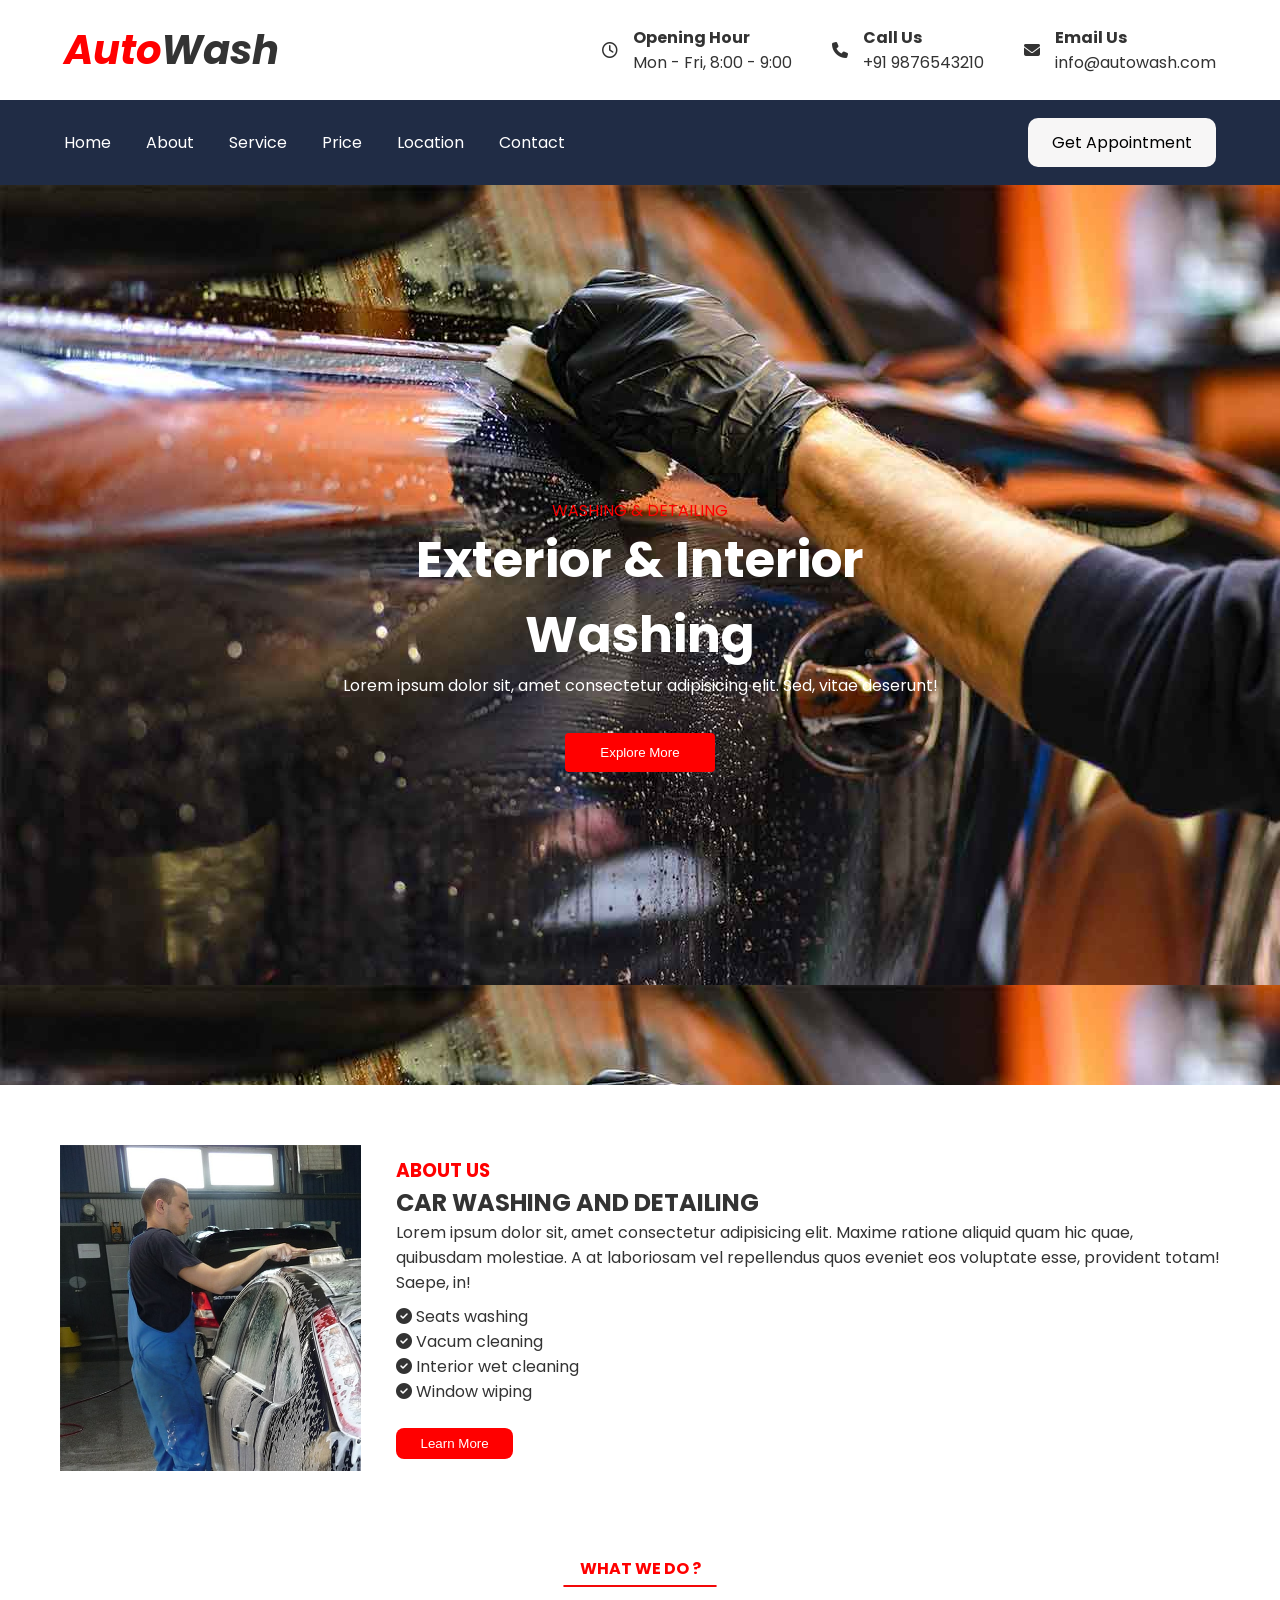
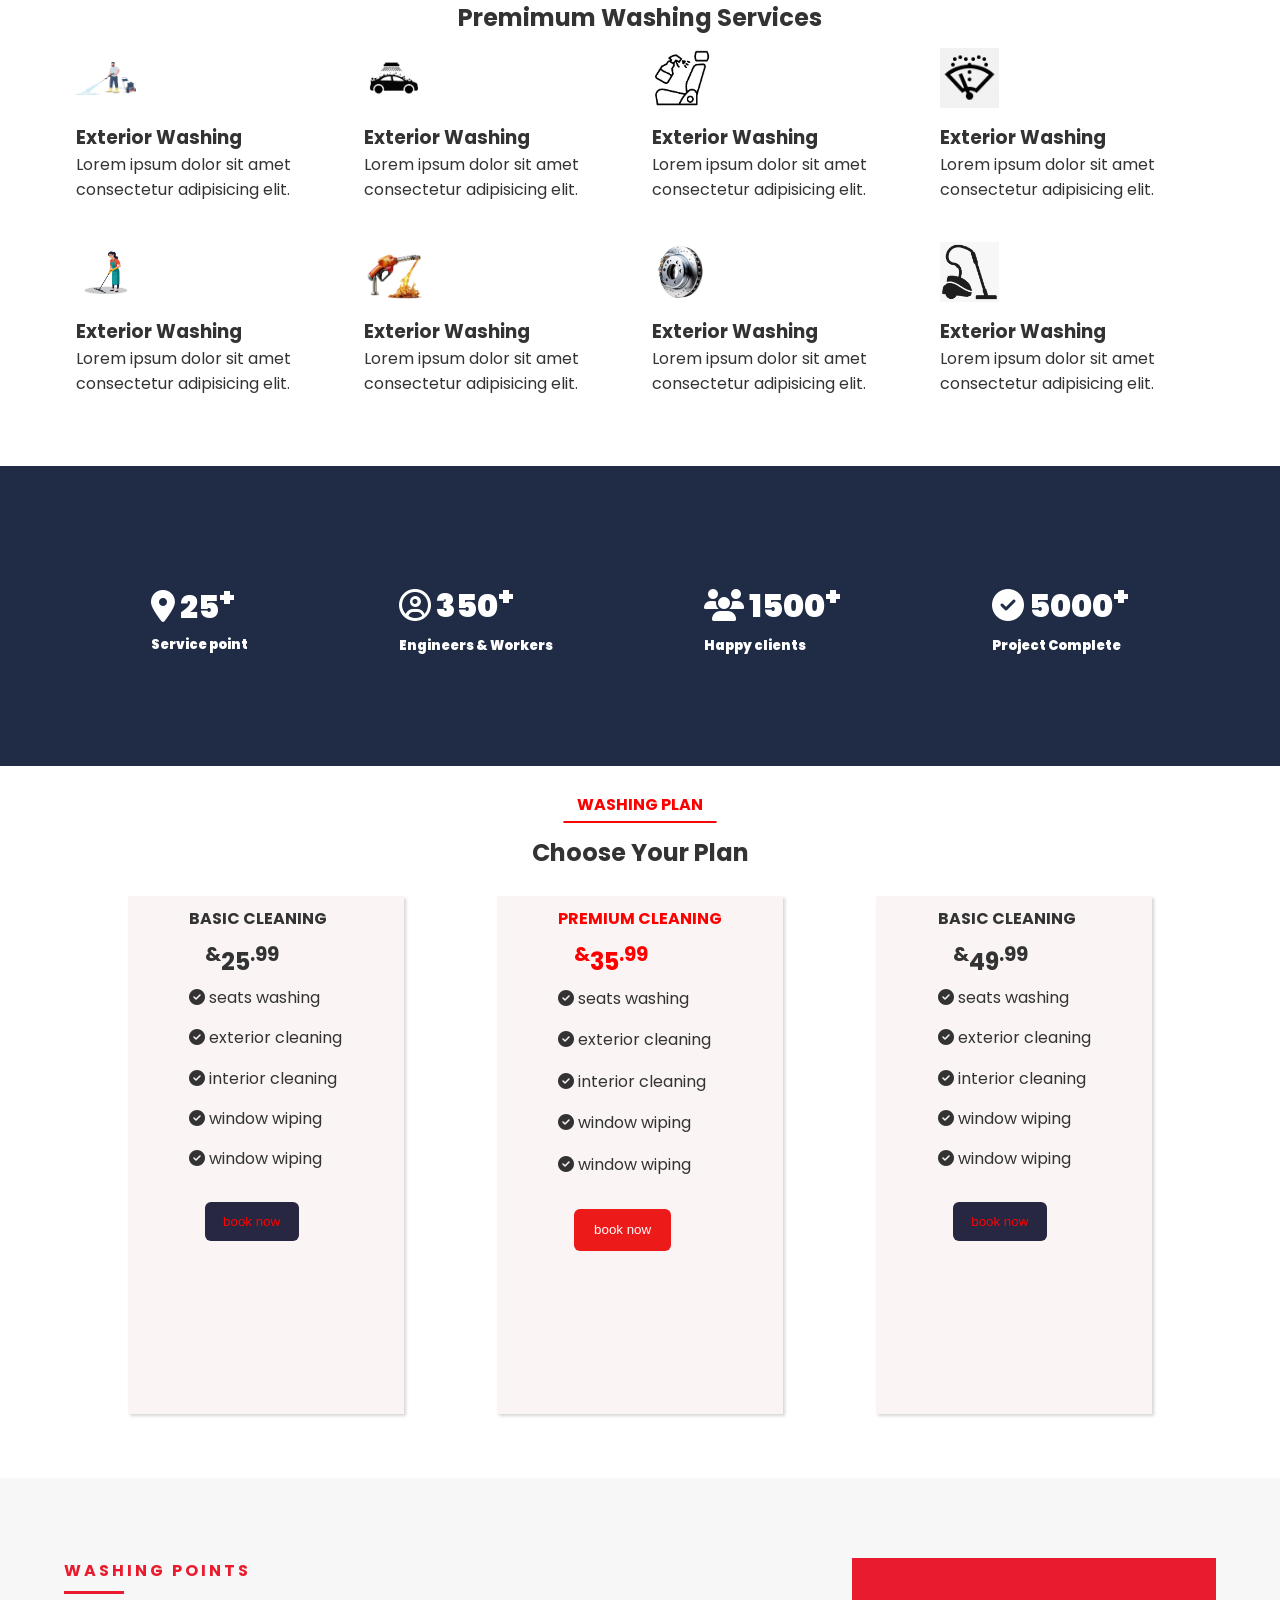
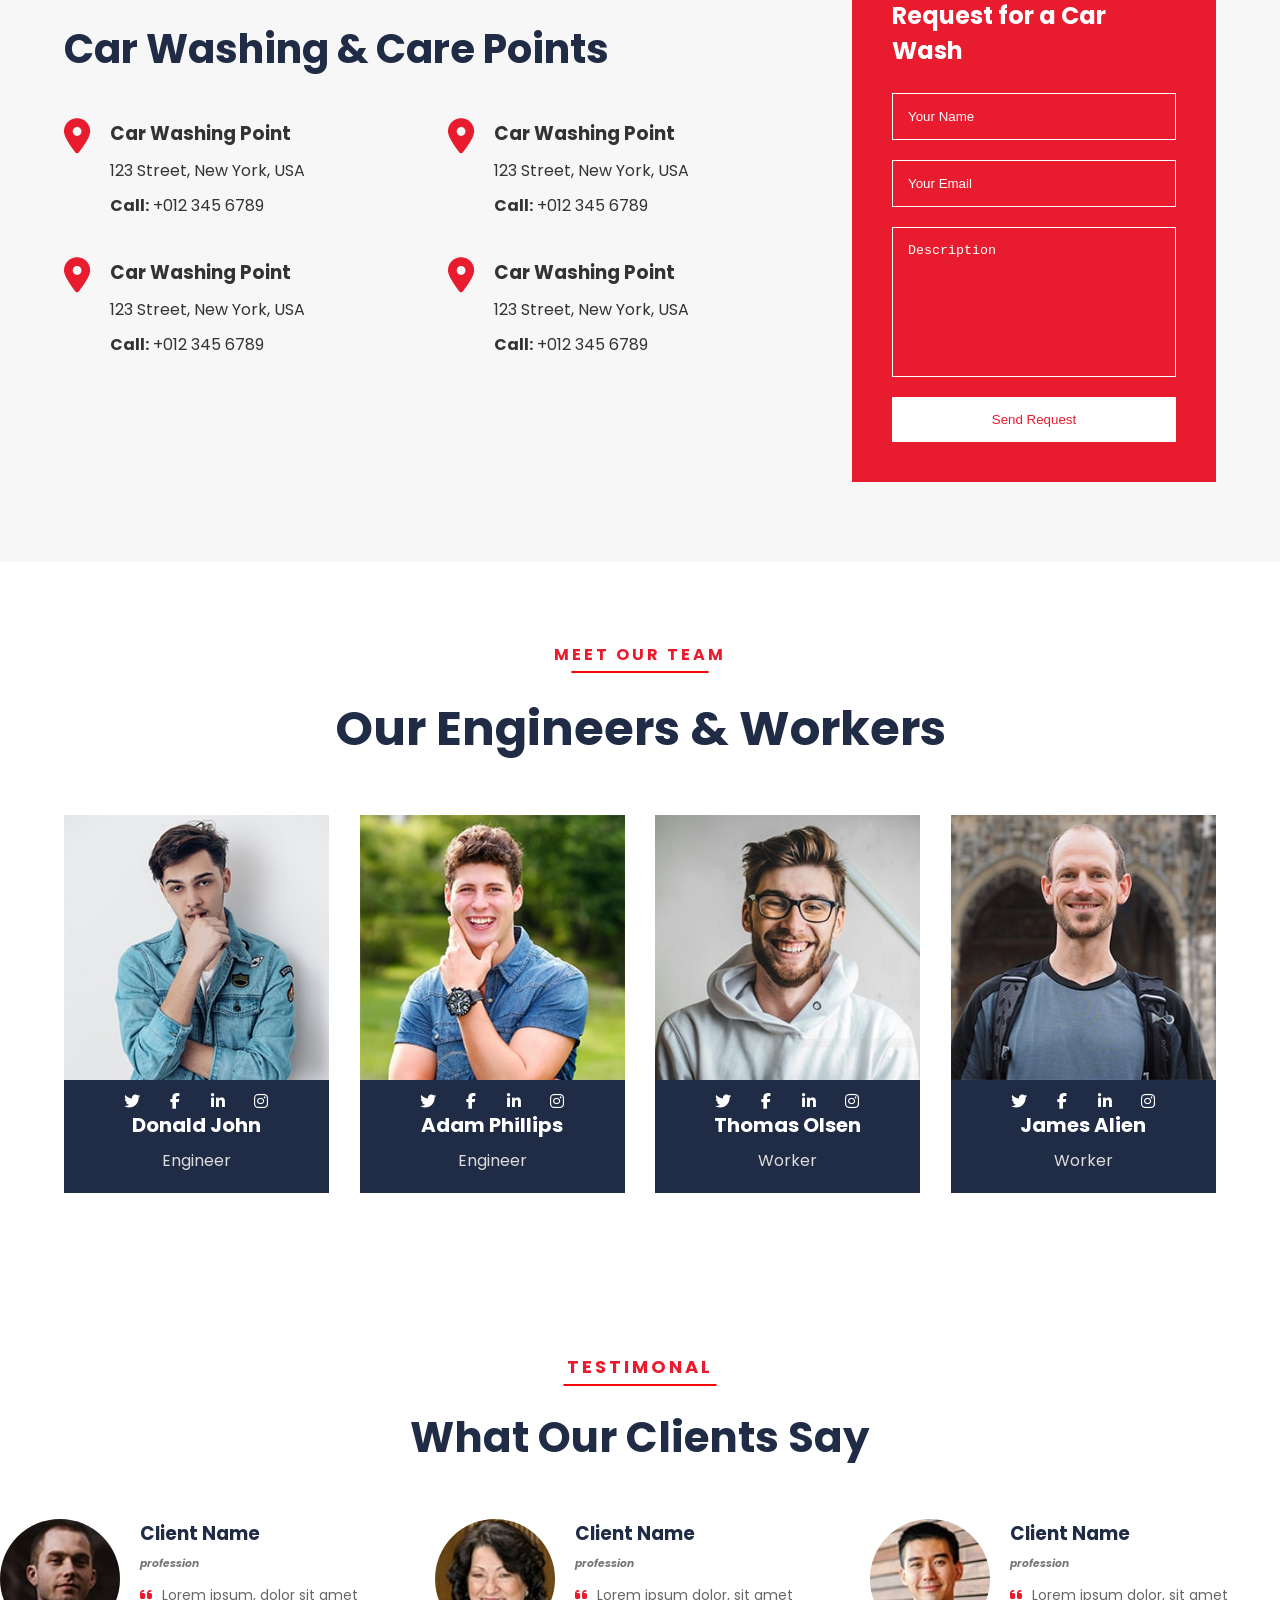
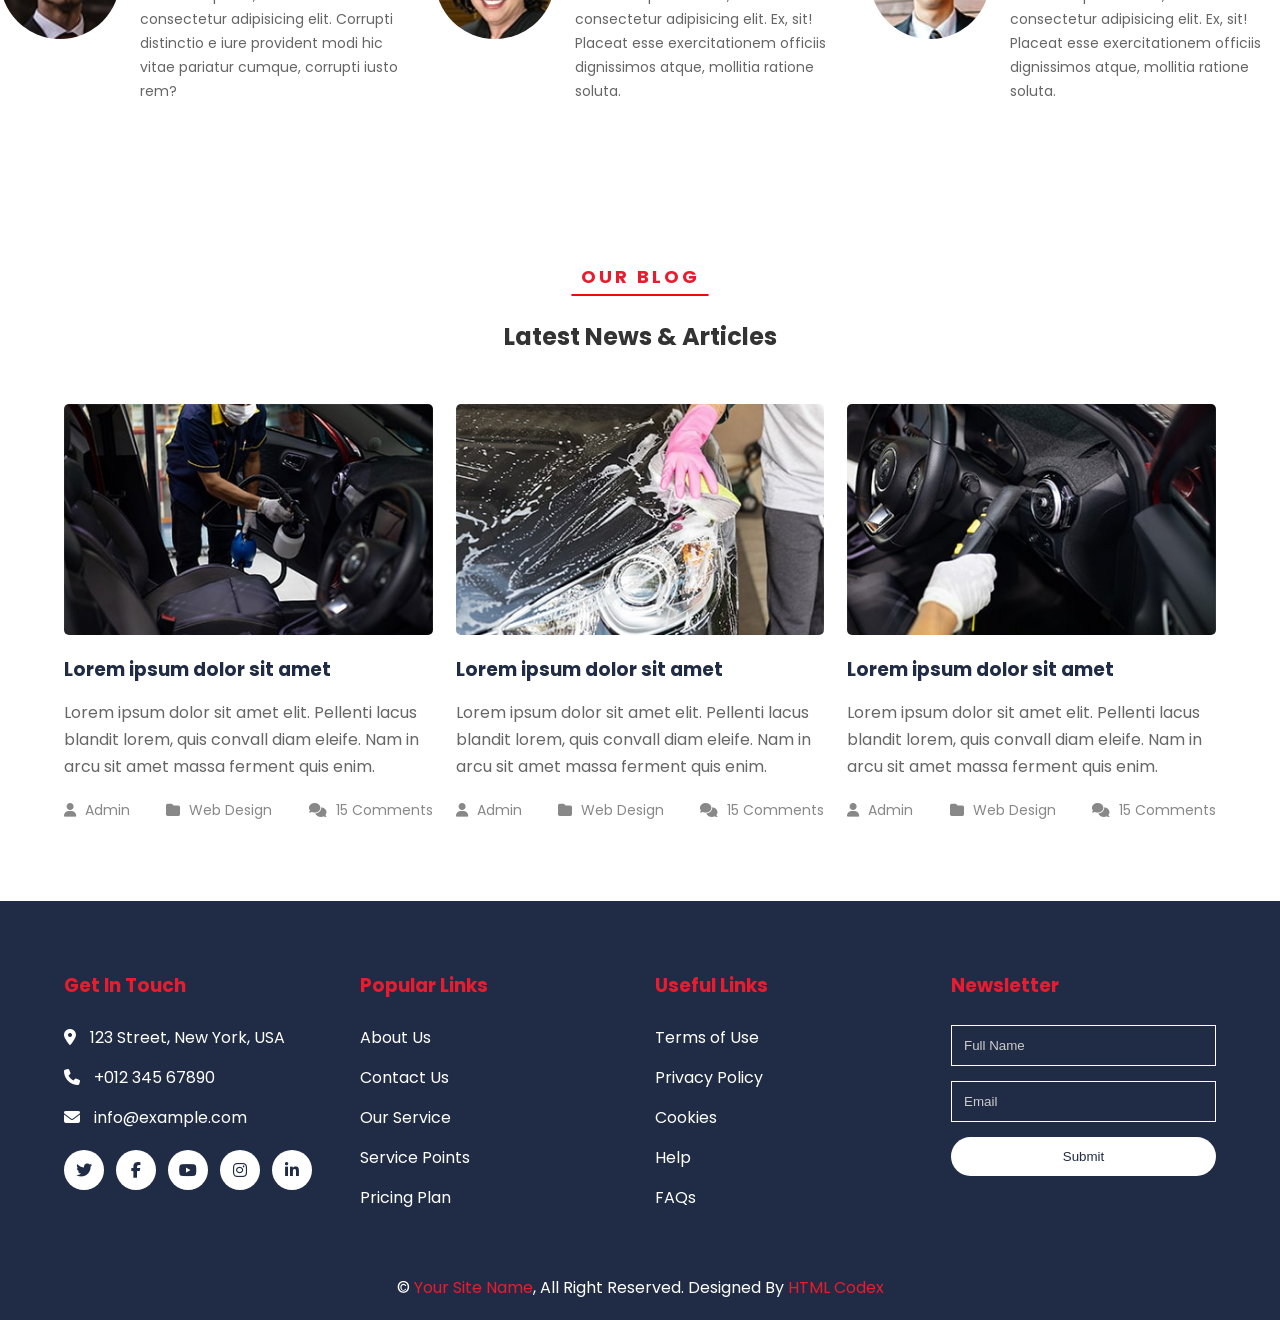
<file: autowash/index.html>
<!DOCTYPE html>
<html lang="en">
<head>
    <meta charset="UTF-8">
    <meta name="viewport" content="width=device-width, initial-scale=1.0">
    <title>Document</title>
 <!-- CSS -->
    <link rel="stylesheet" href="style.css">

    <!-- Google Font -->
    <link href="https://fonts.googleapis.com/css2?family=Poppins:wght@300;400;500;600;700&display=swap" rel="stylesheet">

    <!-- Font Awesome -->
    <link rel="stylesheet"
    href="https://cdnjs.cloudflare.com/ajax/libs/font-awesome/6.7.2/css/all.min.css">
</head>
<body>

<header>

    <!-- Top Bar -->
    <section class="top-bar">
        <div class="container">

            <h2 class="logo">
                <span>Auto</span>Wash
            </h2>

            <div class="contact-info">

                <div class="info-box">
                    <i class="fa-regular fa-clock"></i>
                    <div>
                        <h4>Opening Hour</h4>
                        <p>Mon - Fri, 8:00 - 9:00</p>
                    </div>
                </div>

                <div class="info-box">
                    <i class="fa-solid fa-phone"></i>
                    <div>
                        <h4>Call Us</h4>
                        <p>+91 9876543210</p>
                    </div>
                </div>

                <div class="info-box">
                    <i class="fa-solid fa-envelope"></i>
                    <div>
                        <h4>Email Us</h4>
                        <p>info@autowash.com</p>
                    </div>
                </div>

            </div>

        </div>
    </section>

    <!-- Navigation -->
    <nav class="navbar">

        <div class="container">

            <ul class="nav-links">

                <li><a href="#">Home</a></li>

                <li><a href="#">About</a></li>

                <li><a href="#">Service</a></li>

                <li><a href="#">Price</a></li>

                <li><a href="#">Location</a></li>

                <li><a href="#">Contact</a></li>

            </ul>

            <a href="#" class="btn">Get Appointment</a>

            <!-- Mobile Only
            <button class="menu-btn">
                <i class="fa-solid fa-bars"></i> -->
            </button>

        </div>

    </nav>

</header>

<main>
<!-- hero section -->
    <section class="hero">
        
        <div class="hero-content">
        <p id="p-text"> Washing & detailing</p>
        <h1>Exterior & Interior <span>
            Washing
        </span></h1>
        <p>Lorem ipsum dolor sit, amet consectetur adipisicing elit. Sed, vitae deserunt!</p>
        <button>Explore More</button>
    </div>
        
    
    </section>

<!-- about -->
 <section class="about">
    <div class="about-img">
        <img src="img/about.jpg" alt="">
    </div>
    <div class="about-info">
        <h3>ABOUT US</h3>
        <h1>CAR WASHING AND DETAILING</h1>
        <P>Lorem ipsum dolor sit, amet consectetur adipisicing elit. Maxime ratione aliquid quam hic quae, quibusdam molestiae. A at laboriosam vel repellendus quos eveniet eos voluptate esse, provident totam! Saepe, in!</P>
        <ul>
            <li><i class="fa-solid fa-circle-check"></i> Seats washing</li>
            <li><i class="fa-solid fa-circle-check"></i> Vacum cleaning</li>
            <li><i class="fa-solid fa-circle-check"></i> Interior wet cleaning</li>
            <li><i class="fa-solid fa-circle-check"></i> Window wiping</li>
        </ul>
        <button>Learn More</button>
    </div>
 </section>

 <!-- services -->
  <section class="services">
    <div class="G-container">
        <div class="section-title">
            <h4>What We do ?</h>
                <hr>
                <h2>Premimum Washing Services</h2>
        </div>
        <div class="services-box">
            <div class="card">
            <img src="img/exterior.png" alt="">
                <h3>Exterior Washing</h3>
                <p>Lorem ipsum dolor sit amet consectetur adipisicing elit.</p>  
                </div>
        
        <div class="card">
           <img src="img/interior.png" />
                <h3>Exterior Washing</h3>
                <p>Lorem ipsum dolor sit amet consectetur adipisicing elit.</p>   
        </div>
           <div class="card">
           <img src="img/seats.png" />
                <h3>Exterior Washing</h3>
                <p>Lorem ipsum dolor sit amet consectetur adipisicing elit.</p>   
        </div>
           <div class="card">
             <img src="img/wiper.png" />
                <h3>Exterior Washing</h3>
                <p>Lorem ipsum dolor sit amet consectetur adipisicing elit.</p>   
        </div>
           <div class="card">
            <img src="img/wet.png">
                <h3>Exterior Washing</h3>
                <p>Lorem ipsum dolor sit amet consectetur adipisicing elit.</p>   
        </div>
             <div class="card">
           <img src="img/oil.png" />
                <h3>Exterior Washing</h3>
                <p>Lorem ipsum dolor sit amet consectetur adipisicing elit.</p>   
        </div>

         <div class="card">
           <img src="img/brake.png" />
                <h3>Exterior Washing</h3>
                <p>Lorem ipsum dolor sit amet consectetur adipisicing elit.</p>   
        </div>

         <div class="card">
            <img src="img/vacuum.png" />
                <h3>Exterior Washing</h3>
                <p>Lorem ipsum dolor sit amet consectetur adipisicing elit.</p>   
        </div>

        </div>
    </div>

  </section>

  <!-- counter -->
   <section class="counter">
    <div class="counter-div">
        <ul>
            <li><i class="fa-solid fa-location-dot"></i> 25<sup>+</sup><span>Service point</span></li>
            <li><i class="fa-regular fa-circle-user"></i> 350<sup>+</sup><span>Engineers & Workers</span></li>
            <li><i class="fa-solid fa-users"></i> 1500<sup>+</sup><span>Happy clients</span></li>
            <li><i class="fa-solid fa-circle-check"></i> 5000<sup>+</sup><span>Project Complete</span></li>
        </ul>    
    </div>
    </section>

<!-- pricing -->
 <section class="pricing">
    <div class="price-T"> 
        <h4> Washing plan</h4>
        <hr>
        <h2>Choose your plan</h2>
    </div>
    <div class="p-container">
        <div class="p1">
            <h4>basic cleaning</h4>
            <h2><sup>&</sup>25<sup>.99</sup></h2>
            <ul>
                <li><i class="fa-solid fa-circle-check"></i> seats washing</li>
                <li><i class="fa-solid fa-circle-check"></i> exterior cleaning</li>
                <li><i class="fa-solid fa-circle-check"></i> interior cleaning</li>
                <li><i class="fa-solid fa-circle-check"></i> window wiping</li>
                <li><i class="fa-solid fa-circle-check"></i> window wiping</li>
            </ul>
            <button>book now</button>
        </div>
          <div class="p2">
            <h4>premium cleaning</h4>
            <h2><sup>&</sup>35<sup>.99</sup></h2>
            <ul>
                <li><i class="fa-solid fa-circle-check"></i> seats washing</li>
                <li><i class="fa-solid fa-circle-check"></i> exterior cleaning</li>
                <li><i class="fa-solid fa-circle-check"></i> interior cleaning</li>
                <li><i class="fa-solid fa-circle-check"></i> window wiping</li>
                <li><i class="fa-solid fa-circle-check"></i> window wiping</li>
            </ul>
            <button>book now</button>
        </div>
          <div class="p3">
            <h4>basic cleaning</h4>
            <h2><sup>&</sup>49<sup>.99</sup></h2>
            <ul>
                <li><i class="fa-solid fa-circle-check"></i> seats washing</li>
                <li><i class="fa-solid fa-circle-check"></i> exterior cleaning</li>
                <li><i class="fa-solid fa-circle-check"></i> interior cleaning</li>
                <li><i class="fa-solid fa-circle-check"></i> window wiping</li>
                <li><i class="fa-solid fa-circle-check"></i> window wiping</li>
            </ul>
            </ul>
            <button>book now</button>
        </div>

    </div>

 </section>

 <!-- location -->
<section class="location">

    <div class="l-container">

        <!-- Left Side -->

        <div class="location-left">

            <h4>Washing Points</h4>

            <h2>Car Washing & Care Points</h2>

            <div class="grid-L">

                <!-- Point 1 -->

                <div class="point">

                    <i class="fa-solid fa-location-dot"></i>

                    <div class="point-text">

                        <h3>Car Washing Point</h3>

                        <p>123 Street, New York, USA</p>

                        <span><strong>Call:</strong> +012 345 6789</span>

                    </div>

                </div>

                <!-- Point 2 -->

                <div class="point">

                    <i class="fa-solid fa-location-dot"></i>

                    <div class="point-text">

                        <h3>Car Washing Point</h3>

                        <p>123 Street, New York, USA</p>

                        <span><strong>Call:</strong> +012 345 6789</span>

                    </div>

                </div>

                <!-- Point 3 -->

                <div class="point">

                    <i class="fa-solid fa-location-dot"></i>

                    <div class="point-text">

                        <h3>Car Washing Point</h3>

                        <p>123 Street, New York, USA</p>

                        <span><strong>Call:</strong> +012 345 6789</span>

                    </div>

                </div>

                <!-- Point 4 -->

                <div class="point">

                    <i class="fa-solid fa-location-dot"></i>

                    <div class="point-text">

                        <h3>Car Washing Point</h3>

                        <p>123 Street, New York, USA</p>

                        <span><strong>Call:</strong> +012 345 6789</span>

                    </div>

                </div>

            </div>

        </div>

        <!-- Right Side -->

        <div class="location-right">

            <h2>Request for a Car Wash</h2>

            <form>

                <input type="text" placeholder="Your Name">

                <input type="email" placeholder="Your Email">

                <textarea placeholder="Description"></textarea>

                <button type="submit">Send Request</button>

            </form>

        </div>

    </div>

</section>

  <!-- team -->
<section class="team">

    <div class="container">

        <div class="team-title">

            <h4>Meet Our Team</h4>
            <hr>

            <h2>Our Engineers & Workers</h2>

        </div>

        <div class="team-container">

            <!-- Card 1 -->

            <div class="team-card">

                <img src="img/team-1.jpg" alt="Donald John">

                <div class="team-icon">

                    <i class="fa-brands fa-twitter"></i>
                    <i class="fa-brands fa-facebook-f"></i>
                    <i class="fa-brands fa-linkedin-in"></i>
                    <i class="fa-brands fa-instagram"></i>

                </div>

                <div class="team-info">

                    <h3>Donald John</h3>

                    <p>Engineer</p>

                </div>

            </div>

            <!-- Card 2 -->

            <div class="team-card">

                <img src="img/team-2.jpg" alt="Adam Phillips">

                <div class="team-icon">

                    <i class="fa-brands fa-twitter"></i>
                    <i class="fa-brands fa-facebook-f"></i>
                    <i class="fa-brands fa-linkedin-in"></i>
                    <i class="fa-brands fa-instagram"></i>

                </div>

                <div class="team-info">

                    <h3>Adam Phillips</h3>

                    <p>Engineer</p>

                </div>

            </div>

            <!-- Card 3 -->

            <div class="team-card">

                <img src="img/team-3.jpg" alt="Thomas Olsen">

                <div class="team-icon">

                    <i class="fa-brands fa-twitter"></i>
                    <i class="fa-brands fa-facebook-f"></i>
                    <i class="fa-brands fa-linkedin-in"></i>
                    <i class="fa-brands fa-instagram"></i>

                </div>

                <div class="team-info">

                    <h3>Thomas Olsen</h3>

                    <p>Worker</p>

                </div>

            </div>

            <!-- Card 4 -->

            <div class="team-card">

                <img src="img/team-4.jpg" alt="James Alien">

                <div class="team-icon">

                    <i class="fa-brands fa-twitter"></i>
                    <i class="fa-brands fa-facebook-f"></i>
                    <i class="fa-brands fa-linkedin-in"></i>
                    <i class="fa-brands fa-instagram"></i>

                </div>

                <div class="team-info">

                    <h3>James Alien</h3>

                    <p>Worker</p>

                </div>

            </div>

        </div>

    </div>

</section>

   <!-- testimonials -->
   <section class="testimonial">
    <div class="test-title">
    <h4>TESTIMONAL</h4>
    <hr>
    <h1>What Our Clients Say</h1>
    </div>
    <div class="test-container">
        <div class="test-card">
            <img src="img/testimonial-1.jpg">
            <div class="test-info">
                <h3>Client Name</h3>
                    <h6>profession</h6>
                    <p>
                        <i class="fa-solid fa-quote-left"></i>
                        Lorem ipsum, dolor sit amet consectetur adipisicing elit. Corrupti distinctio
                        e iure provident modi hic vitae pariatur cumque, corrupti iusto rem?
                    </p>
            </div>
        </div>
        <div class="test-card">
            <img src="img/testimonial-2.jpg" />
            <div class="test-info">
                <h3>Client Name</h3>
                <h6>profession</h6>
                <p>
                    <i class="fa-solid fa-quote-left"></i>
                    Lorem ipsum dolor, sit amet consectetur adipisicing elit. Ex, sit! Placeat esse exercitationem
                    officiis dignissimos atque, mollitia ratione soluta.
                </p>
            </div>
        </div>
        <div class="test-card">
            <img src="img/testimonial-3.jpg">
            <div class="test-info">
                <h3>Client Name</h3>
                <h6>profession</h6>
                <p>
                    <i class="fa-solid fa-quote-left"></i>
                    Lorem ipsum dolor, sit amet consectetur adipisicing elit. Ex, sit! Placeat esse exercitationem
                    officiis dignissimos atque, mollitia ratione soluta.
                    </p>
                </div>
            </div>
    </div>
   </section>

  <!-- ==========================
        BLOG SECTION
========================== -->

<section class="blog">

    <div class="container">

        <div class="blog-title">

            <h4>Our Blog</h4>
            <hr>
            <h1>Latest News & Articles</h1>

        </div>

        <div class="blog-container">

            <!-- Blog 1 -->

            <div class="blog-card">

                <img src="img/blog-1.jpg" alt="">

                <div class="blog-info">

                    <h3>Lorem ipsum dolor sit amet</h3>

                    <p>
                        Lorem ipsum dolor sit amet elit. Pellenti lacus blandit lorem,
                        quis convall diam eleife. Nam in arcu sit amet massa ferment quis enim.
                    </p>

                    <div class="blog-footer">

                        <span><i class="fa-solid fa-user"></i> Admin</span>

                        <span><i class="fa-solid fa-folder"></i> Web Design</span>

                        <span><i class="fa-solid fa-comments"></i> 15 Comments</span>

                    </div>

                </div>

            </div>

            <!-- Blog 2 -->

            <div class="blog-card">

                <img src="img/blog-2.jpg" alt="">

                <div class="blog-info">

                    <h3>Lorem ipsum dolor sit amet</h3>

                    <p>
                        Lorem ipsum dolor sit amet elit. Pellenti lacus blandit lorem,
                        quis convall diam eleife. Nam in arcu sit amet massa ferment quis enim.
                    </p>

                    <div class="blog-footer">

                        <span><i class="fa-solid fa-user"></i> Admin</span>

                        <span><i class="fa-solid fa-folder"></i> Web Design</span>

                        <span><i class="fa-solid fa-comments"></i> 15 Comments</span>

                    </div>

                </div>

            </div>

            <!-- Blog 3 -->

            <div class="blog-card">

                <img src="img/blog-3.jpg" alt="">

                <div class="blog-info">

                    <h3>Lorem ipsum dolor sit amet</h3>

                    <p>
                        Lorem ipsum dolor sit amet elit. Pellenti lacus blandit lorem,
                        quis convall diam eleife. Nam in arcu sit amet massa ferment quis enim.
                    </p>

                    <div class="blog-footer">

                        <span><i class="fa-solid fa-user"></i> Admin</span>

                        <span><i class="fa-solid fa-folder"></i> Web Design</span>

                        <span><i class="fa-solid fa-comments"></i> 15 Comments</span>

                    </div>

                </div>

            </div>

        </div>

    </div>

</section>
</main>

<footer class="footer">

    <div class="container">

        <!-- Column 1 -->

        <div class="footer-box">

            <h3>Get In Touch</h3>

            <p><i class="fa-solid fa-location-dot"></i> 123 Street, New York, USA</p>

            <p><i class="fa-solid fa-phone"></i> +012 345 67890</p>

            <p><i class="fa-solid fa-envelope"></i> info@example.com</p>

            <div class="social">

                <i class="fa-brands fa-twitter"></i>

                <i class="fa-brands fa-facebook-f"></i>

                <i class="fa-brands fa-youtube"></i>

                <i class="fa-brands fa-instagram"></i>

                <i class="fa-brands fa-linkedin-in"></i>

            </div>

        </div>

        <!-- Column 2 -->

        <div class="footer-box">

            <h3>Popular Links</h3>

            <ul>

                <li><a href="#">About Us</a></li>

                <li><a href="#">Contact Us</a></li>

                <li><a href="#">Our Service</a></li>

                <li><a href="#">Service Points</a></li>

                <li><a href="#">Pricing Plan</a></li>

            </ul>

        </div>

        <!-- Column 3 -->

        <div class="footer-box">

            <h3>Useful Links</h3>

            <ul>

                <li><a href="#">Terms of Use</a></li>

                <li><a href="#">Privacy Policy</a></li>

                <li><a href="#">Cookies</a></li>

                <li><a href="#">Help</a></li>

                <li><a href="#">FAQs</a></li>

            </ul>

        </div>

        <!-- Column 4 -->

        <div class="footer-box">

            <h3>Newsletter</h3>

            <form>

                <input type="text" placeholder="Full Name">

                <input type="email" placeholder="Email">

                <button>Submit</button>

            </form>

        </div>

    </div>

    <div class="copyright">

        <p>
            © <span>Your Site Name</span>, All Right Reserved.
            Designed By <span>HTML Codex</span>
        </p>

    </div>

</footer>

</body>
</html>
</file>
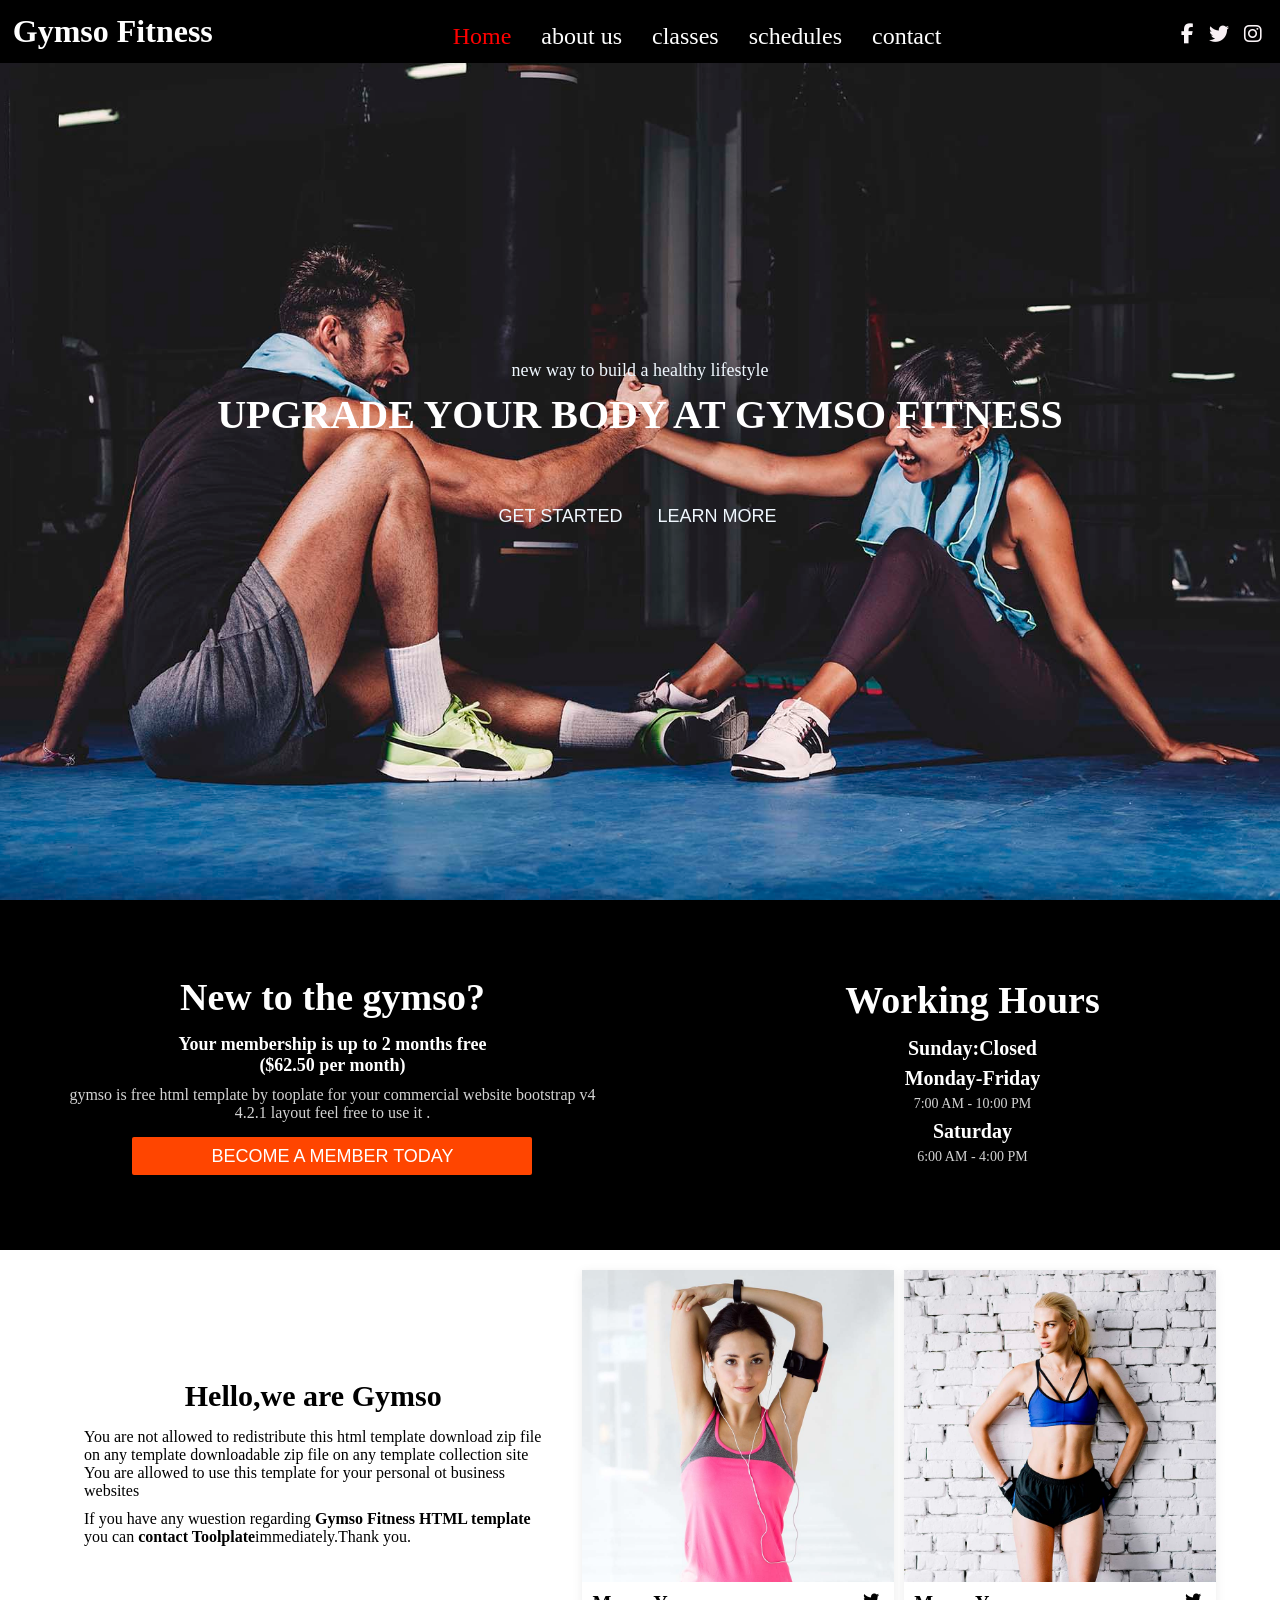
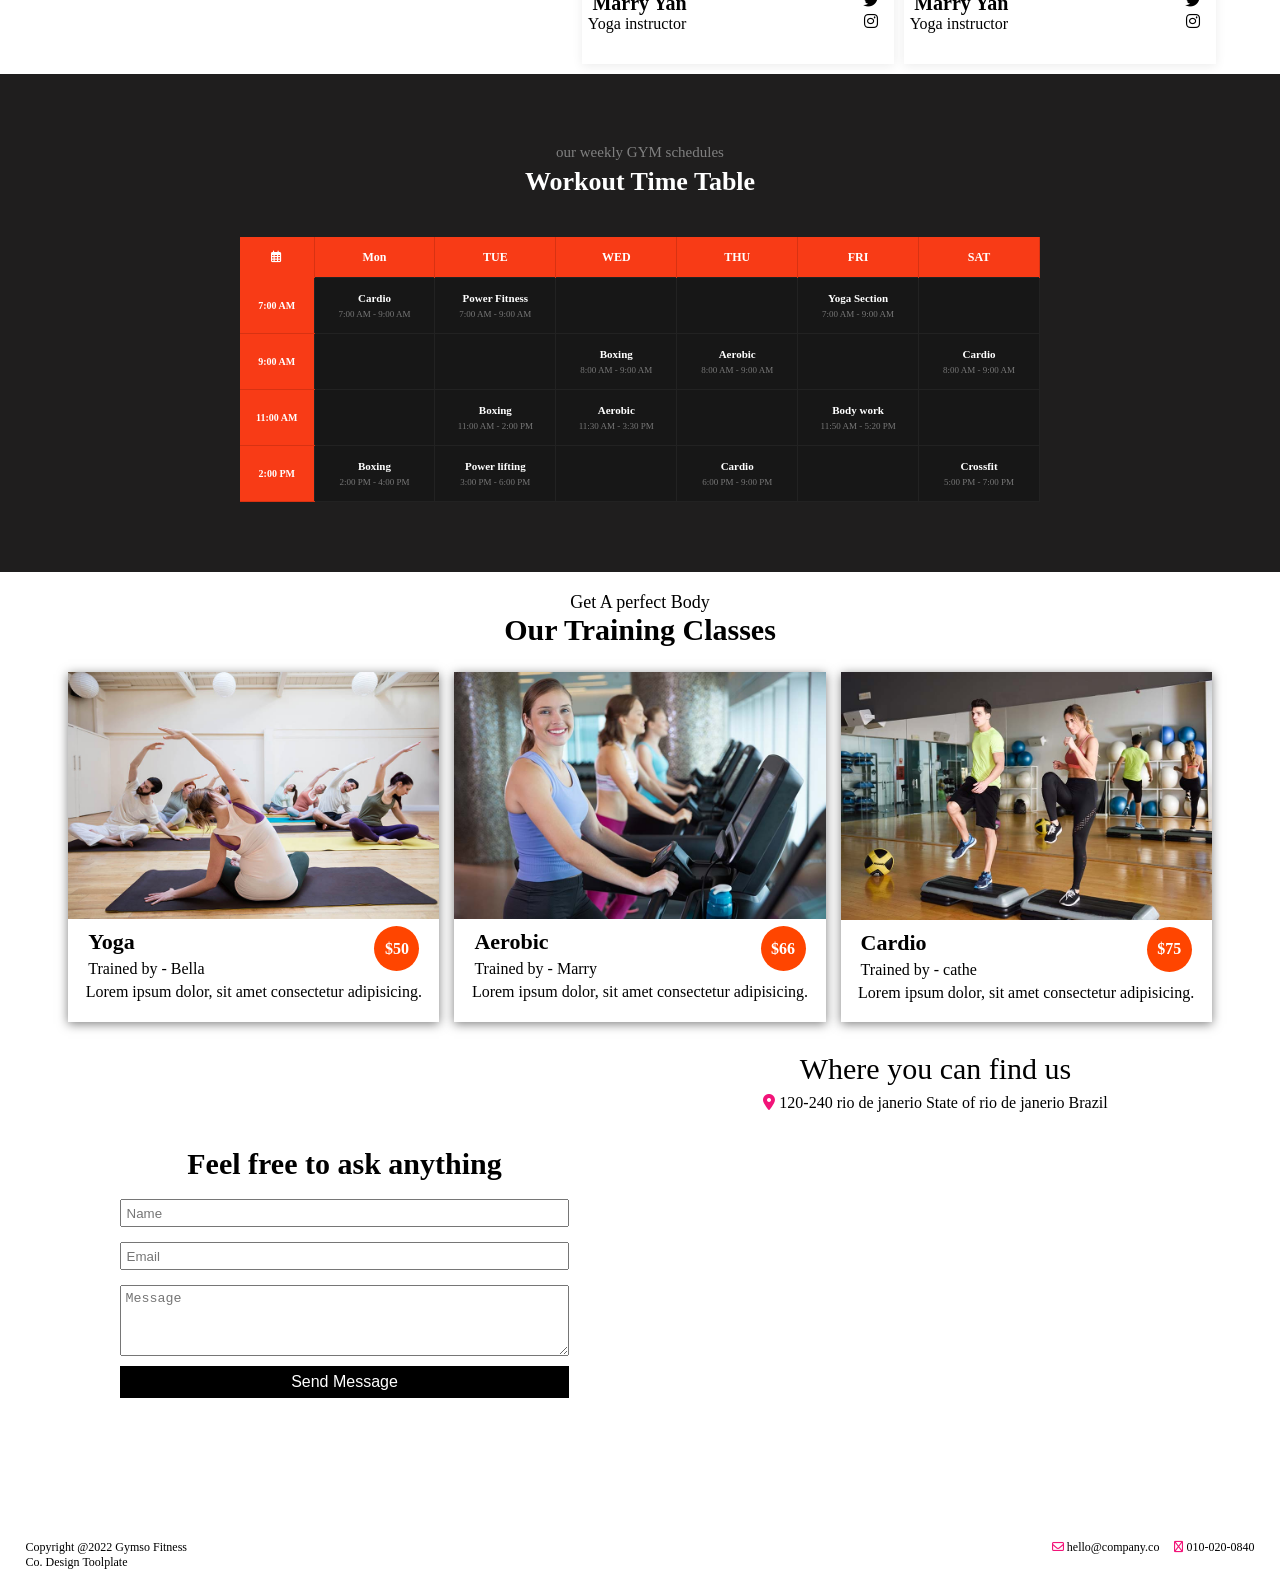
<file: Gymtso-Fitnesss/index.html>
<!DOCTYPE html>
<html lang="en">
<head>
    <meta charset="UTF-8">
    <meta name="viewport" content="width=device-width, initial-scale=1.0">
    <title>Document</title>
    <link rel="stylesheet" href="style.css">
    <link rel="stylesheet" href="https://cdnjs.cloudflare.com/ajax/libs/font-awesome/6.5.2/css/all.min.css">
</head>
<body>
    <nav>
        <h2>Gymso Fitness</h2>
    <ul>
        <li><a href="" id="home"> Home </a></li>
        <li><a href=""> about us</a></li>
        <li><a href=""> classes</a></li>
        <li><a href=""> schedules</a></li>
        <li> <a href="">contact</a></li>
    </ul>
    <div class="icon">
    <i class="fa-brands fa-facebook-f" style="color: rgb(250, 245, 248);"></i>
    <i class="fa-brands fa-twitter" style="color: rgb(247, 239, 243);"></i>
    <i class="fa-brands fa-instagram" style="color: rgb(252, 245, 248);"></i>
    </div>
</nav>
    <div class="hero">
        <div class="h-content">
            <p> new way to build a healthy lifestyle</p>
            <h1>UPGRADE YOUR BODY AT GYMSO FITNESS</h1>
            <div class="h-btn">
                <button>GET STARTED</button>
                <button>LEARN MORE</button>
            </div>
        </div>
    </div>
    <section class="new">
        <div class="left-new">
            <h4> New to the gymso?</h4>
            <h6>Your membership is up to 2 months free<br>
            ($62.50 per month)</h6>
            <p> gymso is free html template by tooplate for your commercial website bootstrap v4 4.2.1 layout feel free to use it . </p>
            <button>BECOME A MEMBER TODAY</button>
        </div>
        <div class="right-new">
            <h4>Working Hours</h4>
            <p>Sunday:Closed</p>
            <p>Monday-Friday <br><span>7:00 AM - 10:00 PM</span></p>
            <p>Saturday<br><span>6:00 AM -  4:00 PM</span></p>
        </div>
    </section>
    <section class="team">
        <div class="t-left">
            <h4>Hello,we are Gymso</h4>
            <p class="f-p">You are not allowed to redistribute this html template download zip file on any template downloadable zip file on any template collection site You are allowed to use this template for your personal ot business websites</p>
            <p>If you have any wuestion regarding <b>Gymso Fitness HTML template</b> you can <b>contact Toolplate</b>immediately.Thank you.</p>
        </div>
        <div class="t-right">
            <div class="trainer">
                <div class="t-img">
                <img src="assets/team-image.jpg" alt="">
                </div>
                <div class="t-content">
                    <div class="t-trainer">
                        <h5>Marry Yan</h5>
                        <p>Yoga instructor</p>
                    </div>
                        <div class="t-icon">
                            <i class="fa-brands fa-twitter"></i>
                            <i class="fa-brands fa-instagram"></i>
                        </div>
                 </div>
            </div>

            <!-- 2n triner -->
               <div class="trainer">
                <div class="t-img">
                <img src="assets/team-image01.jpg" alt="">
                </div>
                <div class="t-content">
                    <div class="t-trainer">
                        <h5>Marry Yan</h5>
                        <p>Yoga instructor</p>
                    </div>
                        <div class="t-icon">
                            <i class="fa-brands fa-twitter"></i>
                            <i class="fa-brands fa-instagram"></i>
                        </div>
                 </div>
            </div>
        </div>
    </section>

     <section class="schedule">
        <p>our weekly GYM schedules</p>
        <h1>workout time table</h1>

        <div class="table">
            <table class="schedule-table">
                <thead>
                    <tr>
                        <th class="calendar">
                            <i class="fa-regular fa-calendar-days"></i>
                        </th>
                        <th>Mon</th>
                        <th>TUE</th>
                        <th>WED</th>
                        <th>THU</th>
                        <th>FRI</th>
                        <th>SAT</th>
                    </tr>
                </thead>
                <tbody>
                    <tr>
                        <th class="time">7:00 AM</th>
                        <td>
                            <strong>Cardio</strong>
                            <small>7:00 AM - 9:00 AM</small>
                        </td>

                        <td>
                            <strong>Power Fitness</strong>
                            <small>7:00 AM - 9:00 AM</small>
                        </td>

                        <td></td>

                        <td></td>

                        <td>
                            <strong>Yoga Section</strong>
                            <small>7:00 AM - 9:00 AM</small>
                        </td>

                        <td></td>

                    </tr>

                    <tr>
                        <th class="time">9:00 AM</th>

                        <td></td>

                        <td></td>

                        <td>
                            <strong>Boxing</strong>
                            <small>8:00 AM - 9:00 AM</small>
                        </td>

                        <td>
                            <strong>Aerobic</strong>
                            <small>8:00 AM - 9:00 AM</small>
                        </td>
                        <td></td>

                        <td>
                            <strong>Cardio</strong>
                            <small>8:00 AM - 9:00 AM</small>
                        </td>
                    </tr>

                    <tr>
                        <th class="time">11:00 AM</th>

                        <td></td>

                        <td>
                            <strong>Boxing</strong>
                            <small>11:00 AM - 2:00 PM</small>
                        </td>

                        <td>
                            <strong>Aerobic</strong>
                            <small>11:30 AM - 3:30 PM</small>
                        </td>

                        <td></td>

                        <td>
                            <strong>Body work</strong>
                            <small>11:50 AM - 5:20 PM</small>
                        </td>

                        <td></td>
                    </tr>
                    <tr>
                        <th class="time">2:00 PM</th>

                        <td>
                            <strong>Boxing</strong>
                            <small>2:00 PM - 4:00 PM</small>
                        </td>

                        <td>
                            <strong>Power lifting</strong>
                            <small>3:00 PM - 6:00 PM</small>
                        </td>

                        <td></td>

                        <td>
                            <strong>Cardio</strong>
                            <small>6:00 PM - 9:00 PM</small>
                        </td>

                        <td></td>

                        <td>
                            <strong>Crossfit</strong>
                            <small>5:00 PM - 7:00 PM</small>
                        </td>
                    </tr>
                </tbody>
            </table>
        </div>
    </section>



    <section class="training-class">
        <div class="class-title">
            <p>Get A perfect Body</p>
            <h3>Our Training Classes</h3>
        </div>
        <div class="class-card">
            <img src="assets/yoga-class.jpg" alt="">
            <div class="class-content">
                <div class="card-title">
                    <div class="card-info">
                        <h5>Yoga</h5>
                        <p>Trained by - Bella</p>
                    </div>
                    <div class="cls-price">
                        $50
                    </div>
                </div>
                <p>Lorem ipsum dolor, sit amet consectetur adipisicing.</p>
            </div>
        </div>

        <div class="class-card">
            <img src="assets/crossfit-class.jpg" alt="">
            <div class="class-content">
                <div class="card-title">
                    <div class="card-info">
                        <h5>Aerobic</h5>
                        <p>Trained by - Marry</p>
                    </div>
                    <div class="cls-price">
                        $66
                    </div>
                </div>
                <p>Lorem ipsum dolor, sit amet consectetur adipisicing.</p>
            </div>
        </div>

         <div class="class-card">
            <img src="assets/cardio-class.jpg" alt="">
            <div class="class-content">
                <div class="card-title">
                    <div class="card-info">
                        <h5>Cardio</h5>
                        <p>Trained by - cathe</p>
                    </div>
                    <div class="cls-price">
                        $75
                    </div>
                </div>
                <p>Lorem ipsum dolor, sit amet consectetur adipisicing.</p>
            </div>
        </div>
    </section>

    <!-- find us location -->
    <section class="location">
        <div class="L-form">
            <h3>Feel free to ask anything</h3>
            <form>
                <label>
                <input type="text" placeholder="Name">
                </label>
                <label>
                    <input type="email" placeholder="Email">
                </label>
               <textarea placeholder="Message" rows="4"></textarea>
                <button> Send Message</button>
            </form>
        </div>

        <div class="R-location">
            <h3>Where you can find us</h3>
            <p><i class="fa-solid fa-location-dot" style="color: rgb(242, 20, 121);"></i>  120-240 rio de janerio State of rio de janerio Brazil</p>
            <iframe
            src="https://www.google.com/maps/embed?pb=!1m18!1m12!1m3!1d15133.443738668086!2d73.79050335541993!3d18.512584700000005!2m3!1f0!2f0!3f0!3m2!1i1024!2i768!4f13.1!3m3!1m2!1s0x3bc2bfbae9f3d2a1%3A0x3d0a9ba0452a6d07!2sBodymaster%20Gym%20and%20fitness%20centre!5e0!3m2!1sen!2sin!4v1786978381504!5m2!1sen!2sin"
            width="300"
            height="350"
            style="border:0;"
            allowfullscreen=""
            loading="lazy"
            referrerpolicy="strict-origin-when-cross-origin">
        </iframe>
        </div>
    </section>
    <footer>
        <div>
        <p>Copyright @2022 Gymso Fitness <br>Co. Design Toolplate</p>
        </div>
        <div class="footer"><p><i class="fa-regular fa-envelope" style="color: rgb(242, 20, 121);"></i> hello@company.co</p>
        <p><i class="fa-regular fa-phone" style="color: rgb(242, 20, 121);"></i> 010-020-0840</p>
        </footer>
</body>
</html>
</file>
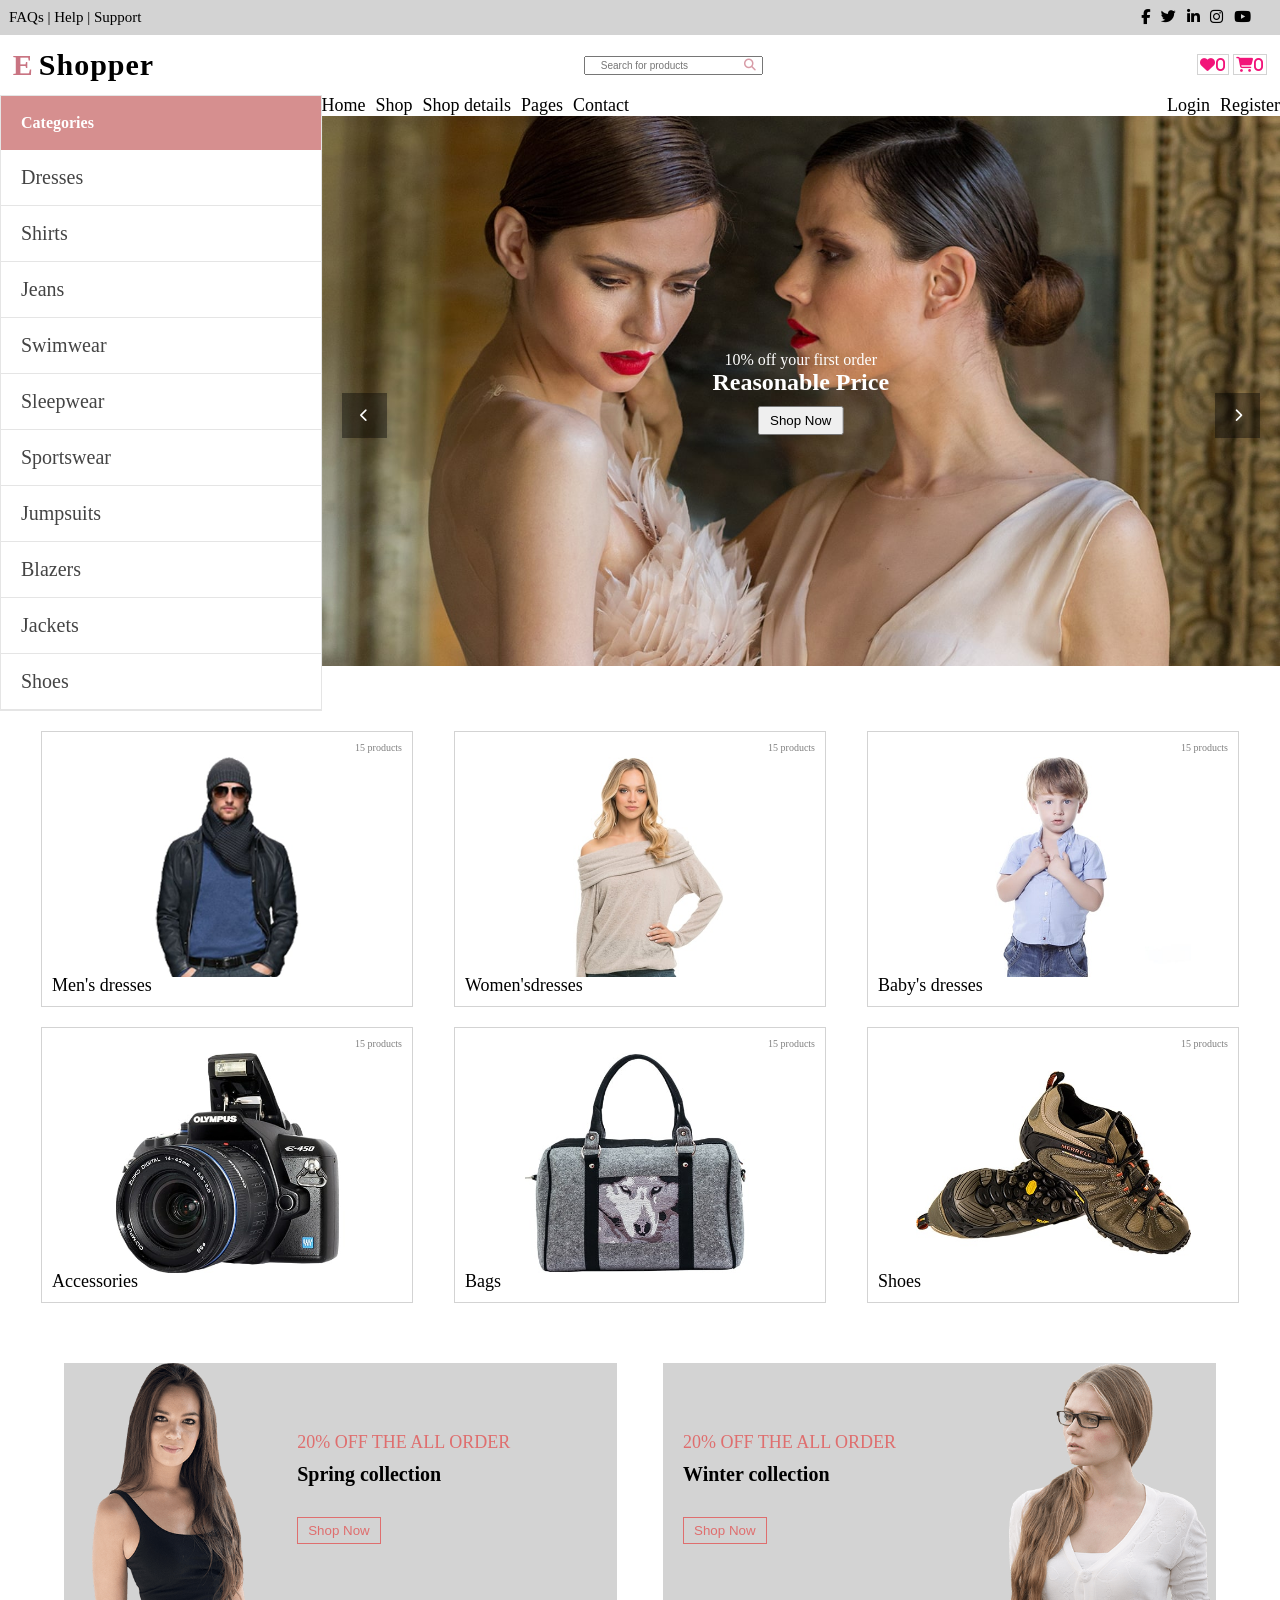
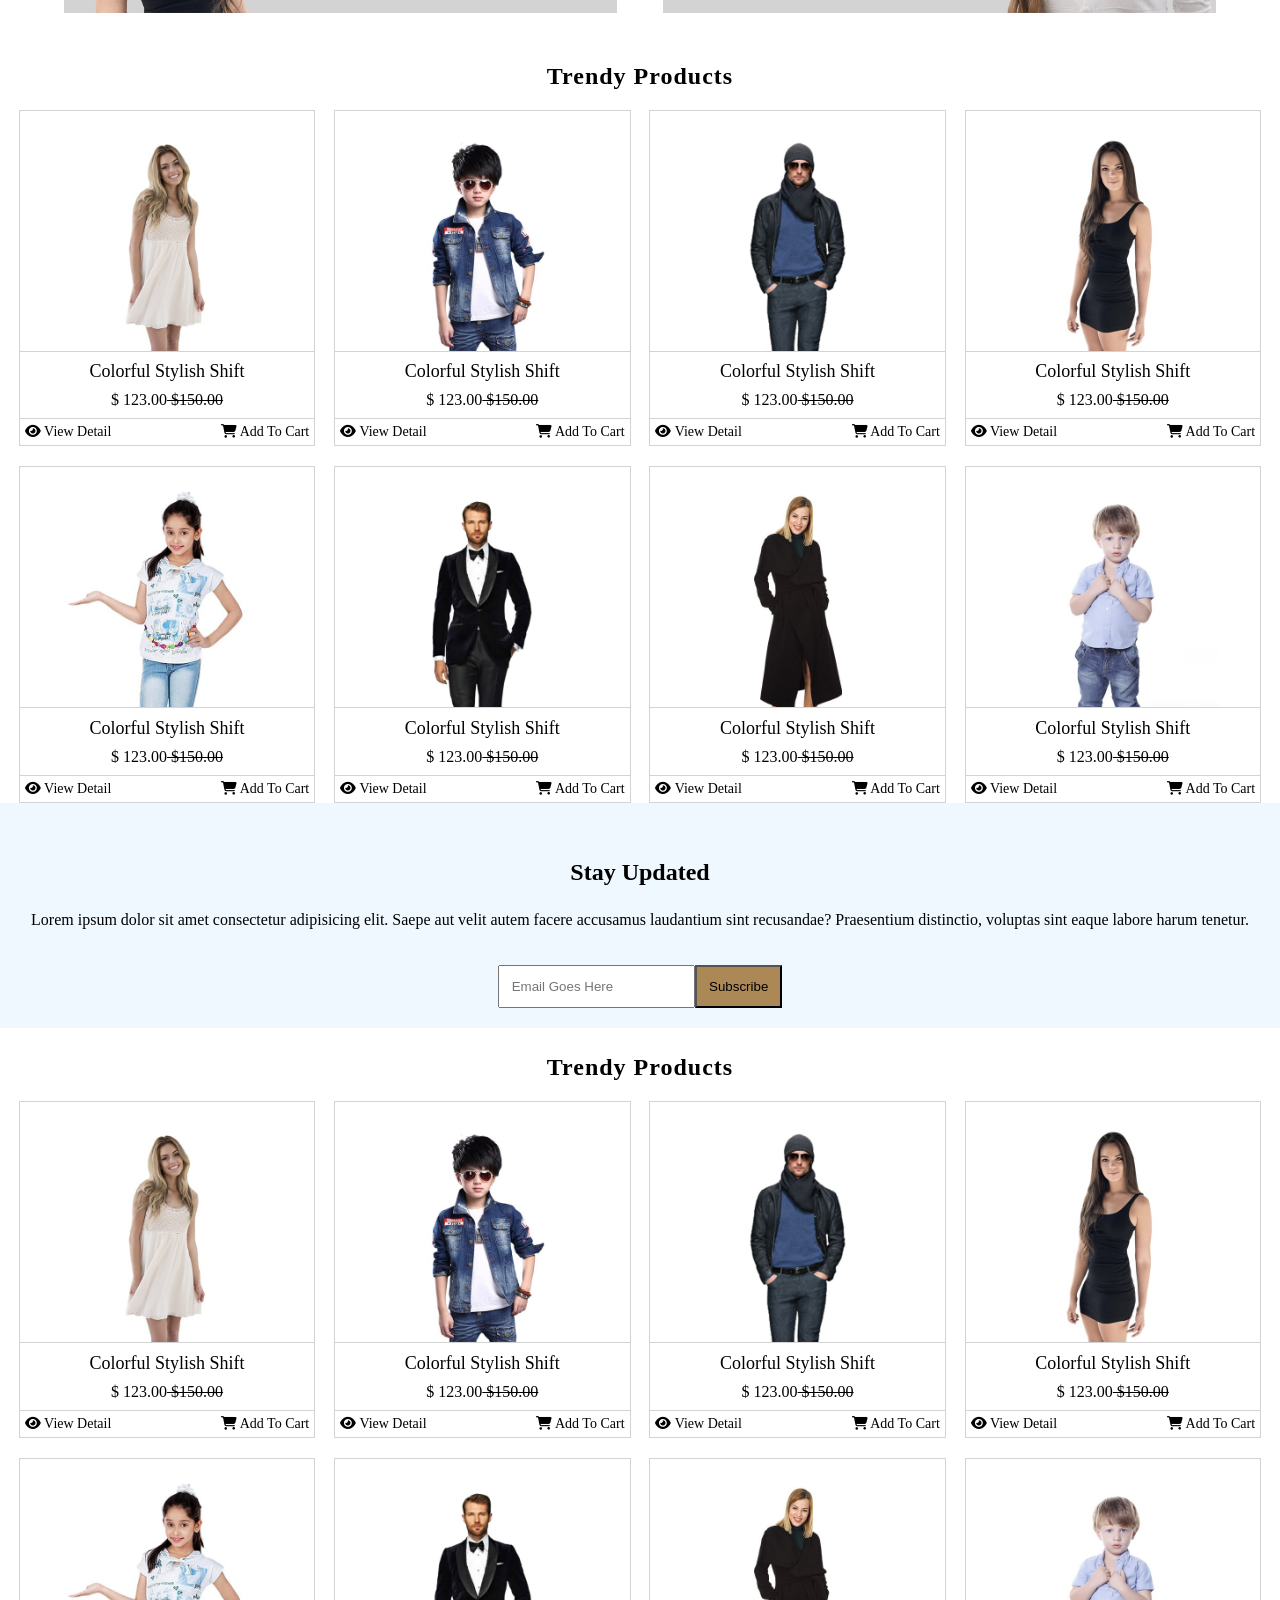
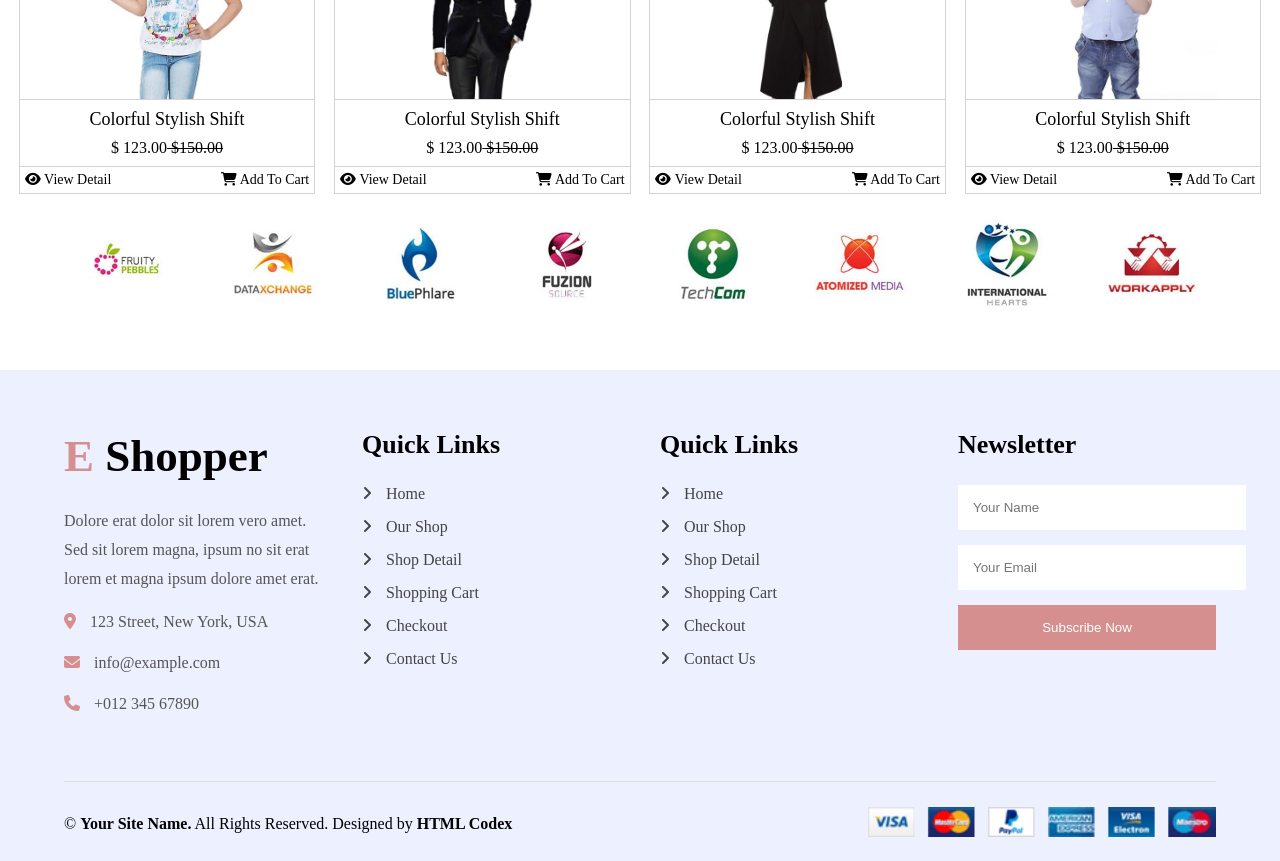
<file: Shopping-website/index.html>
<!DOCTYPE html>
<html lang="en">
<head>
    <meta charset="UTF-8">
    <meta name="viewport" content="width=device-width, initial-scale=1.0">
    <title>E-commerce Shopping</title>
    <link href="https://fonts.googleapis.com/css2?family=Poppins:wght@300;400;500;600;700&display=swap" rel="stylesheet">

    <!-- Font Awesome -->
    <link rel="stylesheet"
    href="https://cdnjs.cloudflare.com/ajax/libs/font-awesome/6.7.2/css/all.min.css">
    <link rel="stylesheet" href="styles.css">
</head>
<body>
    <section class="navbar">
          <p class="left">FAQs |<span> Help</span> | Support </p>
        <h3 id="right">
            <i class="fa-brands fa-facebook-f"></i>
            <i class="fa-brands fa-twitter"></i>
            <i class="fa-brands fa-linkedin-in"></i>
            <i class="fa-brands fa-instagram"></i>
            <i class="fa-brands fa-youtube"></i>
        </h3>
    </section>
    <section class="E-title">
        <div class="title">
            <h2><span>E</span>Shopper</h2>
        </div>
        <div class="search-box">
            <input type="text" placeholder="Search for products">
            <i class="fa-solid fa-magnifying-glass"></i>
        </div>
        <div class="t-icon">
            <i class="fa-solid fa-heart" style="color: rgb(242, 20, 121);"><span>0</span></i>
            <i class="fa-solid fa-cart-shopping" style="color: rgb(242, 20, 121);"><span>0</span></i>
        </div>
    </section>
    <!-- hero -->
    <section class="hero">

        <aside class="sidebar">
            <h3>Categories</h3>
        <ul>
            <li>Dresses</li>
            <li>Shirts</li>
            <li>Jeans</li>
            <li>Swimwear</li>
            <li>Sleepwear</li>
            <li>Sportswear</li>
            <li>Jumpsuits</li>
            <li>Blazers</li>
            <li>Jackets</li>
            <li>Shoes</li>
        </ul>

        </aside>

        <div class="hero-right">
            <nav class="h-navbar">
                <ul class="left-menu">
                    <li><a href="#">Home</a></li>
                    <li><a href="#">Shop</a></li>
                    <li><a href="#">Shop details</a></li>
                    <li><a href="#">Pages</a></li>
                    <li><a href="#">Contact</a></li>
                </ul>
                 </ul>
                  <ul class="right-menu">
                        <li><a href="#">Login</a></li>
                        <li><a href="#">Register</a></li>
                  </ul>
            </nav>
            <div class="banner">
                <img src="img/carousel-2.jpg" alt="">
                   <button class="prev">
                    <i class="fa-solid fa-chevron-left"></i>
                   </button>
                   <button class="next">
                    <i class="fa-solid fa-chevron-right"></i>
                   </button>
                    <div class="banner-content">
                        <p>10% off your first order</p>
                        <h1>Reasonable Price</h1>
                        <button>Shop Now</button>
                    </div>
            </div>
        </div>
    </section>

    <!-- Features -->
    <section class="features">

    </section>
    
     <section class="product">
        <div class="product-card">
            <p class="p-product">15 products</p>
            <img src="img/cat-1.jpg">
            <p class="p-name">Men's dresses</p>
        </div>
        <div class="product-card">
            <p class="p-product">15 products</p>
            <img src="img/cat-2.jpg">
            <p class="p-name">Women'sdresses</p>
        </div>
        <div class="product-card">
            <p class="p-product">15 products</p>    
            <img src="img/cat-3.jpg">
            <p class="p-name">Baby's dresses</p>
        </div>
        <div class="product-card">
            <p class="p-product">15 products</p>
            <img src="img/cat-4.jpg">
            <p class="p-name">Accessories</p>
        </div>
        <div class="product-card">
            <p class="p-product">15 products</p>    
            <img src="img/cat-5.jpg">
            <p class="p-name">Bags</p>
        </div>
        <div class="product-card">
            <p class="p-product">15 products</p>    
            <img src="img/cat-6.jpg">
            <p class="p-name">Shoes</p>
        </div>

     </section>
    
    <!-- offers -->
     <section class="offers">
        <div class="offer-1">
            <img src="img/offer-1.png" alt="">
            <div class="offer-content">
               <p>20% OFF THE ALL ORDER</p>
               <h3>Spring collection</h3>
                <button>Shop Now</button>
            </div>
        </div>
        <div class="offer-2">
            <img src="img/offer-2.png" alt="">
            <div class="offer-content">
               <p>20% OFF THE ALL ORDER</p>
               <h3>Winter collection</h3>
                <button>Shop Now</button>
            </div>
        </div>
     </section>
    
     <section class="trendy">
        <div class="T-title">
            <h2>Trendy Products</h2>
        </div>
            <div class="T-product">
                <div class="T-card">
                    <img src="img/product-1.jpg" alt="">
                    <p class="T-name">Colorful Stylish Shift</p>
                    <p class="price"><span>$ 123.00</span><s> $150.00</s></p>
                   <div class="T-footer">
    <a><i class="fa-solid fa-eye"></i> View Detail</a>
    <a><i class="fa-solid fa-cart-shopping"></i> Add To Cart</a>
            </div>
            </div>
                <div class="T-card">
                    <img src="img/product-2.jpg" alt="">
                    <p class="T-name">Colorful Stylish Shift</p>
                    <p class="price"><span>$ 123.00</span><s> $150.00</s></p>
                   <div class="T-footer">
    <a><i class="fa-solid fa-eye"></i> View Detail</a>
    <a><i class="fa-solid fa-cart-shopping"></i> Add To Cart</a>
            </div>
            </div>
                <div class="T-card">
                    <img src="img/product-3.jpg" alt="">
                    <p class="T-name">Colorful Stylish Shift</p>
                    <p class="price"><span>$ 123.00</span><s> $150.00</s></p>
                   <div class="T-footer">
    <a><i class="fa-solid fa-eye"></i> View Detail</a>
    <a><i class="fa-solid fa-cart-shopping"></i> Add To Cart</a>
            </div>
            </div>
              <div class="T-card">
                    <img src="img/product-4.jpg" alt="">
                    <p class="T-name">Colorful Stylish Shift</p>
                    <p class="price"><span>$ 123.00</span><s> $150.00</s></p>
                   <div class="T-footer">
    <a><i class="fa-solid fa-eye"></i> View Detail</a>
    <a><i class="fa-solid fa-cart-shopping"></i> Add To Cart</a>
            </div>
            </div>
              <div class="T-card">
                    <img src="img/product-5.jpg" alt="">
                    <p class="T-name">Colorful Stylish Shift</p>
                    <p class="price"><span>$ 123.00</span><s> $150.00</s></p>
                   <div class="T-footer">
    <a><i class="fa-solid fa-eye"></i> View Detail</a>
    <a><i class="fa-solid fa-cart-shopping"></i> Add To Cart</a>
            </div>
            </div>
              <div class="T-card">
                    <img src="img/product-6.jpg" alt="">
                    <p class="T-name">Colorful Stylish Shift</p>
                    <p class="price"><span>$ 123.00</span><s> $150.00</s></p>
                   <div class="T-footer">
    <a><i class="fa-solid fa-eye"></i> View Detail</a>
    <a><i class="fa-solid fa-cart-shopping"></i> Add To Cart</a>
            </div>
            </div>
             <div class="T-card">
                    <img src="img/product-7.jpg" alt="">
                    <p class="T-name">Colorful Stylish Shift</p>
                    <p class="price"><span>$ 123.00</span><s> $150.00</s></p>
                   <div class="T-footer">
    <a><i class="fa-solid fa-eye"></i> View Detail</a>
    <a><i class="fa-solid fa-cart-shopping"></i> Add To Cart</a>
            </div>
            </div>
             <div class="T-card">
                    <img src="img/product-8.jpg" alt="">
                    <p class="T-name">Colorful Stylish Shift</p>
                    <p class="price"><span>$ 123.00</span><s> $150.00</s></p>
                   <div class="T-footer">
    <a><i class="fa-solid fa-eye"></i> View Detail</a>
    <a><i class="fa-solid fa-cart-shopping"></i> Add To Cart</a>
            </div>
            </div>
        </div>
     </section>

     <section class="updated">
        <div class="update-title">
            <h2>stay updated</h2>
            <p>Lorem ipsum dolor sit amet consectetur adipisicing elit. Saepe aut velit autem facere accusamus laudantium sint recusandae? Praesentium distinctio, voluptas sint eaque labore harum tenetur.</p>
            <input type="text" placeholder="Email Goes Here"><button>Subscribe</button>
        </div>
     </section>

     <section class="trendy">
        <div class="T-title">
            <h2>Trendy Products</h2>
        </div>
            <div class="T-product">
                <div class="T-card">
                    <img src="img/product-1.jpg" alt="">
                    <p class="T-name">Colorful Stylish Shift</p>
                    <p class="price"><span>$ 123.00</span><s> $150.00</s></p>
                   <div class="T-footer">
    <a><i class="fa-solid fa-eye"></i> View Detail</a>
    <a><i class="fa-solid fa-cart-shopping"></i> Add To Cart</a>
            </div>
            </div>
                <div class="T-card">
                    <img src="img/product-2.jpg" alt="">
                    <p class="T-name">Colorful Stylish Shift</p>
                    <p class="price"><span>$ 123.00</span><s> $150.00</s></p>
                   <div class="T-footer">
    <a><i class="fa-solid fa-eye"></i> View Detail</a>
    <a><i class="fa-solid fa-cart-shopping"></i> Add To Cart</a>
            </div>
            </div>
                <div class="T-card">
                    <img src="img/product-3.jpg" alt="">
                    <p class="T-name">Colorful Stylish Shift</p>
                    <p class="price"><span>$ 123.00</span><s> $150.00</s></p>
                   <div class="T-footer">
    <a><i class="fa-solid fa-eye"></i> View Detail</a>
    <a><i class="fa-solid fa-cart-shopping"></i> Add To Cart</a>
            </div>
            </div>
              <div class="T-card">
                    <img src="img/product-4.jpg" alt="">
                    <p class="T-name">Colorful Stylish Shift</p>
                    <p class="price"><span>$ 123.00</span><s> $150.00</s></p>
                   <div class="T-footer">
    <a><i class="fa-solid fa-eye"></i> View Detail</a>
    <a><i class="fa-solid fa-cart-shopping"></i> Add To Cart</a>
            </div>
            </div>
              <div class="T-card">
                    <img src="img/product-5.jpg" alt="">
                    <p class="T-name">Colorful Stylish Shift</p>
                    <p class="price"><span>$ 123.00</span><s> $150.00</s></p>
                   <div class="T-footer">
    <a><i class="fa-solid fa-eye"></i> View Detail</a>
    <a><i class="fa-solid fa-cart-shopping"></i> Add To Cart</a>
            </div>
            </div>
              <div class="T-card">
                    <img src="img/product-6.jpg" alt="">
                    <p class="T-name">Colorful Stylish Shift</p>
                    <p class="price"><span>$ 123.00</span><s> $150.00</s></p>
                   <div class="T-footer">
    <a><i class="fa-solid fa-eye"></i> View Detail</a>
    <a><i class="fa-solid fa-cart-shopping"></i> Add To Cart</a>
            </div>
            </div>
             <div class="T-card">
                    <img src="img/product-7.jpg" alt="">
                    <p class="T-name">Colorful Stylish Shift</p>
                    <p class="price"><span>$ 123.00</span><s> $150.00</s></p>
                   <div class="T-footer">
    <a><i class="fa-solid fa-eye"></i> View Detail</a>
    <a><i class="fa-solid fa-cart-shopping"></i> Add To Cart</a>
            </div>
            </div>
             <div class="T-card">
                    <img src="img/product-8.jpg" alt="">
                    <p class="T-name">Colorful Stylish Shift</p>
                    <p class="price"><span>$ 123.00</span><s> $150.00</s></p>
                   <div class="T-footer">
    <a><i class="fa-solid fa-eye"></i> View Detail</a>
    <a><i class="fa-solid fa-cart-shopping"></i> Add To Cart</a>
            </div>
            </div>
        </div>
     </section>

    <section class="vendor">
        <div class="logo">
            <img src="img/vendor-1.jpg" alt="">
        </div>
        <div class="logo">
            <img src="img/vendor-2.jpg" alt="">
        </div>
         <div class="logo">
            <img src="img/vendor-3.jpg" alt="">
        </div>
         <div class="logo">
            <img src="img/vendor-4.jpg" alt="">
        </div>
         <div class="logo">
            <img src="img/vendor-5.jpg" alt="">
        </div>
         <div class="logo">
            <img src="img/vendor-6.jpg" alt="">
        </div>
         <div class="logo">
            <img src="img/vendor-7.jpg" alt="">
        </div>
         <div class="logo">
            <img src="img/vendor-8.jpg" alt="">
        </div>
    </section>
    

<!-- footer -->
 <footer class="footer">
    <div class="footer-container">
        <div class="footer-col">
            <h2 class="logo">
                <span>E</span> Shopper
            </h2>
            <p>
                Dolore erat dolor sit lorem vero amet. Sed sit
                lorem magna, ipsum no sit erat lorem et
                magna ipsum dolore amet erat.
            </p>
            <div class="contact">
                <p><i class="fa-solid fa-location-dot"></i> 123 Street, New York, USA</p>
                <p><i class="fa-solid fa-envelope"></i> info@example.com</p>
                <p><i class="fa-solid fa-phone"></i> +012 345 67890</p>
            </div>
        </div>
        <!-- Column 2 -->
        <div class="footer-col">
            <h3>Quick Links</h3>
            <ul>
                <li><a href="#"><i class="fa-solid fa-angle-right"></i> Home</a></li>
                <li><a href="#"><i class="fa-solid fa-angle-right"></i> Our Shop</a></li>
                <li><a href="#"><i class="fa-solid fa-angle-right"></i> Shop Detail</a></li>
                <li><a href="#"><i class="fa-solid fa-angle-right"></i> Shopping Cart</a></li>
                <li><a href="#"><i class="fa-solid fa-angle-right"></i> Checkout</a></li>
                <li><a href="#"><i class="fa-solid fa-angle-right"></i> Contact Us</a></li>
            </ul>
        </div>
        <div class="footer-col">
            <h3>Quick Links</h3>
            <ul>
                <li><a href="#"><i class="fa-solid fa-angle-right"></i> Home</a></li>
                <li><a href="#"><i class="fa-solid fa-angle-right"></i> Our Shop</a></li>
                <li><a href="#"><i class="fa-solid fa-angle-right"></i> Shop Detail</a></li>
                <li><a href="#"><i class="fa-solid fa-angle-right"></i> Shopping Cart</a></li>
                <li><a href="#"><i class="fa-solid fa-angle-right"></i> Checkout</a></li>
                <li><a href="#"><i class="fa-solid fa-angle-right"></i> Contact Us</a></li>
            </ul>
        </div>
        <div class="footer-col">
            <h3>Newsletter</h3>
            <input type="text" placeholder="Your Name">
            <input type="email" placeholder="Your Email">
            <button>Subscribe Now</button>
        </div>
    </div>
    <div class="footer-bottom">
        <p>
            © <strong>Your Site Name.</strong>
            All Rights Reserved.
            Designed by <strong>HTML Codex</strong>
        </p>
        <div class="payment">
            <img src="img/payments.png" alt="">
        </div>
    </div>
</footer>
    </body>
</html>
</file>
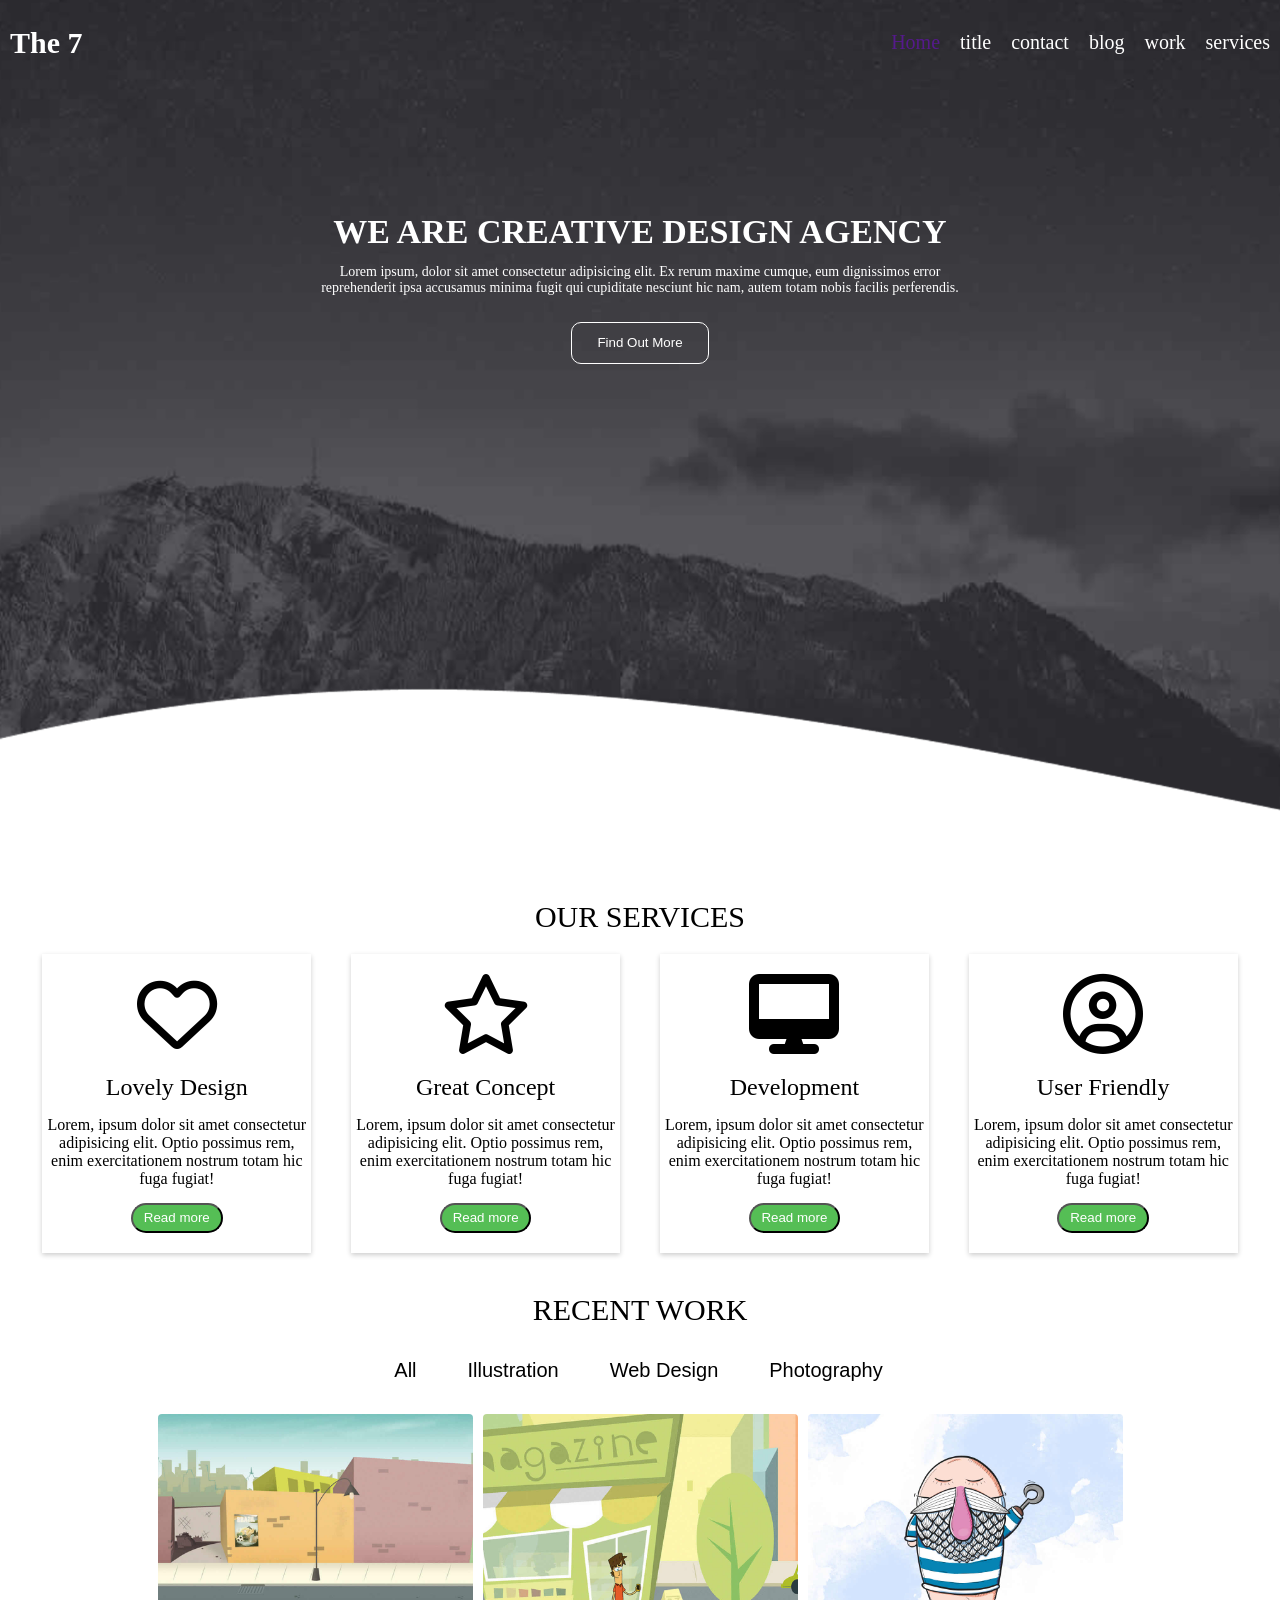
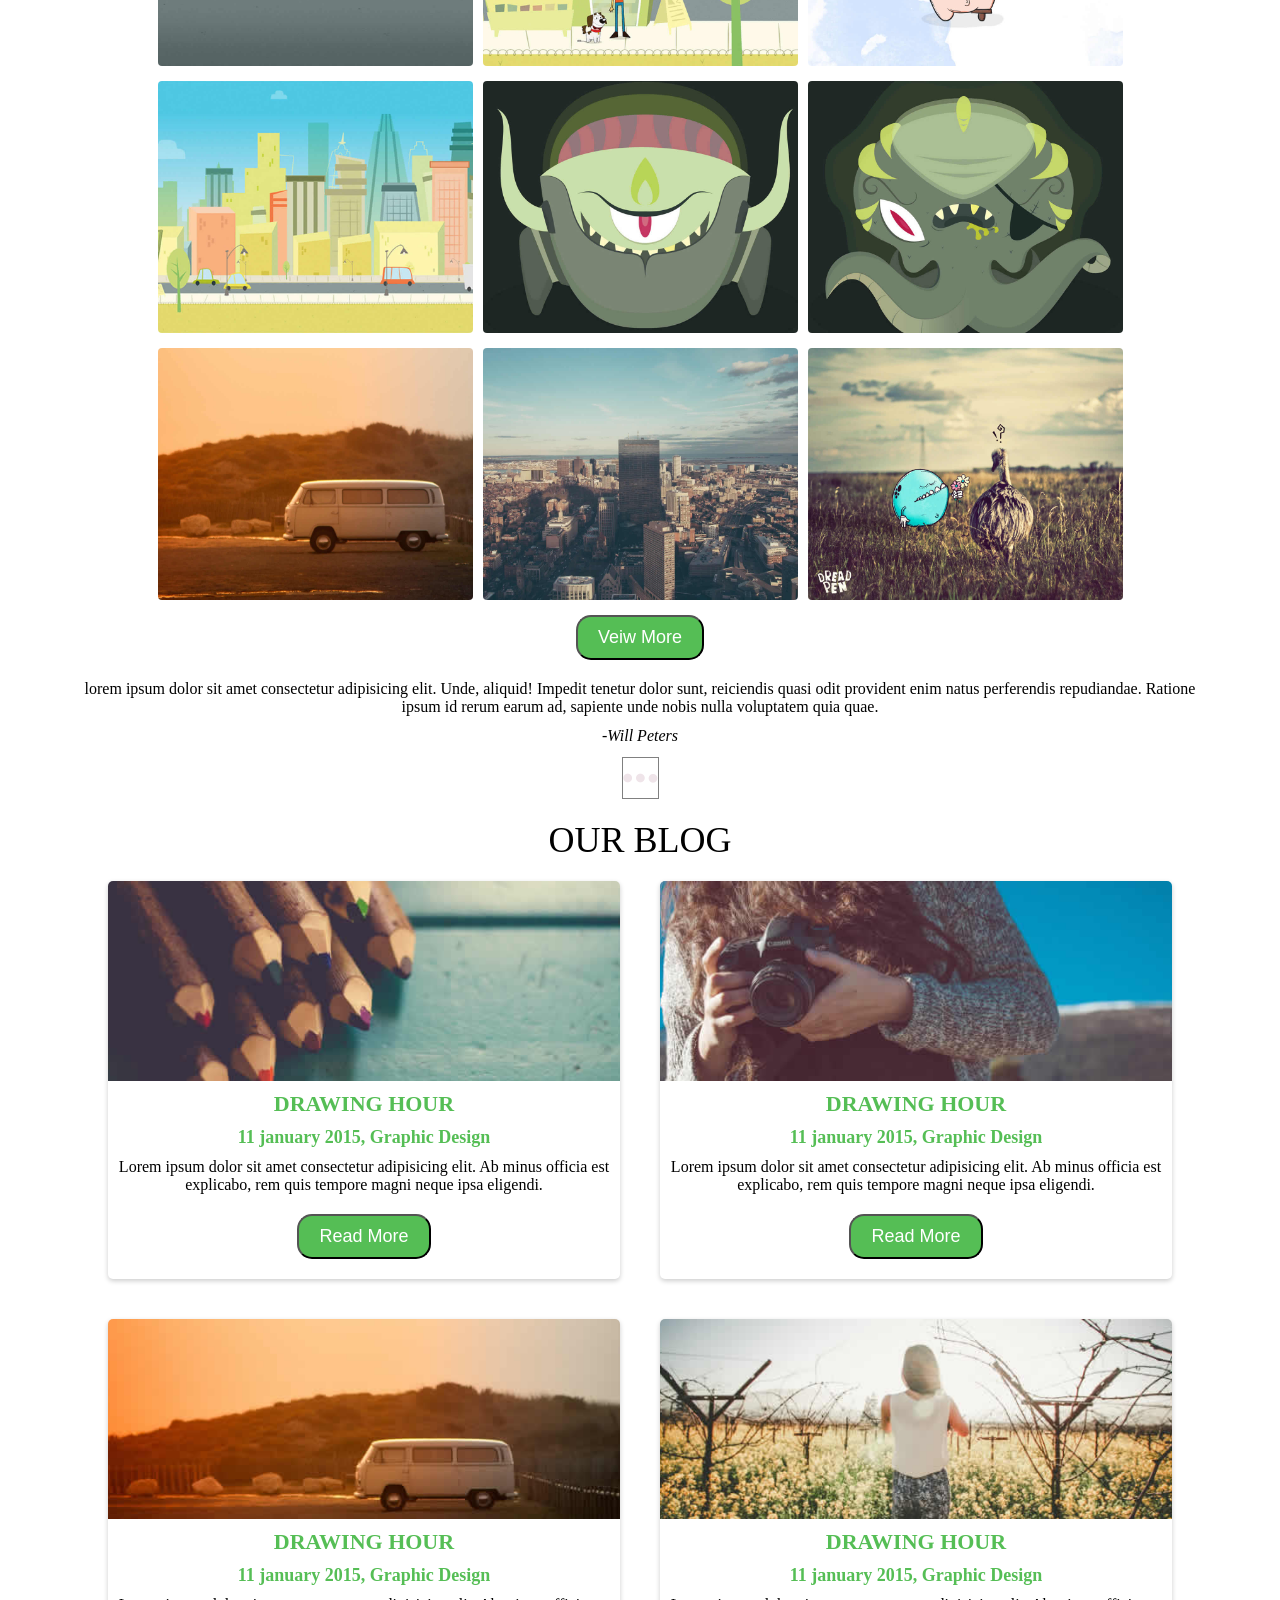
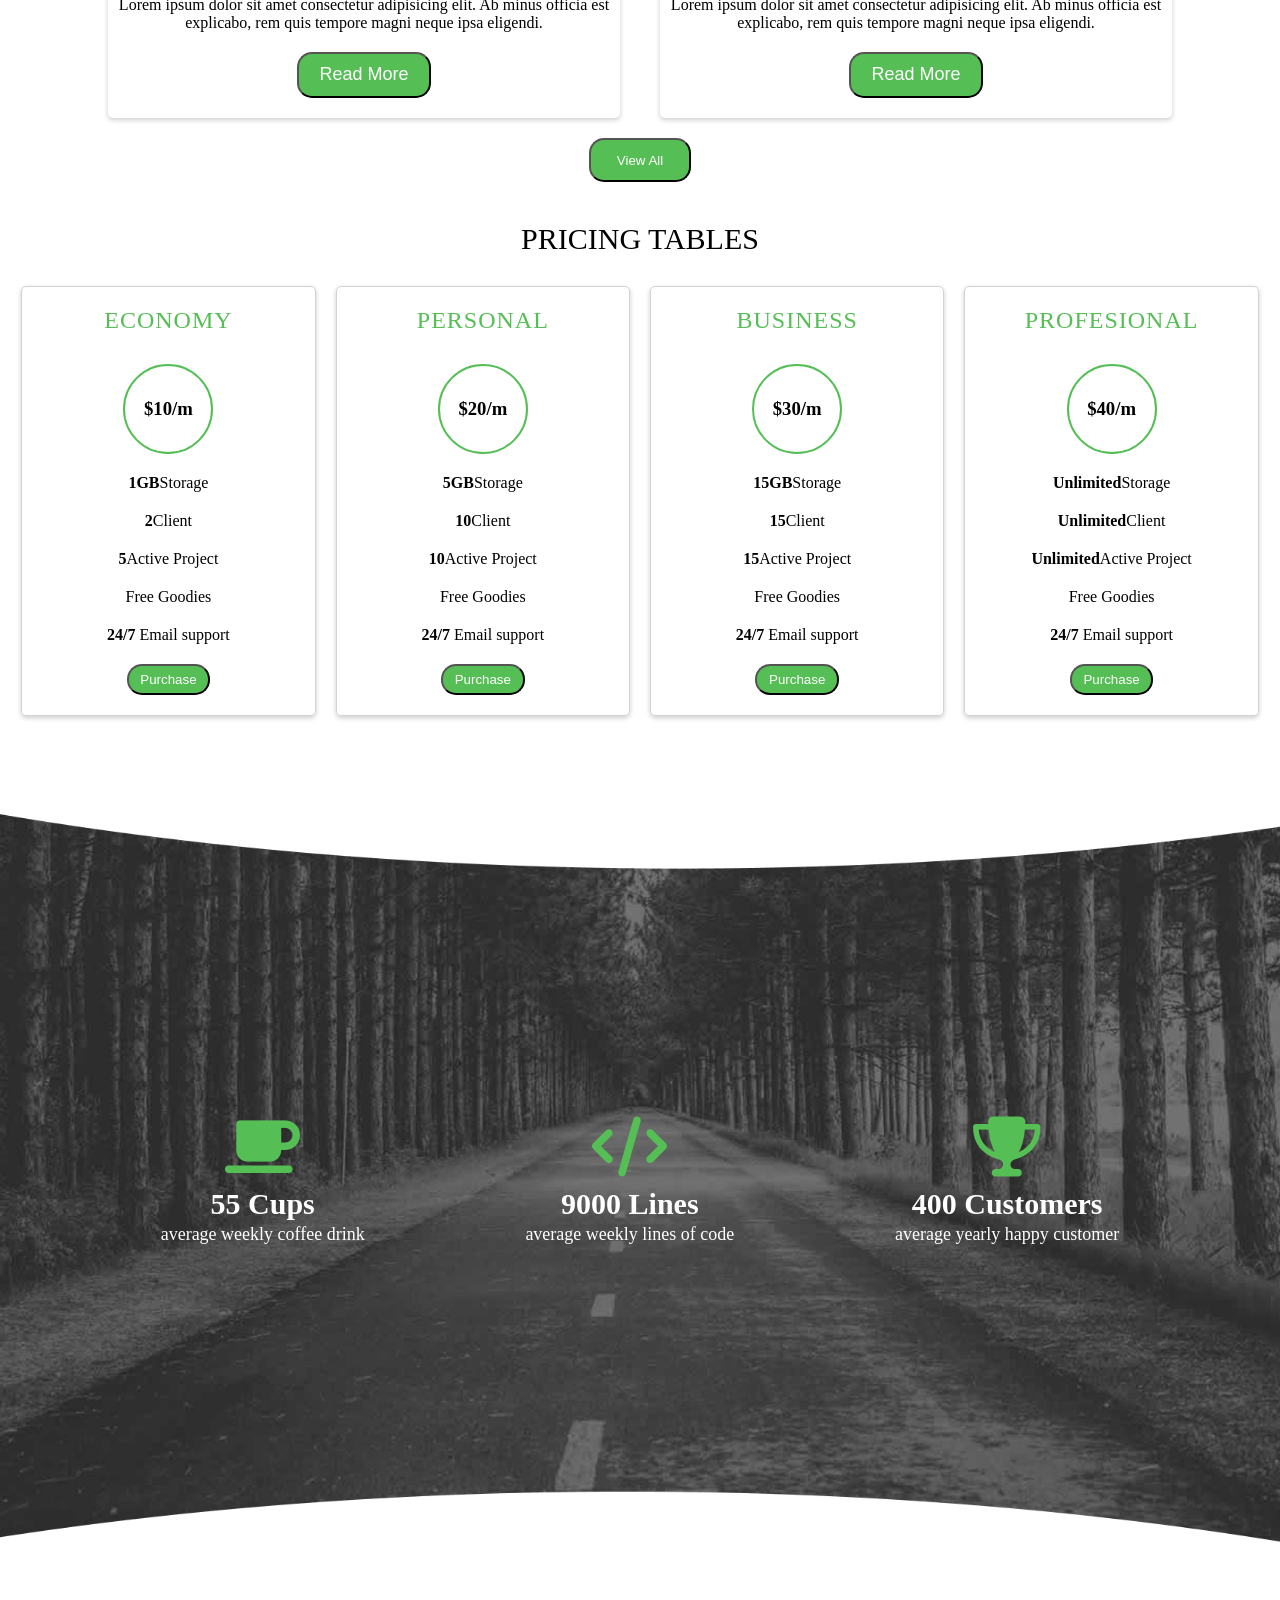
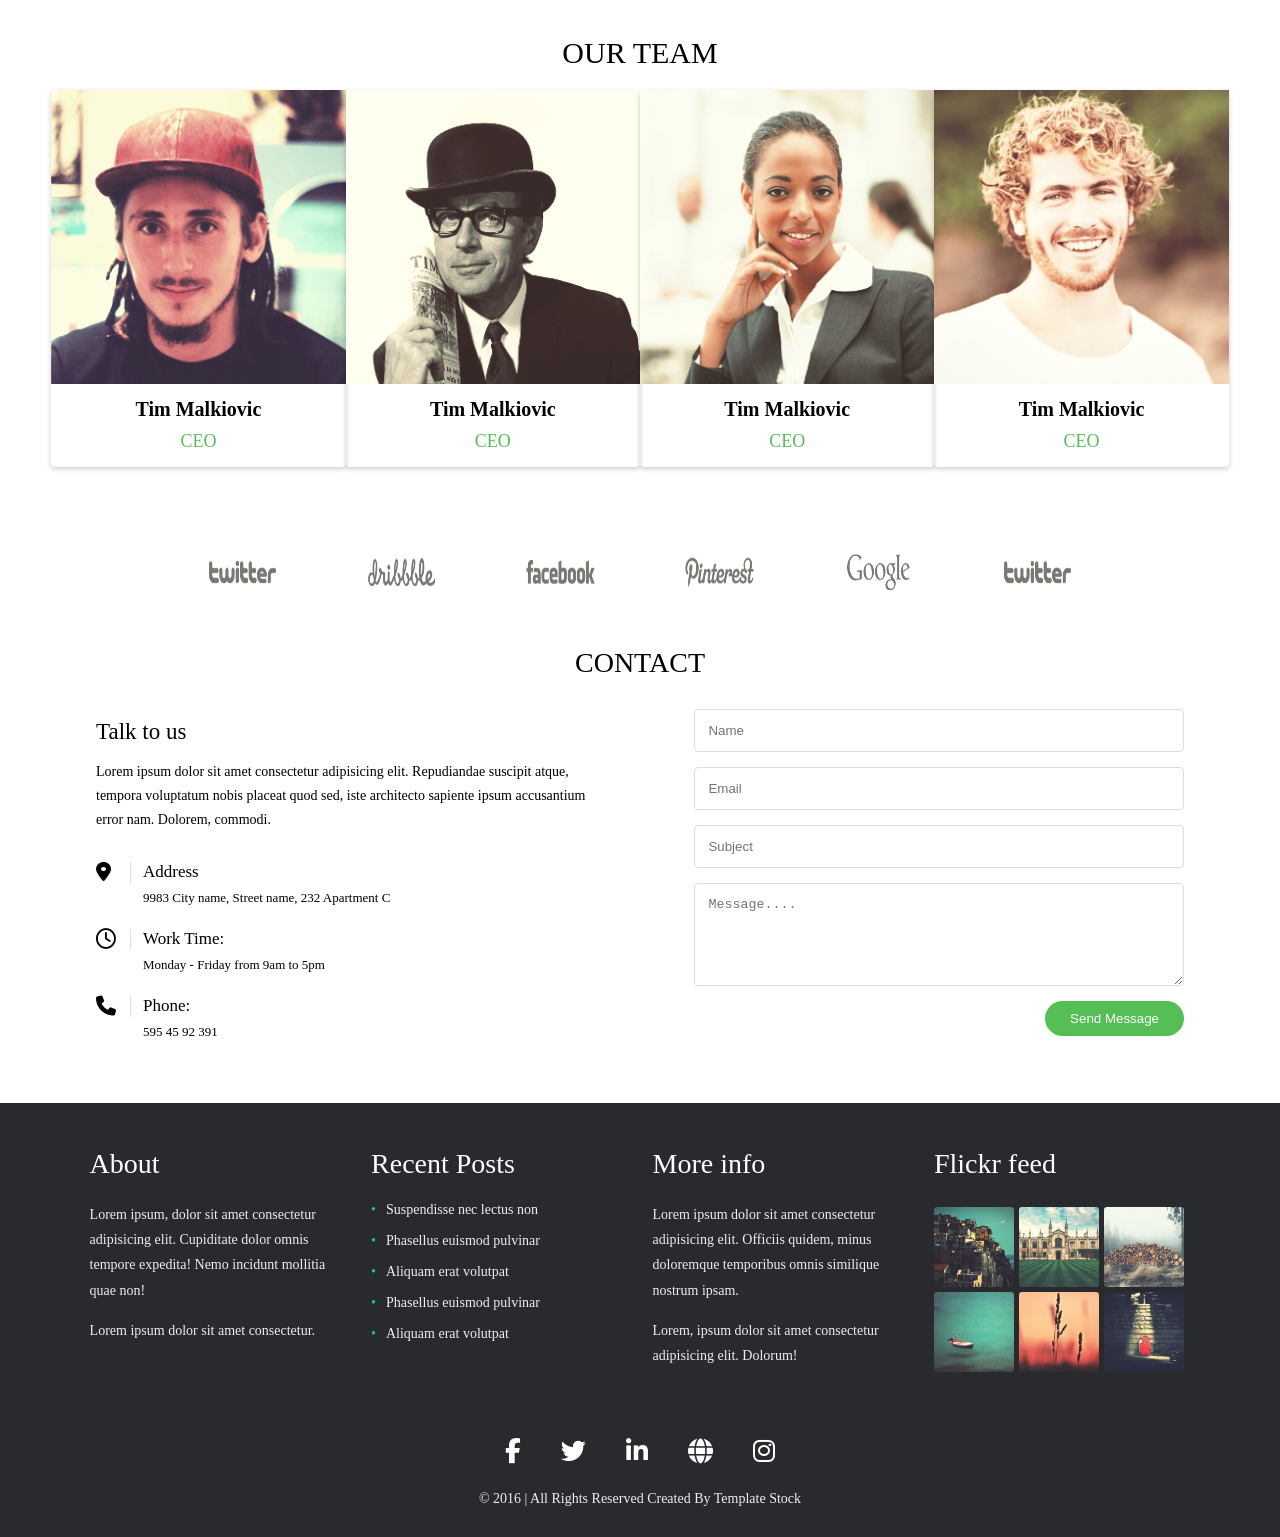
<file: The-7/index.html>
<!DOCTYPE html>
<html lang="en">
<head>
    <meta charset="UTF-8">
    <meta name="viewport" content="width=device-width, initial-scale=1.0">
    <title>Document</title>
     <link rel="stylesheet" href="https://cdnjs.cloudflare.com/ajax/libs/font-awesome/6.5.2/css/all.min.css">
    <link rel="stylesheet" href="index.css">
</head>
<body>
    <section class="hero">
        <div class="nav">
            <h2>The 7</h2>
            <ul>
                <li><a href="">Home</a></li>
                <li>title</li>
                <li>contact</li>
                <li>blog</li>
                <li>work</li>
                <li>services</li>
            </ul>
        </div>
        <div class="hero-content">
           <h2>WE ARE CREATIVE DESIGN AGENCY</h2>
        <P>Lorem ipsum, dolor sit amet consectetur adipisicing elit. Ex rerum maxime cumque, eum dignissimos error reprehenderit ipsa accusamus minima fugit qui cupiditate nesciunt hic nam, autem totam nobis facilis perferendis.</P>
        <button> Find Out More</button>
        </div>
    </section>

    <section class="services">
        <div class="s-title">
            <h3>OUR SERVICES</h3>
        </div>
        <div class="s-cards">
        <div class="s-card">
           <i class="fa-regular fa-heart"></i>
            <h4> Lovely Design</h4>
            <p>Lorem, ipsum dolor sit amet consectetur adipisicing elit. Optio possimus rem, enim exercitationem nostrum totam hic fuga fugiat!</p>
            <button> Read more</button>
        </div>
        <div class="s-card">
            <i class="fa-regular fa-star"></i>
            <h4> Great Concept</h4>
            <p>Lorem, ipsum dolor sit amet consectetur adipisicing elit. Optio possimus rem, enim exercitationem nostrum totam hic fuga fugiat!</p>
            <button> Read more</button>
        </div>
        <div class="s-card">
            <i class="fa-solid fa-desktop"></i>
            <h4> Development</h4>
            <p>Lorem, ipsum dolor sit amet consectetur adipisicing elit. Optio possimus rem, enim exercitationem nostrum totam hic fuga fugiat!</p>
            <button> Read more</button>
        </div>
        <div class="s-card">
            <i class="fa-regular fa-circle-user"></i>
            <h4> User Friendly</h4>
            <p>Lorem, ipsum dolor sit amet consectetur adipisicing elit. Optio possimus rem, enim exercitationem nostrum totam hic fuga fugiat!</p>
            <button> Read more</button>
        </div>
        </div>
    </section>
    <section class="r-work">
        <div class="w-title">
            <h3>RECENT WORK</h3>
        </div>
        <div class="w-nav">
            <button>All</button>
            <button>Illustration</button>
            <button>Web Design</button>
            <button>Photography</button>
        </div>
        <div class="work">
            <img src="images/work/1-big.jpg" alt="">
        
            <img src="images/work/2-big.jpg" alt="">
    
            <img src="images/work/3-big.jpg" alt="">
        
            <img src="images/work/4-big.jpg" alt="">

            <img src="images/work/5-big.jpg" alt="">
       
            <img src="images/work/6-big.jpg" alt="">
       
            <img src="images/work/7-big.jpg" alt="">
      
            <img src="images/work/8-big.jpg" alt="">
          
            <img src="images/work/9-big.jpg" alt="">
        
         </div>
         <button id="view-btn"> Veiw More</button>
    </section>

    <section class="paragraph">
        <p>lorem ipsum dolor sit amet consectetur adipisicing elit. Unde, aliquid! Impedit tenetur dolor sunt, reiciendis quasi odit provident enim natus perferendis repudiandae. Ratione ipsum id rerum earum ad, sapiente unde nobis nulla voluptatem quia quae.
        </p><i>-Will Peters</i>
        <i class="fa-solid fa-ellipsis" style="color: rgb(239, 228, 233);font-size: 40px; border: 1px solid grey;"></i>
    </section>

    <section class="our-blog">
        <div class="blog-title"><h2> OUR BLOG</h2> </div>
        <div class="blogs">
        <div class="blog">
            <img src="images/post/post-n1.jpg" alt="">
            <h3>DRAWING HOUR</h3>
            <h5>11 january 2015, Graphic Design</h5>
            <p>Lorem ipsum dolor sit amet consectetur adipisicing elit. Ab minus officia est explicabo, rem quis tempore magni neque ipsa eligendi.</p>
            <button>Read More</button>
        </div>
         <div class="blog">
            <img src="images/post/post-n2.jpg" alt="">
            <h3>DRAWING HOUR</h3>
            <h5>11 january 2015, Graphic Design</h5>
            <p>Lorem ipsum dolor sit amet consectetur adipisicing elit. Ab minus officia est explicabo, rem quis tempore magni neque ipsa eligendi.</p>
            <button>Read More</button>
        </div>
         <div class="blog">
            <img src="images/post/post-n3.jpg" alt="">
            <h3>DRAWING HOUR</h3>
            <h5>11 january 2015, Graphic Design</h5>
            <p>Lorem ipsum dolor sit amet consectetur adipisicing elit. Ab minus officia est explicabo, rem quis tempore magni neque ipsa eligendi.</p>
            <button>Read More</button>
        </div>
         <div class="blog">
            <img src="images/post/post-n4.jpg" alt="">
            <h3>DRAWING HOUR</h3>
            <h5>11 january 2015, Graphic Design</h5>
            <p>Lorem ipsum dolor sit amet consectetur adipisicing elit. Ab minus officia est explicabo, rem quis tempore magni neque ipsa eligendi.</p>
            <button>Read More</button>
        </div>
        
        </div>
        <button id="v-all"> View All</button>
    </section>

    <!-- price -->
     <section class="p-table">
            <h3 id="ph3">PRICING TABLES</h3>
        <div class="p-cat">
            <div class="p-card">
                <h5>ECONOMY</h5>
                <div class="price">
                    <h3>$10/m</h3>
                </div>
                  <p class="p1"><b>1GB</b>Storage</p>
                <p><b>2</b>Client</p>
                <p><b>5</b>Active Project</p>
                <p>Free Goodies</p>
                <p><b>24/7</b> Email support</p>
                <button>Purchase</button>
            </div>
            <div class="p-card">
                <h5>Personal</h5>
                <div class="price">
                   <h3>$20/m</h3>
                </div>
                <p class="p1"><b>5GB</b>Storage</p>
                <p><b>10</b>Client</p>
                <p><b>10</b>Active Project</p>
                <p>Free Goodies</p>
                <p><b>24/7</b> Email support</p>
                <button>Purchase</button>
            </div>
            <div class="p-card">
                <h5>BUSINESS</h5>
                <div class="price">
                   <h3>$30/m</h3>
                </div>
                <p class="p1"><b>15GB</b>Storage</p>
                <p><b>15</b>Client</p>
                <p><b>15</b>Active Project</p>
                <p>Free Goodies</p>
                <p><b>24/7</b> Email support</p>
                <button>Purchase</button>
            </div>
            <div class="p-card">
                <h5>PROFESIONAL</h5>
                <div class="price">
                   <h3>$40/m</h3>
                </div>
                <p class="p1"><b>Unlimited</b>Storage</p>
                <p><b>Unlimited</b>Client</p>
                <p><b>Unlimited</b>Active Project</p>
                <p>Free Goodies</p>
                <p><b>24/7</b> Email support</p>
                <button>Purchase</button>
            </div>
        </div>
     </section>

     <!-- achive -->
      <section class="achive">
        <div class="achivement">
            <i class="fa-solid fa-mug-saucer" style="color:rgb(85, 190, 85);"></i>
            <h4>55 Cups</h4>
            <p>average weekly coffee drink</p>
        </div>

        <div class="achivement">
            <i class="fa-solid fa-code" style="color: rgb(85, 190, 85);"></i>
            <h4>9000 Lines</h4>
            <p>average weekly lines of code</p>
        </div>

        <div class="achivement">
<i class="fa-solid fa-trophy" style="color: rgb(85, 190, 85);"></i> 
           <h4>400 Customers</h4>
            <p>average yearly happy customer</p>
        </div>
      </section>

      <section class="our-team">
        <div class="t-title">
            <h3>OUR TEAM</h3>
        </div>
        <div class="Team">
            <div class="t-card">
                <img src="images/team/user1.png" alt="">
                    <h5>Tim Malkiovic</h5>
                    <a href="">CEO</a>
            </div>
             <div class="t-card">
                <img src="images/team/user2.png" alt="">
                    <h5>Tim Malkiovic</h5>
                    <a href="">CEO</a>
            </div>
             <div class="t-card">
                <img src="images/team/user3.png" alt="">
                    <h5>Tim Malkiovic</h5>
                    <a href="">CEO</a>
            </div>
             <div class="t-card">
                <img src="images/team/user4.png" alt="">
                    <h5>Tim Malkiovic</h5>
                    <a href="">CEO</a>
            </div>
        </div>    
    
    </section>

    <section class="social">
        <div class="s-img">
        <img src="images/clients/1.png" alt="">
        <img src="images/clients/2.png" alt="">
        <img src="images/clients/3.png" alt="">
        <img src="images/clients/4.png" alt="">
        <img src="images/clients/5.png" alt="">
        <img src="images/clients/1.png" alt="">
        </div>
    </section>

    <section class="contact">

    <div class="c-title">
        <h3>CONTACT</h3>
    </div>

    <div class="c-content">

    <h4>Talk to us</h4>

    <p>
        Lorem ipsum dolor sit amet consectetur adipisicing elit.
        Repudiandae suscipit atque, tempora voluptatum nobis placeat
        quod sed, iste architecto sapiente ipsum accusantium error nam.
        Dolorem, commodi.
    </p>

    <div class="c-info">

        <div class="c-item">
            <div class="c-icon">
                <i class="fa-solid fa-location-dot"></i>
            </div>

            <div class="info">
                <h5>Address</h5>
                <p>9983 City name, Street name, 232 Apartment C</p>
            </div>
        </div>


        <div class="c-item">
            <div class="c-icon">
                <i class="fa-regular fa-clock"></i>
            </div>

            <div class="info">
                <h5>Work Time:</h5>
                <p>Monday - Friday from 9am to 5pm</p>
            </div>
        </div>


        <div class="c-item">
            <div class="c-icon">
                <i class="fa-solid fa-phone"></i>
            </div>

            <div class="info">
                <h5>Phone:</h5>
                <p>595 45 92 391</p>
            </div>
        </div>

    </div>

</div>
        <div class="form">

            <form>
                <input type="text" placeholder="Name">
                <input type="text" placeholder="Email">
                <input type="text" placeholder="Subject">

                <textarea rows="5" cols="40" placeholder="Message...."></textarea>
            </form>

            <button>Send Message</button>

        </div>

    </div>
</section>
<footer class="footer">
    <div class="footer-content">
        <div class="footer-box">
            <h3>About</h3>
            <p>
                Lorem ipsum, dolor sit amet consectetur adipisicing elit. Cupiditate dolor omnis tempore expedita! Nemo incidunt mollitia quae non!
            </p>
            <p>Lorem ipsum dolor sit amet consectetur.</p>
        </div>
        <div class="footer-box">
            <h3>Recent Posts</h3>
            <ul>
                <li>Suspendisse nec lectus non</li>
                <li>Phasellus euismod pulvinar</li>
                <li>Aliquam erat volutpat</li>
                <li>Phasellus euismod pulvinar</li>
                <li>Aliquam erat volutpat</li>
            </ul>
        </div>

        <div class="footer-box">
            <h3>More info</h3>
            <p>Lorem ipsum dolor sit amet consectetur adipisicing elit. Officiis quidem, minus doloremque temporibus omnis similique nostrum ipsam.</p>
            <p>Lorem, ipsum dolor sit amet consectetur adipisicing elit. Dolorum!</p>
        </div>
        <div class="footer-flick">
            <h3>Flickr feed</h3>
            <img src="images/flickr-widget/flickr1.jpg" alt="">
            <img src="images/flickr-widget/flickr2.jpg" alt="">
            <img src="images/flickr-widget/flickr3.jpg" alt="">
            <img src="images/flickr-widget/flickr4.jpg" alt="">
            <img src="images/flickr-widget/flickr5.jpg" alt="">
            <img src="images/flickr-widget/flickr6.jpg" alt="">
        </div>
    </div>

    <div class="social">
        <a href="#"><i class="fa-brands fa-facebook-f"></i></a>
        <a href="#"><i class="fa-brands fa-twitter"></i></a>
        <a href="#"><i class="fa-brands fa-linkedin-in"></i></a>
        <a href="#"><i class="fa-solid fa-globe"></i></a>
        <a href="#"><i class="fa-brands fa-instagram"></i></a>
    </div>

    <div class="copyright">
        © 2016 | All Rights Reserved Created By Template Stock
    </div>
    
</footer>
</body>
</html>
</file>
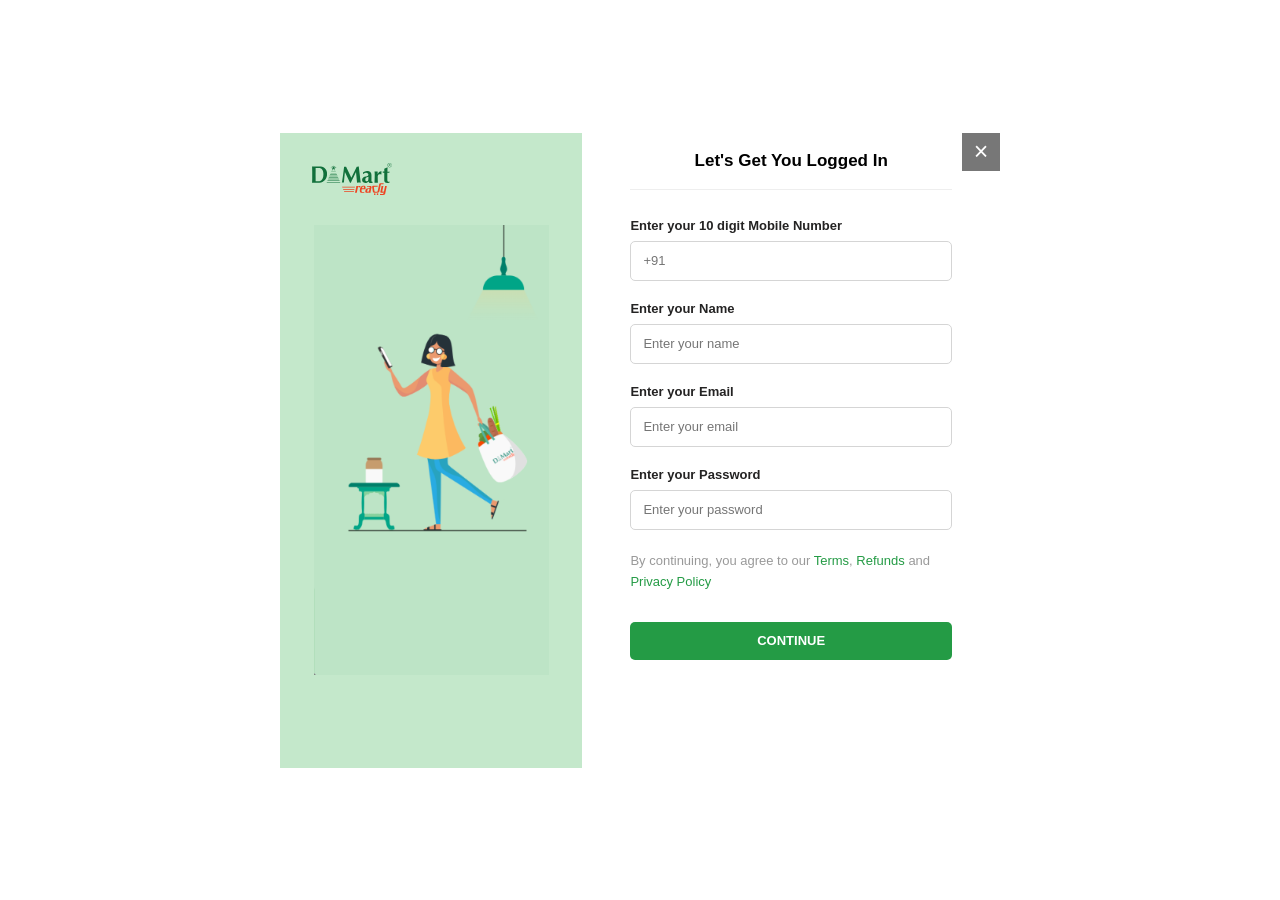
<file: D-mart/login.html>
<!DOCTYPE html>
<html lang="en">

<head>
    <meta charset="UTF-8">
    <meta name="viewport" content="width=device-width, initial-scale=1.0">

    <title>Sign In / Register</title>

    <style>

        * {
            margin: 0;
            padding: 0;
            box-sizing: border-box;
        }

        body {
            font-family: Arial, sans-serif;
            background-color: #ffffff;
            min-height: 100vh;
            display: flex;
            justify-content: center;
            align-items: center;
        }

        /* Main Login Box */

        .login-container {
            width: 720px;
            height: 635px;
            background-color: white;
            display: flex;
            position: relative;
            overflow: hidden;
        }

        /* Left Side */

        .login-left {
            width: 42%;
            background-color: #c4e8cb;
            position: relative;
            display: flex;
            justify-content: center;
            align-items: center;
        }

        /* Logo */

        .logo {
            position: absolute;
            top: 30px;
            left: 32px;
        }

        .logo img {
            width: 80px;
        }

        /* Left Illustration */

        .left-image {
            width: 85%;
            max-height: 450px;
            object-fit: contain;
        }

        /* Right Side */

        .login-right {
            width: 58%;
            background-color: white;
            padding: 0 48px;
            position: relative;
        }

        /* Close Button */

        .close-btn {
            position: absolute;
            right: 0;
            top: 0;

            width: 38px;
            height: 38px;

            background-color: #777;
            color: white;

            border: none;
            font-size: 25px;

            cursor: pointer;

            display: flex;
            align-items: center;
            justify-content: center;
        }

        .close-btn:hover {
            background-color: #555;
        }

        /* Heading */

        .login-title {
            text-align: center;
            font-size: 17px;
            font-weight: 600;

            padding: 18px 0;

            border-bottom: 1px solid #eee;

            margin-bottom: 28px;
        }

        /* Form */

        .login-form {
            width: 100%;
        }

        .login-form label {
            display: block;
            font-size: 13px;
            color: #242323;
            margin-bottom: 8px;
            font-weight: bold;
        }

        .login-form input {
            width: 100%;
            height: 40px;
            border: 1px solid #d5d5d5;
            border-radius: 5px;
            padding: 0 12px;
            font-size: 13px;
            outline: none;
        }

        .login-form input:focus {
            border-color: #249b45;
        }

        .input-box {
            margin-bottom: 20px;
        }

        /* Terms */

        .terms {
            font-size: 13px;
            line-height: 21px;
            color: #999;

            margin-top: 8px;
            margin-bottom: 30px;
        }

        .terms span {
            color: #249b45;
        }

        /* Continue Button */

        .continue-btn {
            width: 100%;
            height: 38px;

            border: none;
            border-radius: 5px;

            background-color: #249b45;
            color: white;

            font-size: 13px;
            font-weight: bold;

            cursor: pointer;
        }

        .continue-btn:hover {
            background-color: #1d843b;
        }

        /* Mobile */

        @media (max-width: 700px) {

            .login-container {
                width: 95%;
                height: auto;
                min-height: 600px;
            }

            .login-left {
                display: none;
            }

            .login-right {
                width: 100%;
                padding: 0 30px;
            }

        }

    </style>
</head>

<body>

    <div class="login-container">

        <!-- LEFT SIDE -->

        <div class="login-left">

            <div class="logo">
                <img src="image/logo.svg" alt="DMart Ready">
            </div>

            <!-- Put your illustration here -->
            <img
                src="image/LOGINn.png"
                class="left-image"
                alt="Shopping illustration"
            >

        </div>


        <!-- RIGHT SIDE -->

        <div class="login-right">

            <button class="close-btn" onclick="closeLogin()">
                &times;
            </button>

            <h2 class="login-title">
                Let's Get You Logged In
            </h2>


            <form class="login-form" onsubmit="submited(event)">

                <div class="input-box">

                    <label>
                        Enter your 10 digit Mobile Number
                    </label>

                    <input
                        type="tel"
                        id="mobile"
                        placeholder="+91"
                        maxlength="10"
                        required
                    >

                </div>


                <div class="input-box">

                    <label>
                        Enter your Name
                    </label>

                    <input
                        type="text"
                        id="name"
                        placeholder="Enter your name"
                        required
                    >

                </div>


                <div class="input-box">

                    <label>
                        Enter your Email
                    </label>

                    <input
                        type="email"
                        id="email"
                        placeholder="Enter your email"
                        required
                    >

                </div>


                <div class="input-box">

                    <label>
                        Enter your Password
                    </label>

                    <input
                        type="password"
                        id="password"
                        placeholder="Enter your password"
                        required
                    >

                </div>


                <p class="terms">
                    By continuing, you agree to our
                    <span>Terms</span>,
                    <span>Refunds</span>
                    and
                    <span>Privacy Policy</span>
                </p>


                <button
                    type="submit"
                    class="continue-btn"
                >
                    CONTINUE
                </button>

            </form>

        </div>

    </div>


    <script>

        function submited(event) {

            event.preventDefault();

            let mobile = document.getElementById("mobile").value;
            let name = document.getElementById("name").value;
            let email = document.getElementById("email").value;
            let password = document.getElementById("password").value;

            alert(
                `Welcome ${name}!\nMobile: ${mobile}\nEmail: ${email}`
            );
        }


       function closeLogin() {
    if (window.parent !== window) {
        window.parent.closeLoginForm();
    } else {
        window.location.href = "index.html";
    }
}

    </script>
    

</body>

</html>
</file>
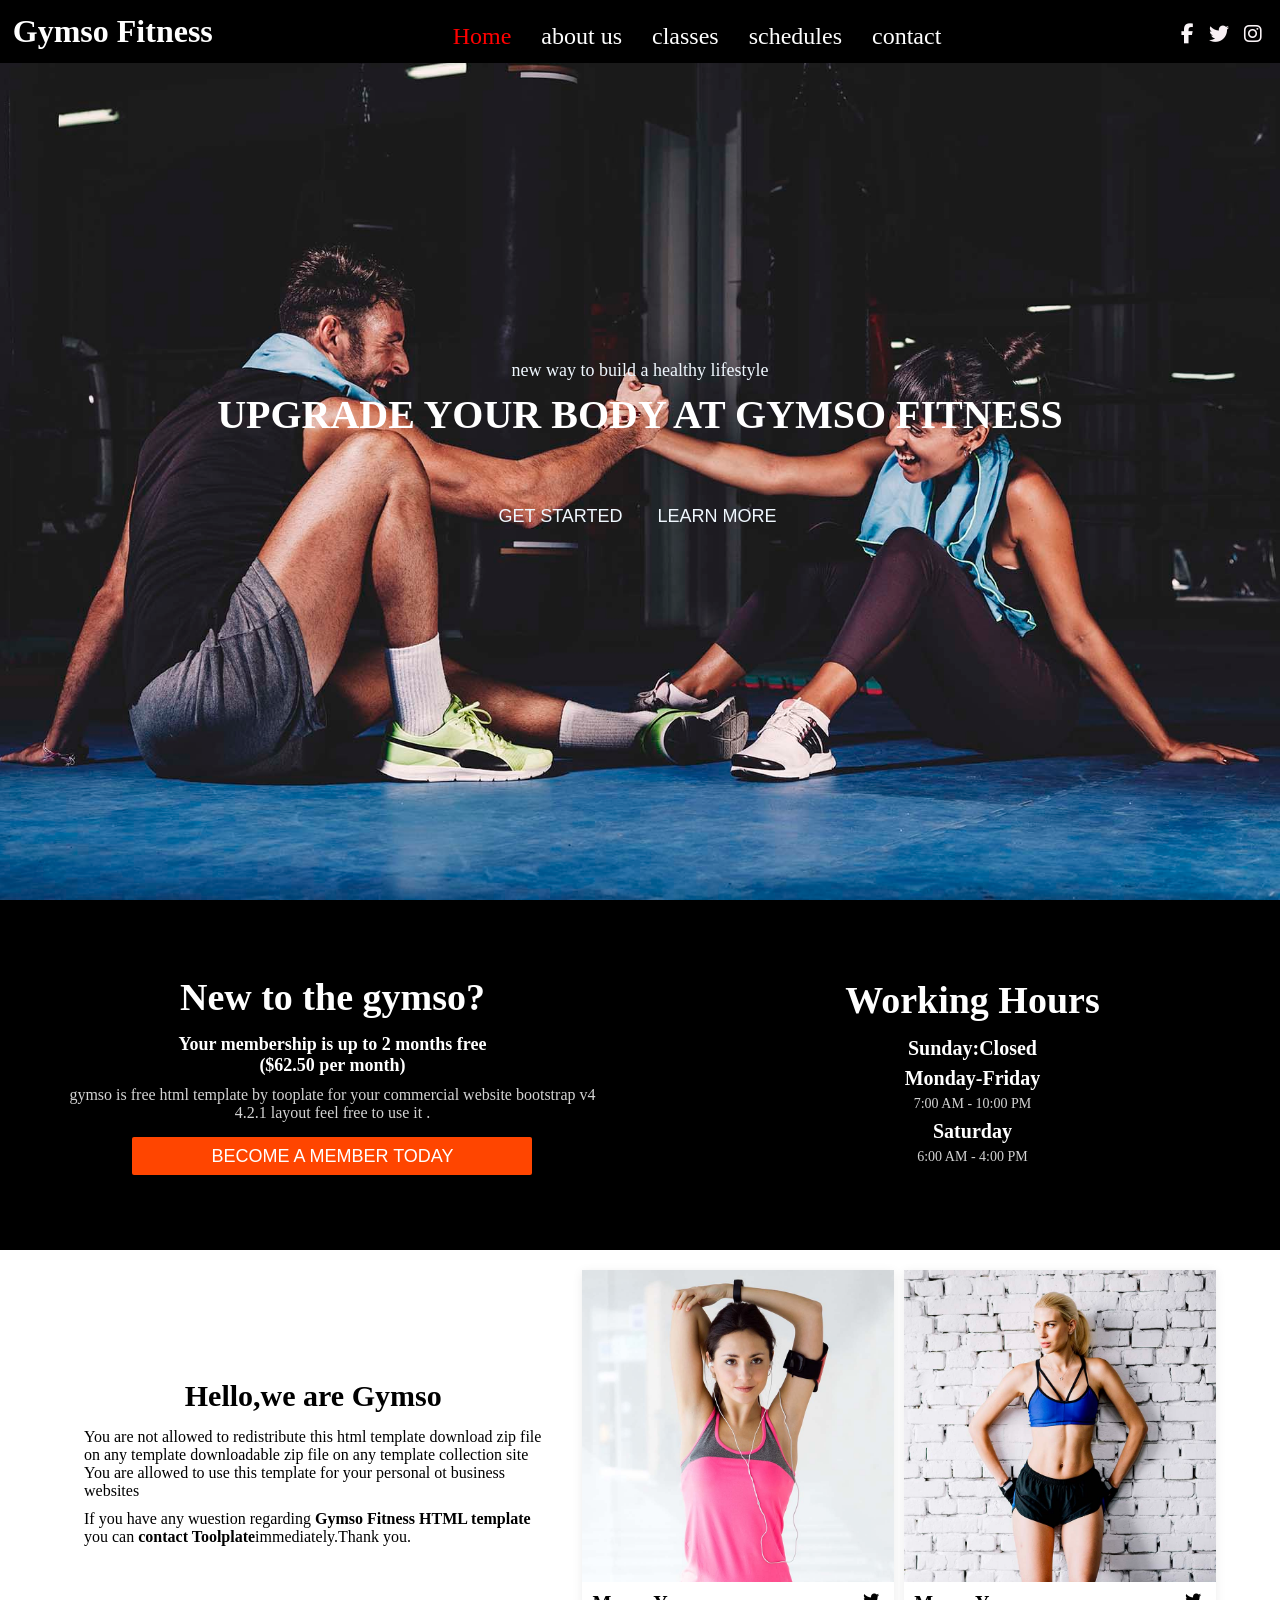
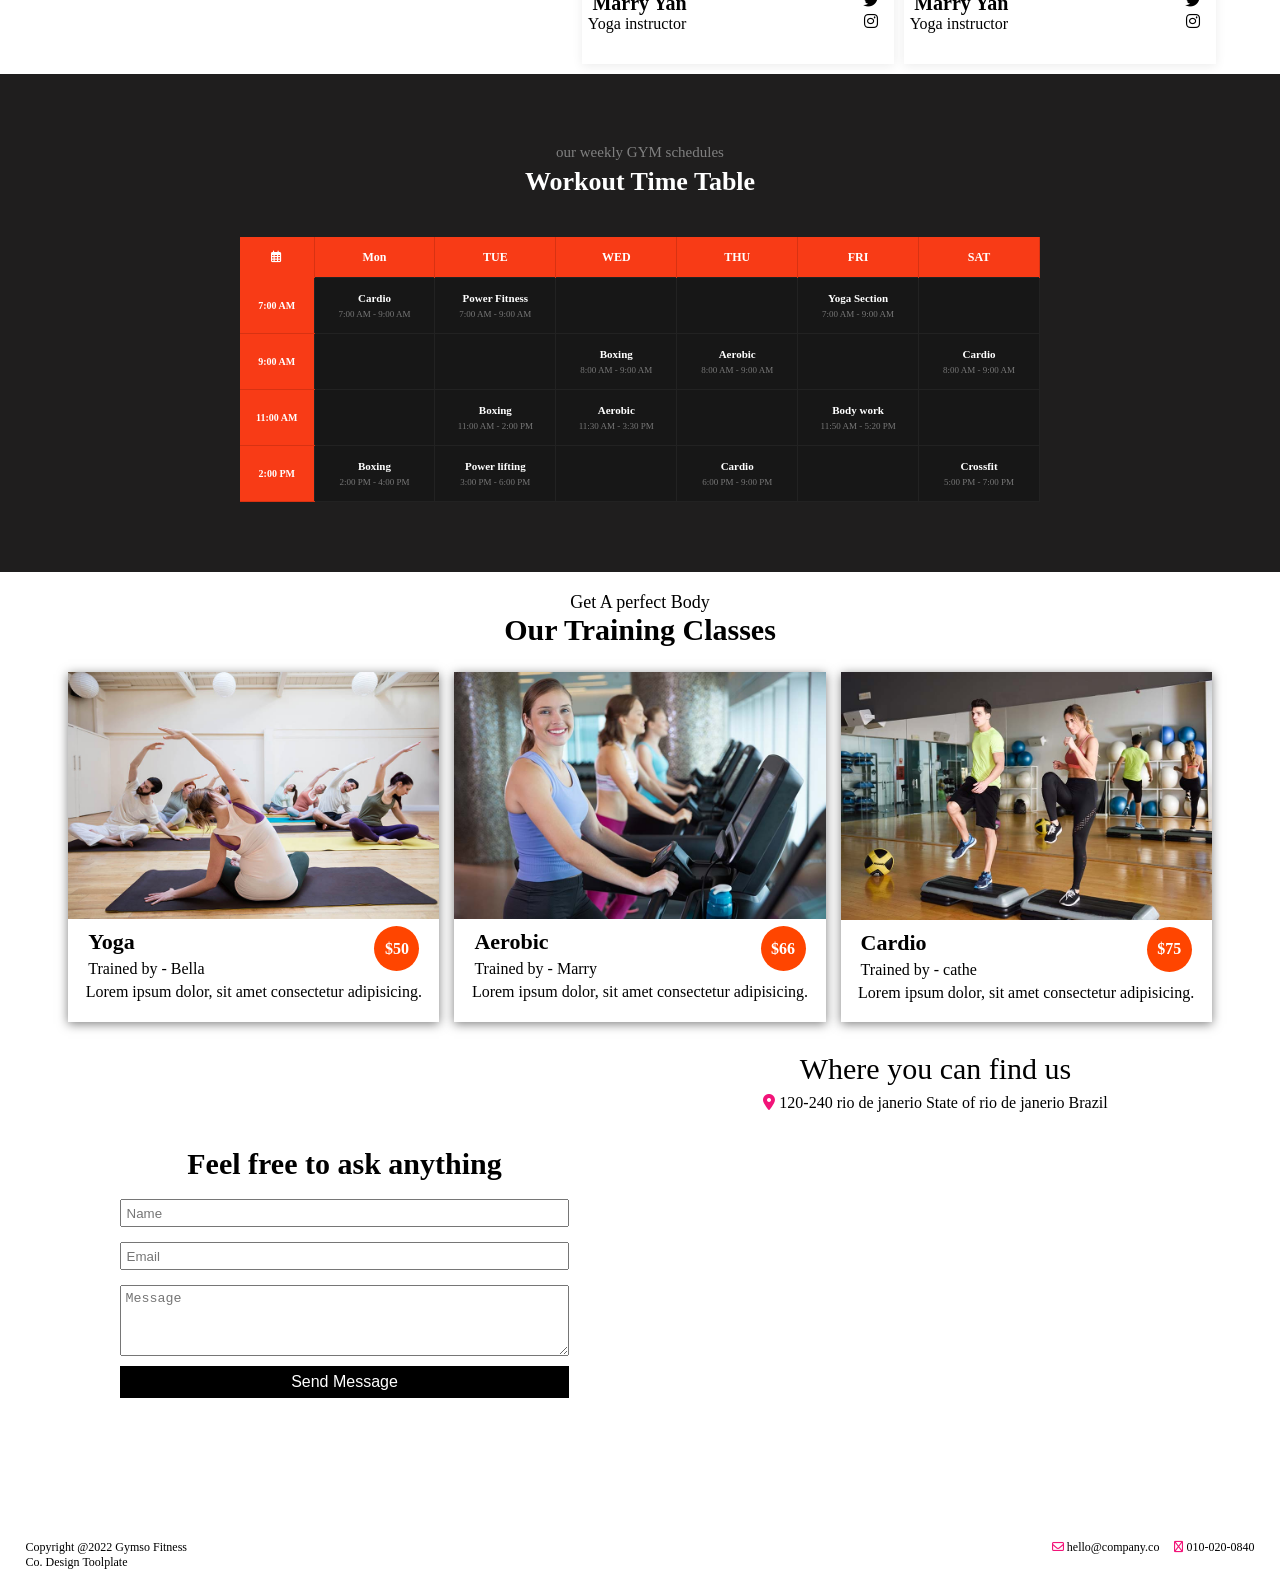
<file: Gymtso-Fitnesss/Gymso_fitness.html>
<!DOCTYPE html>
<html lang="en">
<head>
    <meta charset="UTF-8">
    <meta name="viewport" content="width=device-width, initial-scale=1.0">
    <title>Document</title>
    <link rel="stylesheet" href="style.css">
    <link rel="stylesheet" href="https://cdnjs.cloudflare.com/ajax/libs/font-awesome/6.5.2/css/all.min.css">
</head>
<body>
    <nav>
        <h2>Gymso Fitness</h2>
    <ul>
        <li><a href="" id="home"> Home </a></li>
        <li><a href=""> about us</a></li>
        <li><a href=""> classes</a></li>
        <li><a href=""> schedules</a></li>
        <li> <a href="">contact</a></li>
    </ul>
    <div class="icon">
    <i class="fa-brands fa-facebook-f" style="color: rgb(250, 245, 248);"></i>
    <i class="fa-brands fa-twitter" style="color: rgb(247, 239, 243);"></i>
    <i class="fa-brands fa-instagram" style="color: rgb(252, 245, 248);"></i>
    </div>
</nav>
    <div class="hero">
        <div class="h-content">
            <p> new way to build a healthy lifestyle</p>
            <h1>UPGRADE YOUR BODY AT GYMSO FITNESS</h1>
            <div class="h-btn">
                <button>GET STARTED</button>
                <button>LEARN MORE</button>
            </div>
        </div>
    </div>
    <section class="new">
        <div class="left-new">
            <h4> New to the gymso?</h4>
            <h6>Your membership is up to 2 months free<br>
            ($62.50 per month)</h6>
            <p> gymso is free html template by tooplate for your commercial website bootstrap v4 4.2.1 layout feel free to use it . </p>
            <button>BECOME A MEMBER TODAY</button>
        </div>
        <div class="right-new">
            <h4>Working Hours</h4>
            <p>Sunday:Closed</p>
            <p>Monday-Friday <br><span>7:00 AM - 10:00 PM</span></p>
            <p>Saturday<br><span>6:00 AM -  4:00 PM</span></p>
        </div>
    </section>
    <section class="team">
        <div class="t-left">
            <h4>Hello,we are Gymso</h4>
            <p class="f-p">You are not allowed to redistribute this html template download zip file on any template downloadable zip file on any template collection site You are allowed to use this template for your personal ot business websites</p>
            <p>If you have any wuestion regarding <b>Gymso Fitness HTML template</b> you can <b>contact Toolplate</b>immediately.Thank you.</p>
        </div>
        <div class="t-right">
            <div class="trainer">
                <div class="t-img">
                <img src="assets/team-image.jpg" alt="">
                </div>
                <div class="t-content">
                    <div class="t-trainer">
                        <h5>Marry Yan</h5>
                        <p>Yoga instructor</p>
                    </div>
                        <div class="t-icon">
                            <i class="fa-brands fa-twitter"></i>
                            <i class="fa-brands fa-instagram"></i>
                        </div>
                 </div>
            </div>

            <!-- 2n triner -->
               <div class="trainer">
                <div class="t-img">
                <img src="assets/team-image01.jpg" alt="">
                </div>
                <div class="t-content">
                    <div class="t-trainer">
                        <h5>Marry Yan</h5>
                        <p>Yoga instructor</p>
                    </div>
                        <div class="t-icon">
                            <i class="fa-brands fa-twitter"></i>
                            <i class="fa-brands fa-instagram"></i>
                        </div>
                 </div>
            </div>
        </div>
    </section>

     <section class="schedule">
        <p>our weekly GYM schedules</p>
        <h1>workout time table</h1>

        <div class="table">
            <table class="schedule-table">
                <thead>
                    <tr>
                        <th class="calendar">
                            <i class="fa-regular fa-calendar-days"></i>
                        </th>
                        <th>Mon</th>
                        <th>TUE</th>
                        <th>WED</th>
                        <th>THU</th>
                        <th>FRI</th>
                        <th>SAT</th>
                    </tr>
                </thead>
                <tbody>
                    <tr>
                        <th class="time">7:00 AM</th>
                        <td>
                            <strong>Cardio</strong>
                            <small>7:00 AM - 9:00 AM</small>
                        </td>

                        <td>
                            <strong>Power Fitness</strong>
                            <small>7:00 AM - 9:00 AM</small>
                        </td>

                        <td></td>

                        <td></td>

                        <td>
                            <strong>Yoga Section</strong>
                            <small>7:00 AM - 9:00 AM</small>
                        </td>

                        <td></td>

                    </tr>

                    <tr>
                        <th class="time">9:00 AM</th>

                        <td></td>

                        <td></td>

                        <td>
                            <strong>Boxing</strong>
                            <small>8:00 AM - 9:00 AM</small>
                        </td>

                        <td>
                            <strong>Aerobic</strong>
                            <small>8:00 AM - 9:00 AM</small>
                        </td>
                        <td></td>

                        <td>
                            <strong>Cardio</strong>
                            <small>8:00 AM - 9:00 AM</small>
                        </td>
                    </tr>

                    <tr>
                        <th class="time">11:00 AM</th>

                        <td></td>

                        <td>
                            <strong>Boxing</strong>
                            <small>11:00 AM - 2:00 PM</small>
                        </td>

                        <td>
                            <strong>Aerobic</strong>
                            <small>11:30 AM - 3:30 PM</small>
                        </td>

                        <td></td>

                        <td>
                            <strong>Body work</strong>
                            <small>11:50 AM - 5:20 PM</small>
                        </td>

                        <td></td>
                    </tr>
                    <tr>
                        <th class="time">2:00 PM</th>

                        <td>
                            <strong>Boxing</strong>
                            <small>2:00 PM - 4:00 PM</small>
                        </td>

                        <td>
                            <strong>Power lifting</strong>
                            <small>3:00 PM - 6:00 PM</small>
                        </td>

                        <td></td>

                        <td>
                            <strong>Cardio</strong>
                            <small>6:00 PM - 9:00 PM</small>
                        </td>

                        <td></td>

                        <td>
                            <strong>Crossfit</strong>
                            <small>5:00 PM - 7:00 PM</small>
                        </td>
                    </tr>
                </tbody>
            </table>
        </div>
    </section>



    <section class="training-class">
        <div class="class-title">
            <p>Get A perfect Body</p>
            <h3>Our Training Classes</h3>
        </div>
        <div class="class-card">
            <img src="assets/yoga-class.jpg" alt="">
            <div class="class-content">
                <div class="card-title">
                    <div class="card-info">
                        <h5>Yoga</h5>
                        <p>Trained by - Bella</p>
                    </div>
                    <div class="cls-price">
                        $50
                    </div>
                </div>
                <p>Lorem ipsum dolor, sit amet consectetur adipisicing.</p>
            </div>
        </div>

        <div class="class-card">
            <img src="assets/crossfit-class.jpg" alt="">
            <div class="class-content">
                <div class="card-title">
                    <div class="card-info">
                        <h5>Aerobic</h5>
                        <p>Trained by - Marry</p>
                    </div>
                    <div class="cls-price">
                        $66
                    </div>
                </div>
                <p>Lorem ipsum dolor, sit amet consectetur adipisicing.</p>
            </div>
        </div>

         <div class="class-card">
            <img src="assets/cardio-class.jpg" alt="">
            <div class="class-content">
                <div class="card-title">
                    <div class="card-info">
                        <h5>Cardio</h5>
                        <p>Trained by - cathe</p>
                    </div>
                    <div class="cls-price">
                        $75
                    </div>
                </div>
                <p>Lorem ipsum dolor, sit amet consectetur adipisicing.</p>
            </div>
        </div>
    </section>

    <!-- find us location -->
    <section class="location">
        <div class="L-form">
            <h3>Feel free to ask anything</h3>
            <form>
                <label>
                <input type="text" placeholder="Name">
                </label>
                <label>
                    <input type="email" placeholder="Email">
                </label>
               <textarea placeholder="Message" rows="4"></textarea>
                <button> Send Message</button>
            </form>
        </div>

        <div class="R-location">
            <h3>Where you can find us</h3>
            <p><i class="fa-solid fa-location-dot" style="color: rgb(242, 20, 121);"></i>  120-240 rio de janerio State of rio de janerio Brazil</p>
            <iframe
            src="https://www.google.com/maps/embed?pb=!1m18!1m12!1m3!1d15133.443738668086!2d73.79050335541993!3d18.512584700000005!2m3!1f0!2f0!3f0!3m2!1i1024!2i768!4f13.1!3m3!1m2!1s0x3bc2bfbae9f3d2a1%3A0x3d0a9ba0452a6d07!2sBodymaster%20Gym%20and%20fitness%20centre!5e0!3m2!1sen!2sin!4v1786978381504!5m2!1sen!2sin"
            width="300"
            height="350"
            style="border:0;"
            allowfullscreen=""
            loading="lazy"
            referrerpolicy="strict-origin-when-cross-origin">
        </iframe>
        </div>
    </section>
    <footer>
        <div>
        <p>Copyright @2022 Gymso Fitness <br>Co. Design Toolplate</p>
        </div>
        <div class="footer"><p><i class="fa-regular fa-envelope" style="color: rgb(242, 20, 121);"></i> hello@company.co</p>
        <p><i class="fa-regular fa-phone" style="color: rgb(242, 20, 121);"></i> 010-020-0840</p>
        </footer>
</body>
</html>
</file>
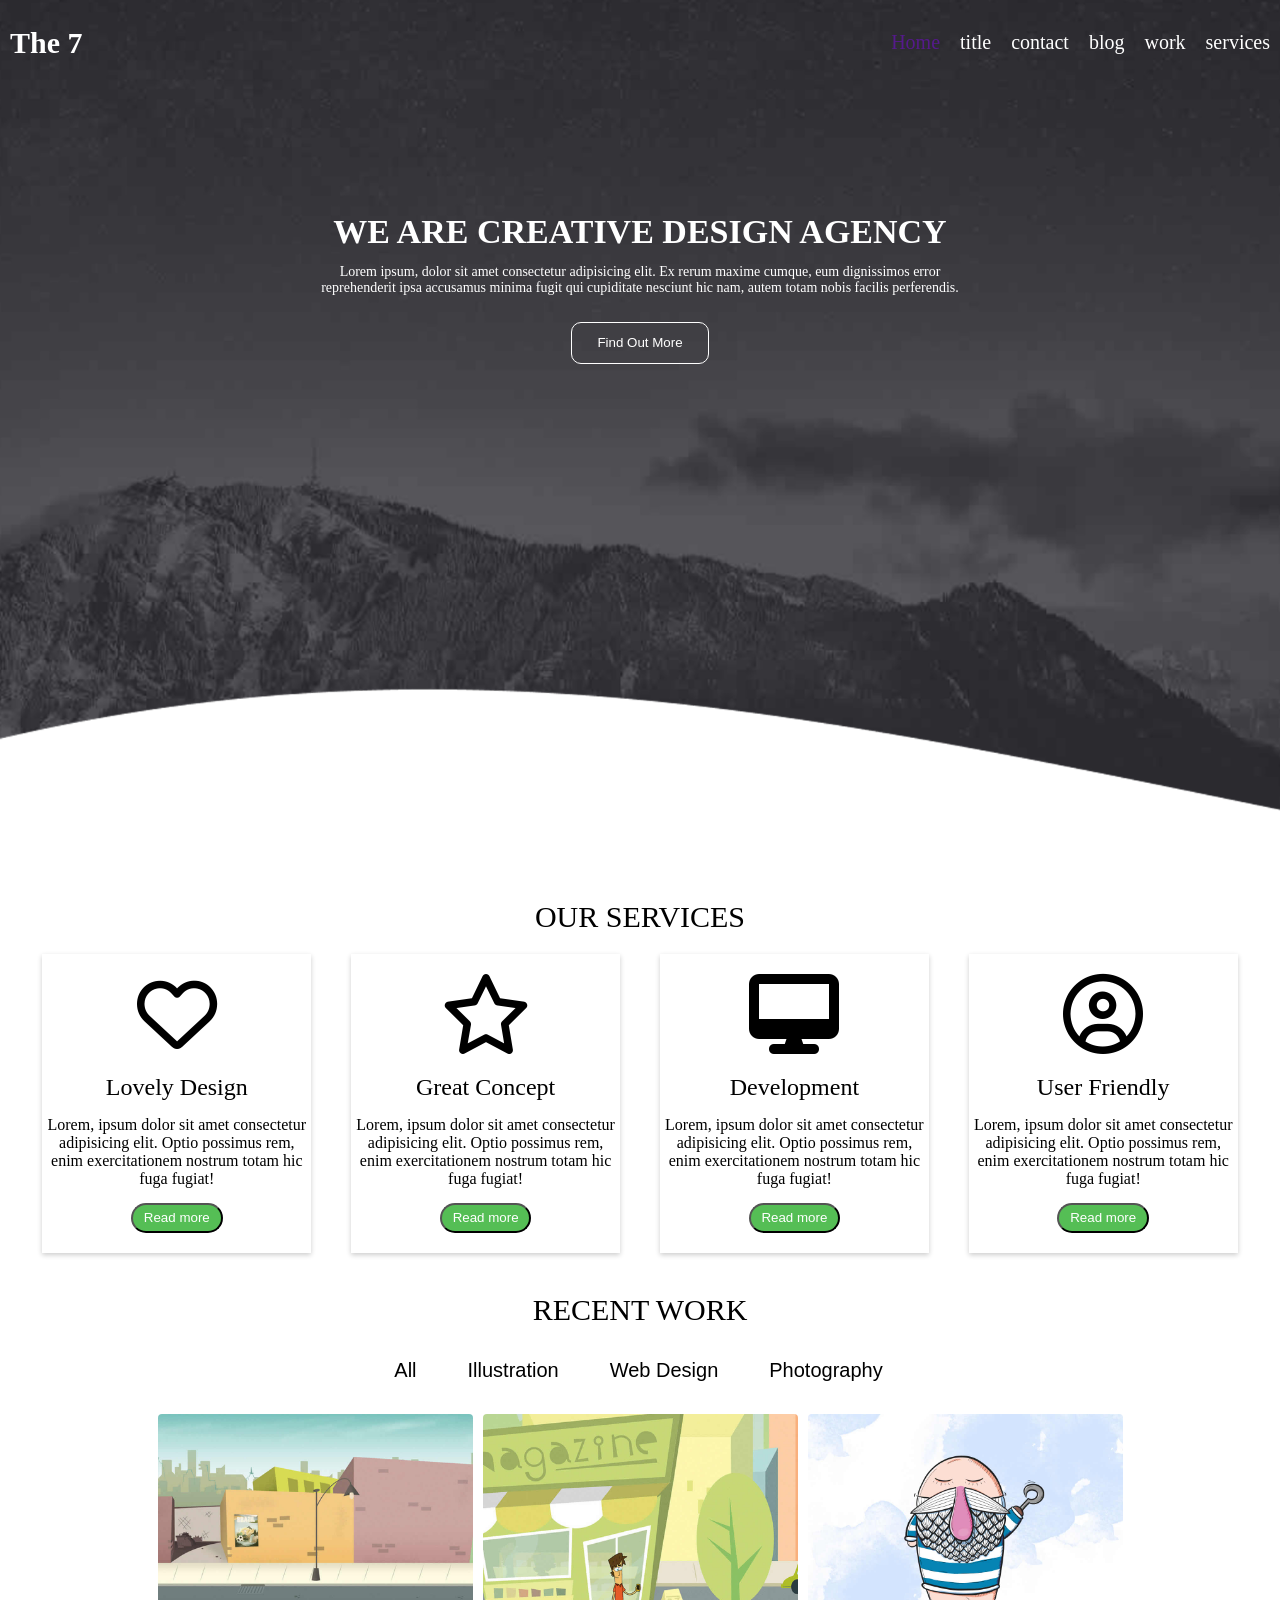
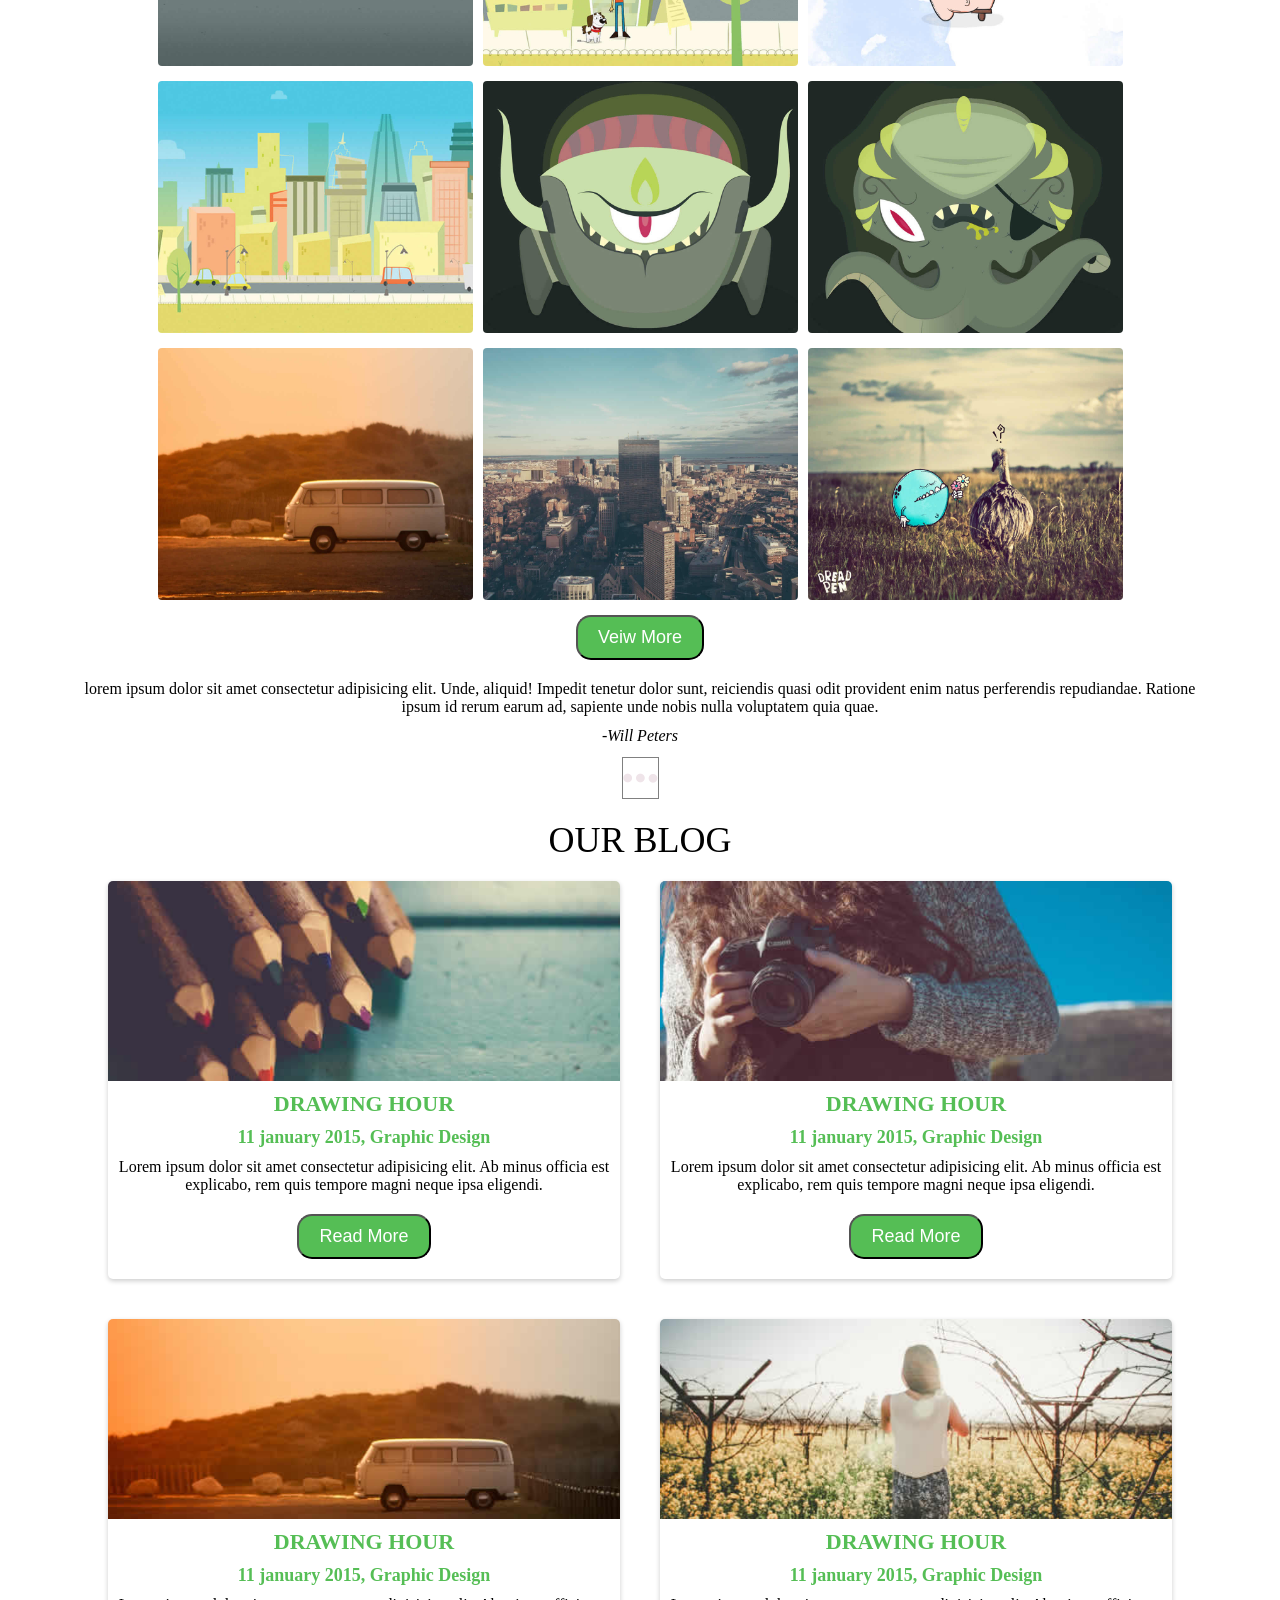
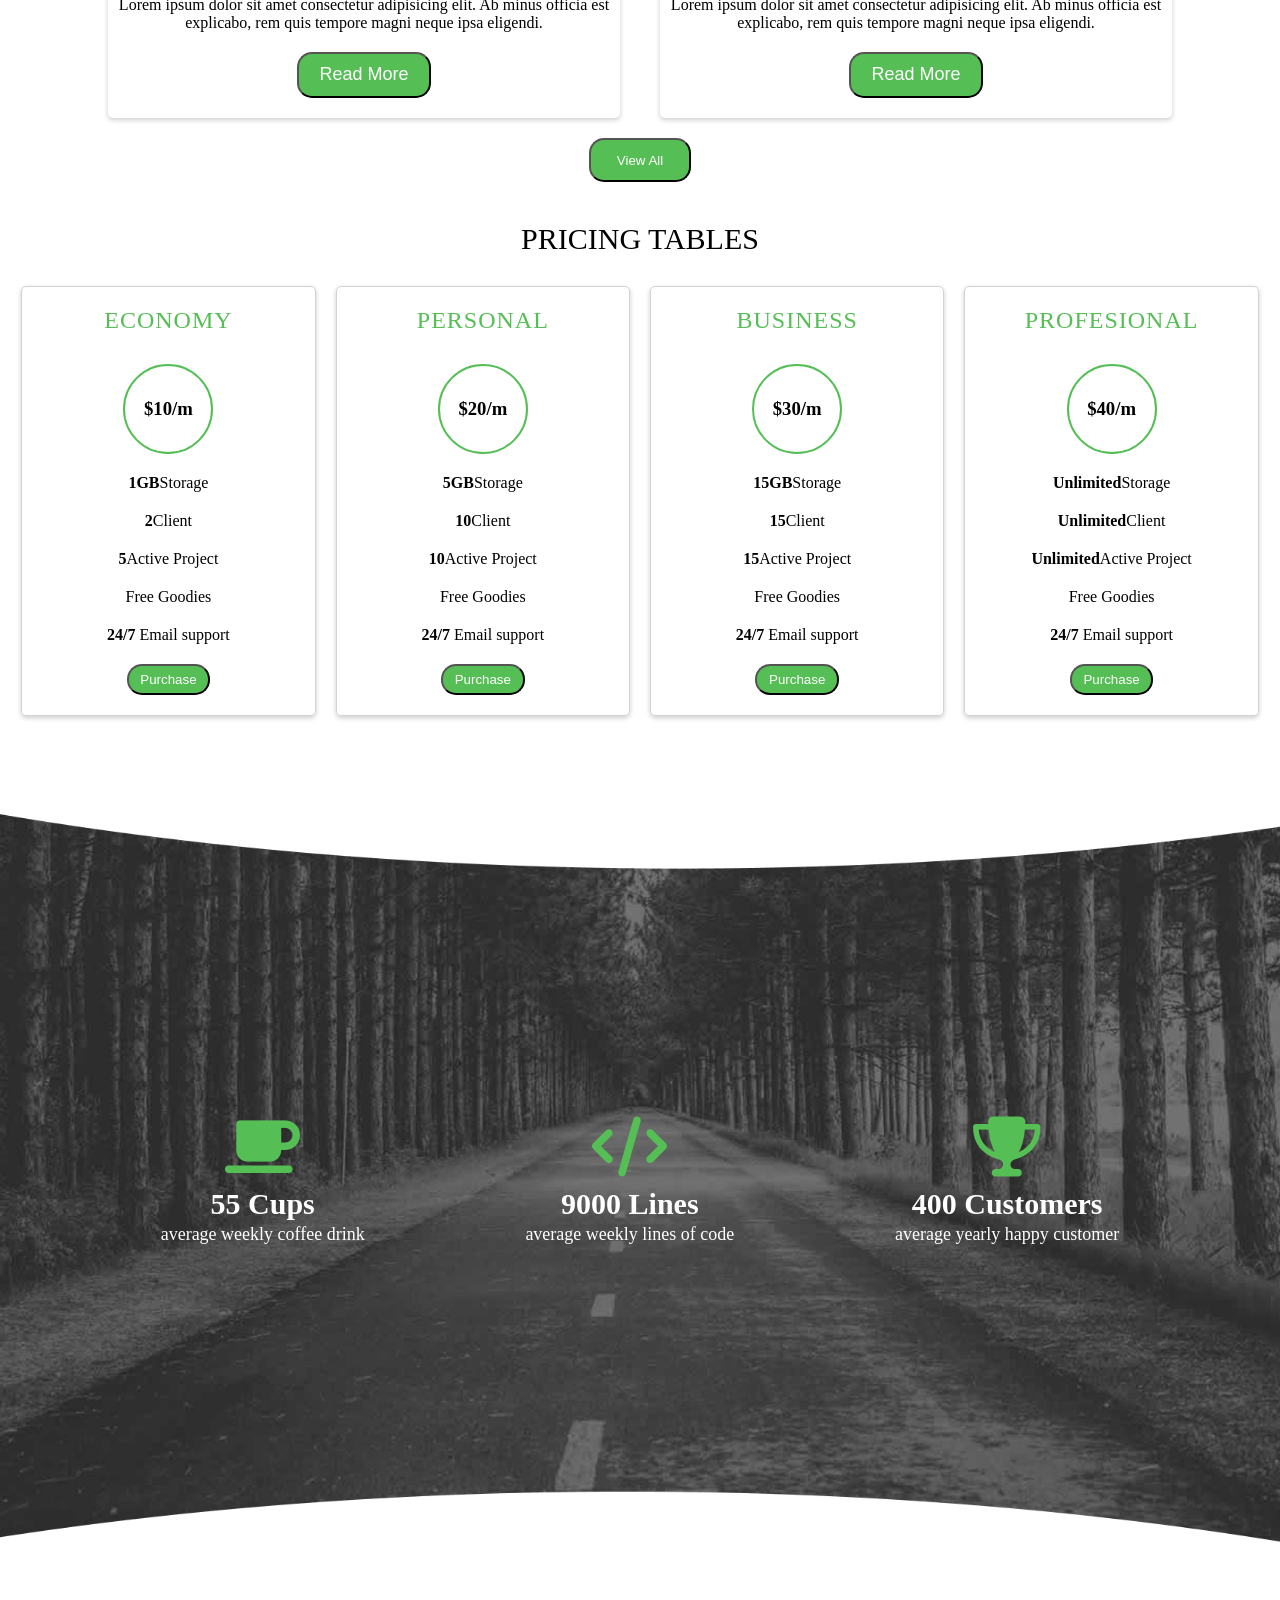
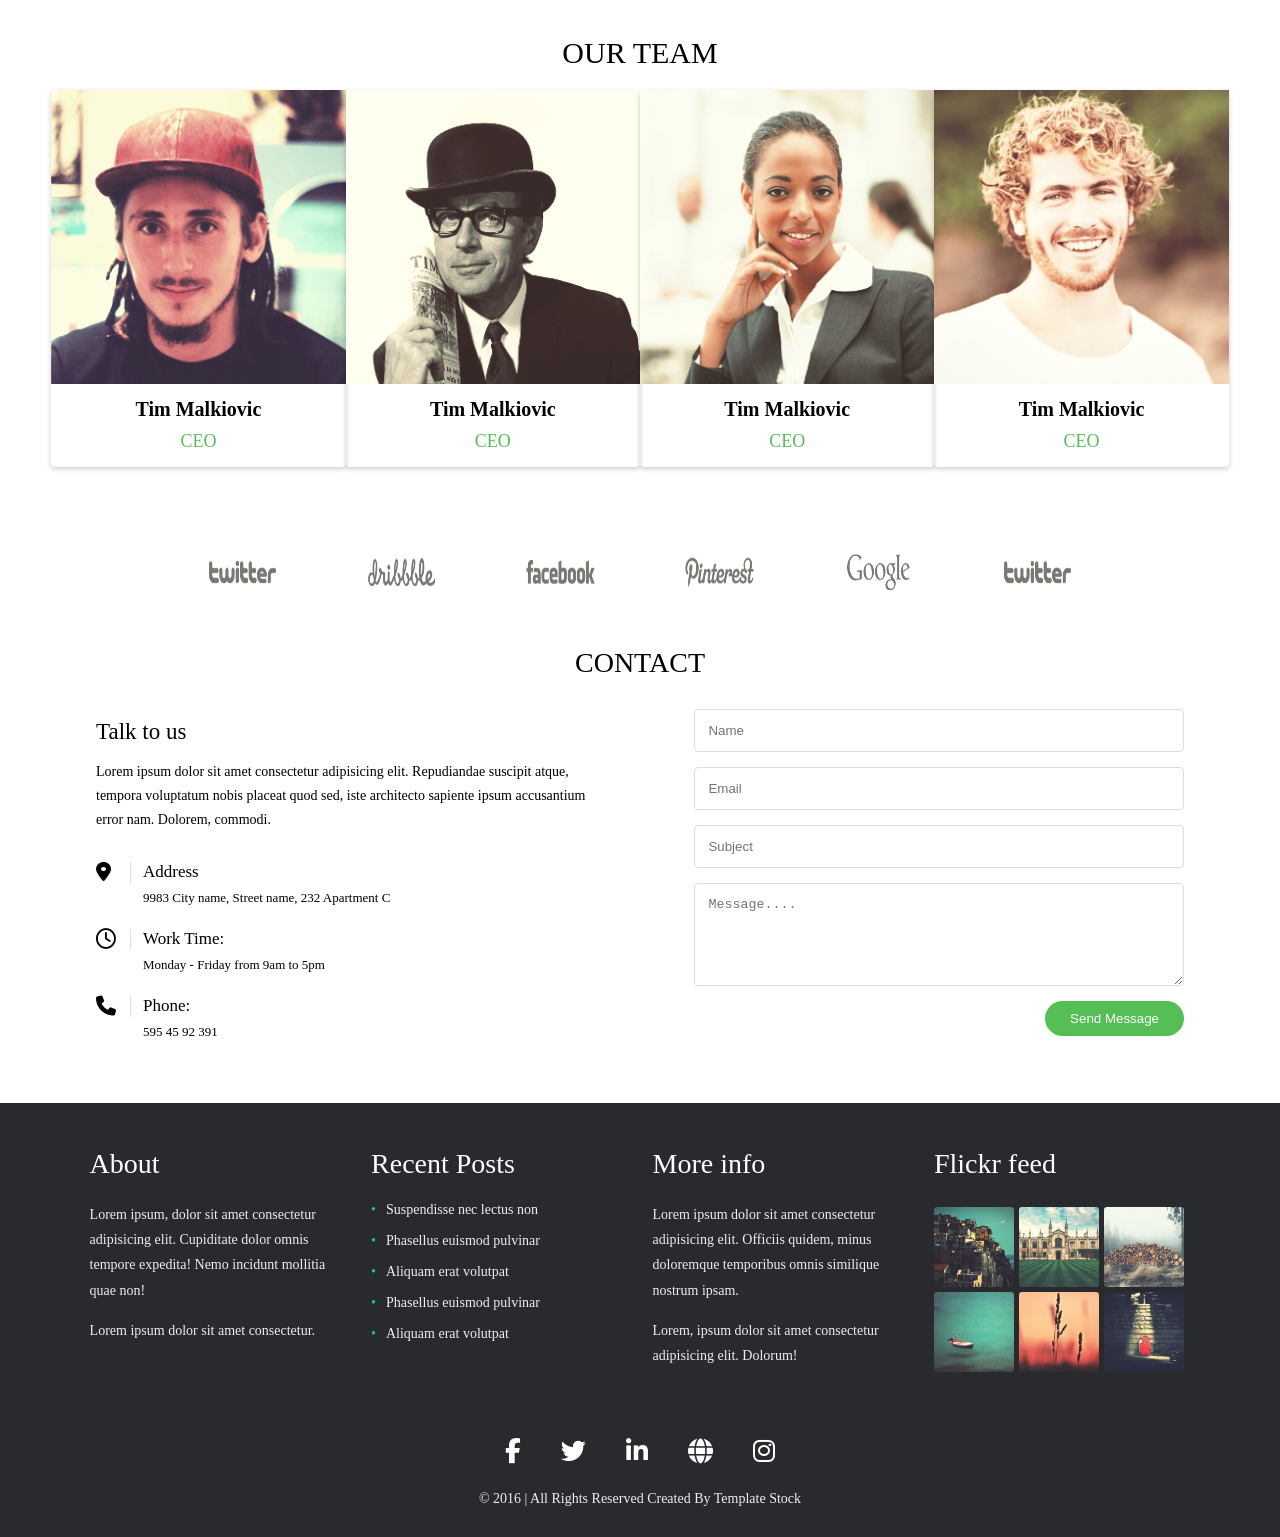
<file: The-7/demo-as05.html>
<!DOCTYPE html>
<html lang="en">
<head>
    <meta charset="UTF-8">
    <meta name="viewport" content="width=device-width, initial-scale=1.0">
    <title>Document</title>
     <link rel="stylesheet" href="https://cdnjs.cloudflare.com/ajax/libs/font-awesome/6.5.2/css/all.min.css">
    <link rel="stylesheet" href="demo05.css">
</head>
<body>
    <section class="hero">
        <div class="nav">
            <h2>The 7</h2>
            <ul>
                <li><a href="">Home</a></li>
                <li>title</li>
                <li>contact</li>
                <li>blog</li>
                <li>work</li>
                <li>services</li>
            </ul>
        </div>
        <div class="hero-content">
           <h2>WE ARE CREATIVE DESIGN AGENCY</h2>
        <P>Lorem ipsum, dolor sit amet consectetur adipisicing elit. Ex rerum maxime cumque, eum dignissimos error reprehenderit ipsa accusamus minima fugit qui cupiditate nesciunt hic nam, autem totam nobis facilis perferendis.</P>
        <button> Find Out More</button>
        </div>
    </section>

    <section class="services">
        <div class="s-title">
            <h3>OUR SERVICES</h3>
        </div>
        <div class="s-cards">
        <div class="s-card">
           <i class="fa-regular fa-heart"></i>
            <h4> Lovely Design</h4>
            <p>Lorem, ipsum dolor sit amet consectetur adipisicing elit. Optio possimus rem, enim exercitationem nostrum totam hic fuga fugiat!</p>
            <button> Read more</button>
        </div>
        <div class="s-card">
            <i class="fa-regular fa-star"></i>
            <h4> Great Concept</h4>
            <p>Lorem, ipsum dolor sit amet consectetur adipisicing elit. Optio possimus rem, enim exercitationem nostrum totam hic fuga fugiat!</p>
            <button> Read more</button>
        </div>
        <div class="s-card">
            <i class="fa-solid fa-desktop"></i>
            <h4> Development</h4>
            <p>Lorem, ipsum dolor sit amet consectetur adipisicing elit. Optio possimus rem, enim exercitationem nostrum totam hic fuga fugiat!</p>
            <button> Read more</button>
        </div>
        <div class="s-card">
            <i class="fa-regular fa-circle-user"></i>
            <h4> User Friendly</h4>
            <p>Lorem, ipsum dolor sit amet consectetur adipisicing elit. Optio possimus rem, enim exercitationem nostrum totam hic fuga fugiat!</p>
            <button> Read more</button>
        </div>
        </div>
    </section>
    <section class="r-work">
        <div class="w-title">
            <h3>RECENT WORK</h3>
        </div>
        <div class="w-nav">
            <button>All</button>
            <button>Illustration</button>
            <button>Web Design</button>
            <button>Photography</button>
        </div>
        <div class="work">
            <img src="images/work/1-big.jpg" alt="">
        
            <img src="images/work/2-big.jpg" alt="">
    
            <img src="images/work/3-big.jpg" alt="">
        
            <img src="images/work/4-big.jpg" alt="">

            <img src="images/work/5-big.jpg" alt="">
       
            <img src="images/work/6-big.jpg" alt="">
       
            <img src="images/work/7-big.jpg" alt="">
      
            <img src="images/work/8-big.jpg" alt="">
          
            <img src="images/work/9-big.jpg" alt="">
        
         </div>
         <button id="view-btn"> Veiw More</button>
    </section>

    <section class="paragraph">
        <p>lorem ipsum dolor sit amet consectetur adipisicing elit. Unde, aliquid! Impedit tenetur dolor sunt, reiciendis quasi odit provident enim natus perferendis repudiandae. Ratione ipsum id rerum earum ad, sapiente unde nobis nulla voluptatem quia quae.
        </p><i>-Will Peters</i>
        <i class="fa-solid fa-ellipsis" style="color: rgb(239, 228, 233);font-size: 40px; border: 1px solid grey;"></i>
    </section>

    <section class="our-blog">
        <div class="blog-title"><h2> OUR BLOG</h2> </div>
        <div class="blogs">
        <div class="blog">
            <img src="images/post/post-n1.jpg" alt="">
            <h3>DRAWING HOUR</h3>
            <h5>11 january 2015, Graphic Design</h5>
            <p>Lorem ipsum dolor sit amet consectetur adipisicing elit. Ab minus officia est explicabo, rem quis tempore magni neque ipsa eligendi.</p>
            <button>Read More</button>
        </div>
         <div class="blog">
            <img src="images/post/post-n2.jpg" alt="">
            <h3>DRAWING HOUR</h3>
            <h5>11 january 2015, Graphic Design</h5>
            <p>Lorem ipsum dolor sit amet consectetur adipisicing elit. Ab minus officia est explicabo, rem quis tempore magni neque ipsa eligendi.</p>
            <button>Read More</button>
        </div>
         <div class="blog">
            <img src="images/post/post-n3.jpg" alt="">
            <h3>DRAWING HOUR</h3>
            <h5>11 january 2015, Graphic Design</h5>
            <p>Lorem ipsum dolor sit amet consectetur adipisicing elit. Ab minus officia est explicabo, rem quis tempore magni neque ipsa eligendi.</p>
            <button>Read More</button>
        </div>
         <div class="blog">
            <img src="images/post/post-n4.jpg" alt="">
            <h3>DRAWING HOUR</h3>
            <h5>11 january 2015, Graphic Design</h5>
            <p>Lorem ipsum dolor sit amet consectetur adipisicing elit. Ab minus officia est explicabo, rem quis tempore magni neque ipsa eligendi.</p>
            <button>Read More</button>
        </div>
        
        </div>
        <button id="v-all"> View All</button>
    </section>

    <!-- price -->
     <section class="p-table">
            <h3 id="ph3">PRICING TABLES</h3>
        <div class="p-cat">
            <div class="p-card">
                <h5>ECONOMY</h5>
                <div class="price">
                    <h3>$10/m</h3>
                </div>
                  <p class="p1"><b>1GB</b>Storage</p>
                <p><b>2</b>Client</p>
                <p><b>5</b>Active Project</p>
                <p>Free Goodies</p>
                <p><b>24/7</b> Email support</p>
                <button>Purchase</button>
            </div>
            <div class="p-card">
                <h5>Personal</h5>
                <div class="price">
                   <h3>$20/m</h3>
                </div>
                <p class="p1"><b>5GB</b>Storage</p>
                <p><b>10</b>Client</p>
                <p><b>10</b>Active Project</p>
                <p>Free Goodies</p>
                <p><b>24/7</b> Email support</p>
                <button>Purchase</button>
            </div>
            <div class="p-card">
                <h5>BUSINESS</h5>
                <div class="price">
                   <h3>$30/m</h3>
                </div>
                <p class="p1"><b>15GB</b>Storage</p>
                <p><b>15</b>Client</p>
                <p><b>15</b>Active Project</p>
                <p>Free Goodies</p>
                <p><b>24/7</b> Email support</p>
                <button>Purchase</button>
            </div>
            <div class="p-card">
                <h5>PROFESIONAL</h5>
                <div class="price">
                   <h3>$40/m</h3>
                </div>
                <p class="p1"><b>Unlimited</b>Storage</p>
                <p><b>Unlimited</b>Client</p>
                <p><b>Unlimited</b>Active Project</p>
                <p>Free Goodies</p>
                <p><b>24/7</b> Email support</p>
                <button>Purchase</button>
            </div>
        </div>
     </section>

     <!-- achive -->
      <section class="achive">
        <div class="achivement">
            <i class="fa-solid fa-mug-saucer" style="color:rgb(85, 190, 85);"></i>
            <h4>55 Cups</h4>
            <p>average weekly coffee drink</p>
        </div>

        <div class="achivement">
            <i class="fa-solid fa-code" style="color: rgb(85, 190, 85);"></i>
            <h4>9000 Lines</h4>
            <p>average weekly lines of code</p>
        </div>

        <div class="achivement">
<i class="fa-solid fa-trophy" style="color: rgb(85, 190, 85);"></i> 
           <h4>400 Customers</h4>
            <p>average yearly happy customer</p>
        </div>
      </section>

      <section class="our-team">
        <div class="t-title">
            <h3>OUR TEAM</h3>
        </div>
        <div class="Team">
            <div class="t-card">
                <img src="images/team/user1.png" alt="">
                    <h5>Tim Malkiovic</h5>
                    <a href="">CEO</a>
            </div>
             <div class="t-card">
                <img src="images/team/user2.png" alt="">
                    <h5>Tim Malkiovic</h5>
                    <a href="">CEO</a>
            </div>
             <div class="t-card">
                <img src="images/team/user3.png" alt="">
                    <h5>Tim Malkiovic</h5>
                    <a href="">CEO</a>
            </div>
             <div class="t-card">
                <img src="images/team/user4.png" alt="">
                    <h5>Tim Malkiovic</h5>
                    <a href="">CEO</a>
            </div>
        </div>    
    
    </section>

    <section class="social">
        <div class="s-img">
        <img src="images/clients/1.png" alt="">
        <img src="images/clients/2.png" alt="">
        <img src="images/clients/3.png" alt="">
        <img src="images/clients/4.png" alt="">
        <img src="images/clients/5.png" alt="">
        <img src="images/clients/1.png" alt="">
        </div>
    </section>

    <section class="contact">

    <div class="c-title">
        <h3>CONTACT</h3>
    </div>

    <div class="c-content">

    <h4>Talk to us</h4>

    <p>
        Lorem ipsum dolor sit amet consectetur adipisicing elit.
        Repudiandae suscipit atque, tempora voluptatum nobis placeat
        quod sed, iste architecto sapiente ipsum accusantium error nam.
        Dolorem, commodi.
    </p>

    <div class="c-info">

        <div class="c-item">
            <div class="c-icon">
                <i class="fa-solid fa-location-dot"></i>
            </div>

            <div class="info">
                <h5>Address</h5>
                <p>9983 City name, Street name, 232 Apartment C</p>
            </div>
        </div>


        <div class="c-item">
            <div class="c-icon">
                <i class="fa-regular fa-clock"></i>
            </div>

            <div class="info">
                <h5>Work Time:</h5>
                <p>Monday - Friday from 9am to 5pm</p>
            </div>
        </div>


        <div class="c-item">
            <div class="c-icon">
                <i class="fa-solid fa-phone"></i>
            </div>

            <div class="info">
                <h5>Phone:</h5>
                <p>595 45 92 391</p>
            </div>
        </div>

    </div>

</div>
        <div class="form">

            <form>
                <input type="text" placeholder="Name">
                <input type="text" placeholder="Email">
                <input type="text" placeholder="Subject">

                <textarea rows="5" cols="40" placeholder="Message...."></textarea>
            </form>

            <button>Send Message</button>

        </div>

    </div>
</section>
<footer class="footer">
    <div class="footer-content">
        <div class="footer-box">
            <h3>About</h3>
            <p>
                Lorem ipsum, dolor sit amet consectetur adipisicing elit. Cupiditate dolor omnis tempore expedita! Nemo incidunt mollitia quae non!
            </p>
            <p>Lorem ipsum dolor sit amet consectetur.</p>
        </div>
        <div class="footer-box">
            <h3>Recent Posts</h3>
            <ul>
                <li>Suspendisse nec lectus non</li>
                <li>Phasellus euismod pulvinar</li>
                <li>Aliquam erat volutpat</li>
                <li>Phasellus euismod pulvinar</li>
                <li>Aliquam erat volutpat</li>
            </ul>
        </div>

        <div class="footer-box">
            <h3>More info</h3>
            <p>Lorem ipsum dolor sit amet consectetur adipisicing elit. Officiis quidem, minus doloremque temporibus omnis similique nostrum ipsam.</p>
            <p>Lorem, ipsum dolor sit amet consectetur adipisicing elit. Dolorum!</p>
        </div>
        <div class="footer-flick">
            <h3>Flickr feed</h3>
            <img src="images/flickr-widget/flickr1.jpg" alt="">
            <img src="images/flickr-widget/flickr2.jpg" alt="">
            <img src="images/flickr-widget/flickr3.jpg" alt="">
            <img src="images/flickr-widget/flickr4.jpg" alt="">
            <img src="images/flickr-widget/flickr5.jpg" alt="">
            <img src="images/flickr-widget/flickr6.jpg" alt="">
        </div>
    </div>

    <div class="social">
        <a href="#"><i class="fa-brands fa-facebook-f"></i></a>
        <a href="#"><i class="fa-brands fa-twitter"></i></a>
        <a href="#"><i class="fa-brands fa-linkedin-in"></i></a>
        <a href="#"><i class="fa-solid fa-globe"></i></a>
        <a href="#"><i class="fa-brands fa-instagram"></i></a>
    </div>

    <div class="copyright">
        © 2016 | All Rights Reserved Created By Template Stock
    </div>
    
</footer>
</body>
</html>
</file>
<file: autowash/style.css>
*{
    margin:0;
    padding:0;
    box-sizing:border-box;
}

html{
    scroll-behavior:smooth;
}

body{
    font-family:'Poppins',sans-serif;
    background:#ffffff;
    color:#333;
}

img{
    max-width:100%;
    display:block;
}

a{
    text-decoration:none;
    color:inherit;
}

ul{
    list-style:none;
}

button{
    border:none;
    cursor:pointer;
}

.container{
    width:90%;
    max-width:1200px;
    margin:auto;
}

/* top bar */
.top-bar{
    padding:20px 0;
}
.logo{
    font-size: 40px;
    font-style: italic;
}
.logo span{
    color: red;
}
.top-bar .container{
    display:flex;
    justify-content:space-between;
    align-items:center;
}

.contact-info{
    display:flex;
    gap:40px;
}

.info-box{
    display:flex;
    align-items:center;
    gap:15px;
}
.navbar{
    background:#202C45;
    padding:18px 0;
}

.navbar .container{
    display:flex;
    justify-content:space-between;
    align-items:center;
}

.nav-links{
    display:flex;
    gap:35px;
}

.nav-links a{
    color:white;
}

.btn{
    background:#f7f6f6;
    color:black;
    padding:12px 24px;
    border-radius: 10px;
}

/* main--hero */
.hero{
    width: 100%;
    height: 100vh;
    background-image:url("img/carousel-1.jpg");
    text-align: center;
    display:flex;
    justify-content:center;  
    align-items:center;
}
#p-text{
    color: red;
    text-transform: uppercase;
}
.hero h1{
    color: #ffffff;
    font-size: 50px;
    text-transform: capitalize;
}
.hero p{
    color: #ffffff;
}
.hero span{
    display: block;
}
.hero button{
    margin-top: 6%;
    padding: 12px;
    padding-left: 6%;
    padding-right: 6%;
    border-radius: 4px;
    background-color: red;
    color: #ffffff;
}

/* about */
.about{
    display: flex;
    align-items: center;
    justify-content: space-between;
    gap: 35px;
    padding: 60px;
}
.about-img{
    border-radius: 10px;
}
.about-info h3{
    color: red;
}
.about p{ 
    margin-bottom: 1%;
}
.about button{
    margin-top: 3%;
    padding: 8px;
    padding-left: 3%;
    padding-right: 3%;
    border-radius: 8px;
    background-color: red;
    color: #ffffff;
}

/* counter */
.counter-div{
    justify-content: space-evenly;
    align-items: center;
    background-color: #202C45;
    color: #ffffff;
    
}
.counter-div ul{
    display: flex;
    justify-content: space-evenly;
    align-items: center;
    height: 300px;
    /* gap:20px; */
}
.counter-div ul li{
    font-size: xx-large;
    font-weight: 900;
}
.counter-div ul span{
    display: block;
    font-size: small;
    margin-top: 4%;
}
 /* .counter-div i{
    padding: 2%;
/*
 
/* services */

.G-container{
    margin-bottom: 30px;
    /* justify-content: space-around; */
}
.section-title{
    text-align: center;
}
.section-title h4{
    margin-top: 2%;
    color: red;
    text-transform: uppercase;
}
.section-title h2{
    text-transform: capitalize;
    margin: 1%;
}
 hr{
    width:12%;
    margin-left: 44%; 
    margin-top: 4px;
    border: none;
    border: 1px solid rgb(243, 8, 8);
    border-radius: 2px;
}

.services-box{
    display: flex;
   flex-wrap: wrap;
   justify-content: space-around;
    /* gap: 20px; */
    margin-left: 5%;
    margin-right: 5%;
}
.card{
    display: block;
    width: 23%;
    margin-bottom: 40px;
}
.card img{
    width: 60px;
    height: 60px;
    margin-bottom: 15px;
    object-fit: contain;
}

.price-T{
    text-align: center;
}
.price-T h4{
    margin-top: 2%;
    text-transform: uppercase;
    color: red;
}
.price-T h2{
    text-transform: capitalize;
    margin-bottom: 2%;
    margin-top: 1%;
}

.p-container{
    display: flex;
    margin-bottom: 5%;
    margin-left: 10%;
    margin-right: 10%;
    justify-content: space-between;
}
.p1{
    box-shadow: 2px 2px 3px rgba(0, 0, 0, 0.169);
    transition: transform 0.3s ease;
    /* border:2px solid black; */
    background-color: rgb(250, 244, 244);
    /* border-radius: 4px; */
    padding-top: 1%;
    padding-bottom: 16%;
    padding-left: 6%;
    padding-right: 6%;
}
.p1:hover{
    transform: scale(1.05);
}
.p1 h4{
    margin-bottom: 5%;
    text-transform: uppercase;
}
.p1 h2{
    margin-bottom: 4%;
    margin-left: 10%;
}
.p1 ul li{
    margin-bottom: 10%;
}
.p1 button{
    color:red;
    padding-top: 8%;
    padding-left: 12%;
    padding-right: 12%;
    padding-bottom:8%;
    margin-top: 10%;
    margin-left: 10%;
    background-color: rgb(39, 39, 65);
    border-radius: 6px;
}

/* p2 */
.p2{
     box-shadow: 2px 2px 3px rgba(0, 0, 0, 0.169);
     transition: transform 0.3s ease;
    /* border:2px solid black; */
    background-color: rgb(250, 244, 244);
    /* border-radius: 4px; */
    padding-top: 1%;
    padding-bottom: 16%;
    padding-left: 6%;
    padding-right: 6%;
}
.p2:hover{
    transform: scale(1.05);
}
.p2 h4{
    margin-bottom: 5%;
    text-transform: uppercase;
    color: red;
}
.p2 h2{
     margin-bottom: 4%;
    margin-left: 10%;
    color: red;
}
.p2 ul li{
    margin-bottom: 10%;
}
.p2 button{
    color:white;
    padding-top: 8%;
    padding-left: 12%;
    padding-right: 12%;
    padding-bottom:8%;
    margin-top: 10%;
    margin-left: 10%;
    background-color: rgb(237, 26, 26);
    border-radius: 6px;
}

/* p3 */

.p3{
     box-shadow: 2px 2px 3px rgba(0, 0, 0, 0.169);
     transition: transform 0.3s ease;
    /* border:2px solid black; */
    background-color: rgb(250, 244, 244);
    /* border-radius: 4px; */
    padding-top: 1%;
    padding-bottom: 16%;
    padding-left: 6%;
    padding-right: 6%;
}
.p3:hover{
    transform: scale(1.05);
}
.p3 h4{
    margin-bottom: 5%;
    text-transform: uppercase;
}
.p3 h2{
     margin-bottom: 4%;
    margin-left: 10%;
}
.p3 ul li{
    margin-bottom: 10%;
}
.p3 button{
    color:red;
    padding-top: 8%;
    padding-left: 12%;
    padding-right: 12%;
    padding-bottom:8%;
    margin-top: 10%;
    margin-left: 10%;
    background-color: rgb(39, 39, 65);
    border-radius: 6px;
}

/* location */

/* ========= Location Section ========= */

.location{
    padding:80px 0;
    background:#f7f7f7;
}

.l-container{
    width:90%;
    max-width:1200px;
    margin:auto;

    display:grid;
    grid-template-columns:2fr 1fr;
    gap:60px;
}

/* ========= Left Side ========= */

.location-left h4{
    color:#E81C2E;
    text-transform:uppercase;
    letter-spacing:3px;
}

.location-left h4::after{
    content:"";
    display:block;
    width:60px;
    height:3px;
    background:#E81C2E;
    margin-top:8px;
}

.location-left h2{
    font-size:40px;
    color:#202C45;
    margin:25px 0 40px;
}

.grid-L{
    display:grid;
    grid-template-columns:repeat(2,1fr);
    gap:40px;
}

.point{
    display:flex;
    gap:20px;
}

.point i{
    font-size:35px;
    color:#E81C2E;
}

.point-text h3{
    margin-bottom:10px;
}

.point-text p{
    margin-bottom:10px;
}

/* ========= Right Side ========= */

.location-right{
    background:#E81C2E;
    padding:40px;
}

.location-right h2{
    color:white;
    margin-bottom:25px;
}

.location-right form{
    display:flex;
    flex-direction:column;
    gap:20px;
}

.location-right input,
.location-right textarea{
    padding:15px;
    border:1px solid white;
    background:transparent;
    color:white;
    outline:none;
}

.location-right input::placeholder,
.location-right textarea::placeholder{
    color:white;
}

.location-right textarea{
    height:150px;
    resize:none;
}

.location-right button{
    padding:15px;
    border:none;
    background:white;
    color:#E81C2E;
    cursor:pointer;
}


/* team */
.team{
    padding:80px 0;
}

.team-title{
    text-align:center;
    margin-bottom:50px;
}

.team-title h4{
    color:#E81C2E;
    text-transform:uppercase;
    letter-spacing:3px;
}

.team-title h2{
    font-size:48px;
    color:#202C45;
    margin-top:20px;
}

/*TEAM CARDS */

.team-container{
    display:flex;
    justify-content:space-between;
    flex-wrap:wrap;
}

.team-card{
    width:23%;
    position:relative;
}

.team-card img{
    width:100%;
    display:block;
}

.team-info{
    background:#202C45;
    color:white;
    text-align:center;
    padding:30px 20px 20px;
}

/*SOCIAL ICONS*/

.team-icon{
    position:absolute;
    left:50%;
    bottom:75px;
    transform:translateX(-50%);
    display:flex;
    gap:8px;
}

.team-icon i{
    width:35px;
    height:35px;
    background:#202C45;
    color:white;
    border-radius:50%;
    display:flex;
    justify-content:center;
    align-items:center;
}

    /* TEXt */
.team-info h3{
    font-size:20px;
    margin-bottom:8px;
}

.team-info p{
    color:#ddd;
}

/* TESTIMONIAL */

.testimonial{
    padding:80px 0;
}

.test-title{
    text-align:center;
    margin-bottom:50px;
}

.test-title h4{
    color:#E81C2E;
    text-transform:uppercase;
    letter-spacing:3px;
    font-size:18px;
}

.test-title h1{
    color:#202C45;
    font-size:42px;
    margin-top:20px;
}

/* Cards */

.test-container{
    display:flex;
    justify-content:space-between;
    flex-wrap:wrap;
}

.test-card{
    width:32%;
    display:flex;
    gap:20px;
}

.test-card img{
    width:120px;
    height:120px;
    border-radius:50%;
}

.test-info h3{
    color:#202C45;
    margin-bottom:8px;
}

.test-info h6{
    color:#777;
    font-style:italic;
    margin-bottom:12px;
}

.test-info p{
    color:#666;
    line-height:1.7;
    font-size:14px;
}

.test-info i{
    color:#E81C2E;
    margin-right:5px;
}

/* blog */

.blog{
    padding:80px 0;
}

.blog-title{
    text-align:center;
    margin-bottom:50px;
}

.blog-title h4{
    color:#E81C2E;
    text-transform:uppercase;
    font-size: 18px;
    letter-spacing: 3px;
}

.blog-title h1{
    text-transform: capitalize;
    margin-bottom: 3%;
    margin-top: 2%;
}
    /* BLOG CARD */
.blog-container{
    display:flex;
    justify-content:space-between;
    flex-wrap:wrap;
}

.blog-card{
    width:32%;
}

.blog-card img{
    width:100%;
    display:block;
    border-radius:5px;
}

.blog-info{
    padding-top:20px;
}

.blog-info h3{
    margin-bottom:15px;
    color:#202C45;
}

.blog-info p{
    color:#666;
    line-height:1.7;
    margin-bottom:20px;
}

/*FOOTER*/

.blog-footer{
    display:flex;
    justify-content:space-between;
    flex-wrap:wrap;
}

.blog-footer span{
    color:#888;
    font-size:14px;
}

.blog-footer i{
    color:#888;
    margin-right:5px;
}


/* footer */
.footer{
    background:#202C45;
    padding:70px 0 20px;

}

.footer .container{
   display:flex;
    justify-content:space-between;
    flex-wrap:wrap;

}
.footer-box{

    width:23%;

}
/* Heading */
.footer-box h3{
    color:#E81C2E;
    margin-bottom:25px;
}

.footer-box p{
    color:white;
    margin-bottom:15px;
}
.footer-box p i{
    margin-right:10px;
}
.footer-box ul li{
    margin-bottom:15px;
}

.footer-box a{
    color:white;
}

/* Newsletter */
.footer-box input{

    width:100%;
    padding:12px;
    margin-bottom:15px;
    background:transparent;
    border:1px solid white;
    color:white;
    outline:none;
}

.footer-box input::placeholder{
    color:#ccc;
}

.footer-box button{

    width:100%;
    padding:12px;
    border:none;
    border-radius:25px;
    background:white;
    color:#202C45;
    cursor:pointer;

}

/* Social Icons */
.social{
    margin-top:20px;
}

.social i{
    width:40px;
    height:40px;
    background:white;
    color:#202C45;
    border-radius:50%;
    display:inline-flex;
    justify-content:center;
    align-items:center;
    margin-right:8px;

}

/* Copyright */

.copyright{

    text-align:center;

    margin-top:50px;

}

.copyright p{

    color:white;

}

.copyright span{

    color:#E81C2E;

}

/* tablet */
@media (max-width:768px){
    
    .top-bar .container{
    flex-direction:column;
    gap:20px;
}

.contact-info{
    display:flex;
    justify-content:center;
    gap:25px;
    flex-wrap:wrap;
}

.logo{
    font-size:32px;
}
.navbar .container{
    flex-direction:column;
    gap:20px;
}

.nav-links{
    gap:20px;
    flex-wrap:wrap;
    justify-content:center;
}

.btn{
    padding:10px 20px;
}
.hero{
    height:80vh;
}

.hero h1{
    font-size:42px;
}

.hero p{
    font-size:18px;
}

.hero button{
    padding:12px 35px;
}
.about{
    flex-direction:column;
    text-align:center;
}

.about img{
    width:100%;
}
.card{
    width:48%;
}

/* counter */
  .counter-div ul{
        display:flex;
        flex-wrap:wrap;
        justify-content:center;
        gap:30px;
        height:auto;
        padding:40px 20px;
    }
    .counter-div ul li{
        width:45%;
        text-align:center;
    }
/* Pricing */
.price-card{
    width:48%;
    margin-bottom:30px;
}
/* Location Section */
.l-container{
    flex-direction:column;
}

.location-left,
.location-right{
    width:100%;
}
/* team */
.team-card{
    width:48%;
    margin-bottom:30px;
}

/* Testimonials */

    .test-container{
        justify-content:space-between;
    }

    .test-card{
        width:48%;
        margin-bottom:30px;
    }

    .test-card img{
        width:100px;
        height:100px;
    }
/* blog */
.blog-card{
    width:48%;
    margin-bottom:30px;
}
/* footer */
.footer-box{
    width:48%;
    margin-bottom:30px;
}
}

    
/* MOBILE  */

@media (max-width:425px){

    /* Global */

    .container{
        width:95%;
    }

    /* topbar */
    .top-bar .container{
        flex-direction:column;
        text-align:center;
        gap:20px;
    }

    .logo{
        font-size:32px;
    }

    .contact-info{
        flex-direction:column;
        gap:15px;
    }

    .info-box{
        justify-content:center;
    }

   
    /* NAVBAR */
    .navbar .container{
        flex-direction:column;
        gap:20px;
    }

    .nav-links{
        flex-direction:column;
        gap:15px;
        text-align:center;
    }

    .btn{
        width:100%;
        text-align:center;
    }

    /*HERO*/
    .hero{
        height:70vh;
        padding:20px;
    }
    .hero h1{
        font-size:32px;
        line-height:1.2;
    }
    .hero p{
        font-size:15px;
    }
    .hero button{
        padding:12px 30px;
        margin-top:25px;
    }

    /*ABOUT */
    .about{
        flex-direction:column;
    }

    .about-image,
    .about-content{
        width:100%;
    }
    /*SERVICES*/
    .card{
        width:100%;
    }

    /*COUNTER*/
   .counter-div ul{
        display:flex;
        flex-direction:column;
        gap:30px;
        height:auto;
        padding:40px 20px;
    }

    .counter-div ul li{
        width:100%;
        text-align:center;
        font-size:30px;
    }


    /*PRICING*/

    .price-card{
        width:100%;
        margin-bottom:30px;
    }
        
    /* LOCATION */
    .l-container{
        flex-direction:column;
    }

    .location-left,
    .location-right{
        width:100%;
    }

    .grid-L{
        grid-template-columns:1fr;
    }

        /* TEAM */
    .team-card{
        width:100%;
        margin-bottom:30px;
    }
       
    /* TESTIMONIAL */
      .testimonial{
        padding:50px 0;
    }
    .test-container{
        flex-direction:column;
    }

    .test-card{
        width:100%;
        margin-bottom:30px;
    }

    .test-card img{
        width:90px;
        height:90px;
    }

    .test-title h1{
        font-size:30px;
    }

    .test-container{
        flex-direction:column;
    }

    .test-card{
        width:100%;
        margin-bottom:30px;
    }

    .test-card img{
        width:90px;
        height:90px;
    }

    .test-info h3{
        font-size:18px;
    }

    .test-info h6{
        font-size:14px;
    }

    .test-info p{
        font-size:14px;
        line-height:1.6;
    }

    /* ======================
            BLOG
    ====================== */

    .blog-card{
        width:100%;
        margin-bottom:30px;
    }

    .blog-footer{
        flex-direction:column;
        gap:8px;
    }

    /* ======================
            FOOTER
    ====================== */

    .footer-box{
        width:100%;
        margin-bottom:35px;
    }

    .social{
        text-align:center;
    }

}
</file>
<file: Gymtso-Fitnesss/style.css>
*{
    margin: 0%;
    padding: 0%;
    box-sizing: border-box;
}

nav{
     display: flex;
    flex-direction: column;
    align-items: center;
    justify-content: center;
    background-color: black;
    color: white;
    padding: 1%;  
    
    position: fixed;
    top: 0;
    left: 0;
    width: 100%;
    z-index: 1000;
}
nav ul{
    display: flex;
    text-decoration: none;
    gap:30px;
    list-style: none;
    margin-top: 10px;
}

nav ul li a{
    text-decoration: none;
     color: white;
}
#home{
    color: red;
}
.icon{
    display: flex;
    gap: 15px;
    margin-top: 10px;
    margin-bottom: 5px;
}

/* hero */
.hero{
    background-image: url(assets/hero-bg.jpg);
    min-height: 100vh;
    background-position: center;
    background-repeat: no-repeat;
    background-size: cover;
}
.h-content{
    display: flex;
    flex-direction: column;
    align-items: center;
    justify-content: center;
    min-height: 100vh;
    color: white;
    text-align: center;
}
.h-content p{
    margin-bottom: 10px;
    font-size: 18px;
    color: aliceblue;
}
.h-btn button{
    color: aliceblue;
    background-color: transparent;
    margin-right: 5px;
    margin-top: 30px;
    padding: 12px;
    border: 1px solid transparent;
    transition: all 0.5s ease;
    cursor: pointer;
}
.h-btn button:hover{
    color: red;
    border:1px solid red;
}

.new{
    background-color: black;
    color: white;
    display: flex;
    flex-direction: column;
    justify-content: center;
    align-items: center;
}
.left-new{
    display: flex;
    flex-direction: column;
    justify-content: center;
    text-align: center;
    align-items: center;
   
}
.left-new button{
    color: white;
    margin-top: 5px;
    margin-bottom: 20px;
    background-color: orangered;
    padding: 1%;
    border-radius: 2px;
    border: none;
    width: 90%;
    font-size: 18px;
}
.right-new{
    display: flex;
    flex-direction: column;
    align-items: center;
    justify-content: center;
    text-align: center;
}

.right-new h4{
    font-size: 24px;
    margin-bottom: 15px;
}

.right-new p{
    font-size: 18px;
    font-weight: 700;
    margin-bottom: 7px;
}
span{
    font-size: 14px;
    font-weight: 300;
    color: lightgrey;
}
.left-new h4{
      font-size: 24px;
    margin-bottom: 15px;
    margin-top: 20px;
}
.left-new p{
    margin-bottom: 10px;
    color: lightgrey;
    font-size: 16px;
}
.left-new h6{
    font-size: 18px;
    margin-bottom: 10px;
}


.team{
    display: flex;
    flex-direction: column;
    width: 90%;
    margin: 0 auto;
} 

.t-left{
    display: flex;
    flex-direction: column;
    align-items: center;
    justify-content: center;
    width: 100%;
    margin:20px ;
}

.t-right{
    display: flex;
    flex-direction: column;
    margin-top: 20px;
    justify-content:center;
    align-items: center;
    text-align: center;
    width: 100%;
}
.trainer{
    background-color: white;
    box-shadow: 0 2px 10px rgba(0, 0, 0, 0.08);
    margin-bottom: 10px;
    width: 320px;
}
.t-img img{
    width: 100%;
}

.t-left h4{
    font-size: 28px;
    margin-bottom: 15px;
}
.f-p {
    margin-bottom: 10px;
}
.t-content{
    display: flex;
    justify-content: space-between;
        padding-top: 2%;
    padding-bottom: 2%;
}
.t-trainer h5{
    margin-left: 5px;
    font-size: 20px;
}
.t-trainer {
    margin-left: 5px;
    font-size: 16px;
}
.t-icon{
    display: flex;
    flex-direction: column;
}
.t-icon i{
    margin-right: 15px;
    margin-bottom: 5px;
    font-size: 16px;
}
.t-trainer{
    padding-bottom: 25px;
}


/* training clss class */

.training-class{
    display: flex;
    flex-direction: column;
    align-items: center;
}
.class-title{
    display: flex;
    flex-direction: column;
    align-items: center;
    justify-content: center;
    margin-top: 20px;
    margin-bottom: 10px;
}
.class-title h3{
    font-size: 30px;
}
.class-title p{
    font-size: 18px;
}

.class-card{
    display: flex;
    flex-direction: column;
    justify-content: center;
    margin-bottom: 20px;
    box-shadow: 0 2px 10px rgba(0, 0, 0, 0.5);
    text-align: center;
    width: 75%;
    padding-bottom: 20px;
}
.card-info h5{
    font-size: 22px;
    margin-top: 10px;
    padding-right: 4%;
}
.card-title{
  display: flex;
    align-items: center;
    justify-content: space-between;
    padding: 0 20px;
}
.card-info{
 display: flex;
    flex-direction: column;
    align-items: flex-start;
}
.cls-price{
      width: 45px;
    height: 45px;
    border-radius: 50%;
    background-color: orangered;
    color: white;

    display: flex;
    justify-content: center;
    align-items: center;

    font-size: 16px;
    font-weight: bold;

    margin: 0;
}
.class-content p{
    margin-top: 5px;
}





/* find us location */
.location{
    display: flex;
    flex-direction: column;
    /* background-color: lightblue; */
}
.L-form{
    display: flex;
    flex-direction: column;
    justify-content: center;
    align-items: center;
    margin-bottom: 20px;
}
.L-form form{
    display: flex;
    /* align-items: center; */
    justify-content: center;
    flex-direction: column;
    width: 50%;
}
.L-form form label{
    margin-bottom: 5px;
    margin-top: 10px;
}
.L-form form textarea{
    padding: 1%;
    margin-top: 10px;
    margin-bottom: 10px;
}
.L-form form input{
    width: 100%;
    padding: 1%;
}
.L-form form button{
    padding: 1%;
    padding-top: 1.5%;
    padding-bottom: 1.5%;
    background-color: black;
    color: white;
    border: none;
    font-size: 16px;
}
.L-form h3{
    margin-top: 1.5%;
    margin-bottom: 1.5%;
    font-size: 30px;
    font-weight: 800;
}
.R-location{
    display: flex;
    flex-direction: column;
    align-items: center;
    justify-content: center;
    margin: 1.5%;
}
.R-location h3{
    /* font-size: 40px; */
    margin-bottom: 1.5%;
    font-size: 30px;
    font-weight: 500;
}
iframe{
    margin-top: 2%;
    margin-bottom: 2%;
}

/* footer*/
footer{
    display: flex;
    justify-content: space-between;
    margin: 2%;
    font-size: 12px;
    
}
.footer{
    display: flex;
    justify-content: space-between;
    gap:15px;
}

.schedule {
    width: 100%;
    background: rgb(31, 30, 30);
    padding: 60px 15px;
    color: white;
    text-align: center;
}

.schedule > p {
    color: grey;
    font-size: 15px;
    margin-bottom: 6px;
}

.schedule > h1 {
    color: white;
    font-size: 24px;
    margin-bottom: 35px;
    text-transform: capitalize;
}

.table {
    width: 100%;
    overflow-x: auto;
}

.schedule-table {
    width: 750px;
    border-collapse: collapse;
    table-layout: fixed;
}

.schedule-table thead th {
    height: 42px;
    background: #f83b16;
    color: white;
    font-size: 11px;
    font-weight: 700;
    border-right: 1px solid #d83212;
}

.schedule-table thead .calendar {
    width: 75px;
}

.schedule-table .time {
    width: 75px;
    height: 55px;
    background: #f83b16;
    color: white;
    font-size: 10px;
    font-weight: 700;
    text-align: center;
    border-bottom: 1px solid #d83212;
}

.schedule-table td {
    height: 55px;
    background: #171717;
    border: 1px solid #222;
    text-align: center;
    vertical-align: middle;
    padding: 5px;
}

.schedule-table td strong {
    display: block;
    color: white;
    font-size: 11px;
    font-weight: 700;
    margin-bottom: 5px;
}

.schedule-table td small {
    display: block;
    color: #777;
    font-size: 9px;
    white-space: nowrap;
}




@media (min-width: 768px){
   nav{
    flex-direction: row;
    justify-content: space-between;
    align-items: center;
   } 
   nav h2{
    font-size: 24px;
   }
   nav ul {
    font-size: 20px;
    /* gap:15px */
   }
   .icon{
    margin-right: 5px;
    font-size: 18px;
   }

   
    /* new left right */
   .new{
    flex-direction: row;
    justify-content: center;
    }
    .left-new,.right-new{
        width: 50%;
        min-height: 350px;
    }
    .left-new{
        padding: 3%;
        margin-left: 25px;
        margin-right: 25px;
        /* padding: 30px 60px; */
    }
    .right-new{
        padding: 30px 40px;
    }
     .left-new button {
        width: 90%;
        max-width: 400px;
        margin-top: 5px;
        padding: 1.5%;
    }
    .left-new h4{
        font-size: 38px;
    }
    .right-new h4{
        font-size: 38px;
    }
    .right-new p{
        font-size: 20px;
    }
    
    /* team trainer */
    .team{
        flex-direction: row;
        gap:20px;
    }
    .t-right{
        flex-direction: row;
        gap: 10px;
        width: 55%;
    }
    /* .t-left{
        align-items: none;
        text-align: none;
        justify-content: first baseline;
    } */
    .t-left h4{
        font-size: 30px;
    }
    
/* training class */
 .training-class {
        flex-direction: row;
        flex-wrap: wrap;
        justify-content: center;
        align-items: stretch;
        gap: 15px;
    }

    .class-title {
        width: 100%;
    }

    .class-card {
        width: 29%;
        margin-bottom: 0;
    }

/* location */
    .location {
        flex-direction: row;
        align-items: center;
        justify-content: space-around;
        gap: 30px;
        padding: 30px 5%;
    }

    .L-form {
        width: 50%;
        margin-bottom: 0;
    }

    .L-form form {
        width: 80%;
    }

    .R-location {
        width: 50%;
        margin: 0;
    }

    .R-location iframe {
        width: 100%;
        height: 350px;
    }

 .schedule {
        padding: 70px 30px;
    }

    .schedule  p {
        font-size: 15px;
    }

    .schedule > h1 {
        font-size: 26px;
        margin-bottom: 40px;
    }

    .table {
        display: flex;
        justify-content: center;
        overflow-x: auto;
    }

    .schedule-table {
        width: 850px;
    }

    .schedule-table thead th {
        height: 45px;
        font-size: 12px;
    }

    .schedule-table thead .calendar {
        width: 85px;
    }

    .schedule-table .time {
        width: 85px;
        height: 58px;
        font-size: 11px;
    }

    .schedule-table td {
        height: 58px;
    }

    .schedule-table td strong {
        font-size: 12px;
    }

    .schedule-table td small {
        font-size: 10px;
    }

}


@media (min-width:1024px) {
     .hero h1{
        font-size: 40px;
        font-weight:bolder;
    }    
    .h-btn{
        margin-top: 25px;
    }
    .h-btn button{
        font-size: 18px;
    }

    nav h2{
        font-size: 32px;
    }
    nav ul li{
        font-size: 24px;
    }
    .icon{
        font-size: 20px;
    }

.table {
        width: 100%;
        max-width: 800px;
        margin: auto;
        overflow: visible;
    }

    .schedule-table {
        width: 100%;
        table-layout: fixed;
    }

       .schedule-table thead th {
        height: 40px;
        font-size: 12px;
    }

    .schedule-table thead .calendar {
        width: 74px;
    }

    .schedule-table .time {
        width: 74px;
        height: 56px;
        font-size: 10px;
    }

    .schedule-table td {
        height: 56px;
    }

     .schedule-table td strong {
        font-size: 11px;
    }

    .schedule-table td small {
        font-size: 9px;
    }
}
</file>
<file: Shopping-website/styles.css>
*{
    margin: 0;
    padding: 0;
}


/* section navbar */
.navbar{
    display: flex;
    justify-content: space-between;
    background-color:lightgray;
    /* padding: 10px 20px; */
}
.left{
    font-size: 15px;
}
#right{
    font-size: 15px;
    padding-right: 20px;
}
.navbar i{
    padding-left: 7px;
}

/* section E-title */
.E-title{
    display: flex;
    padding: 1%;
    align-items: center;
    justify-content: space-between;
}
/* .title{
    margin-left:0;
} */
.title span{
    color: rgb(201, 116, 130);
    margin-right: 5px;
}
.title h2{
    font-size: 30px;
    font-weight: 600;
    letter-spacing: 1px;
}

/* hero */
/* hero */
.hero{
    display: flex;
}
.sidebar{
    width:25%;
    border:1px solid #e5e5e5;
    background:#fff;
    
}

.sidebar h3{
    background:#d68f8f;
    color:#fff;
    padding:18px 20px;
    font-size:16px;
    font-weight:600;
}

.sidebar ul{
    list-style:none;
    margin:0;
    padding:0;
}

.sidebar ul li{
    padding:16px 20px;
    border-bottom:1px solid #e5e5e5;
    cursor:pointer;
    font-size:16px;
    color:#444;
    font-size: 14px;

}

.hero-right{
    width: 75%;
}
.h-navbar{
    display: flex;
    justify-content: space-between;
}
.home{
    color: #d68f8f;
}
.left-menu,
.right-menu{
    display:flex;
    list-style:none;
    gap: 5px;
    font-size: 11px;
}
.left-menu a,.right-menu a{
    text-decoration: none;
    color: black;
}
.banner{
    position: relative;
}
.banner img{
    width: 100%;
    height: 550px;
    object-fit: cover;
}
.banner-content{
    text-align:center;
    color:white;
    position:absolute;
    top:50%;
    left:50%;
    transform:translate(-50%,-50%);
}
.prev{
    position:absolute;
    left:20px;
    top:50%;
}
.next{
    position:absolute;
    right:20px;
    top:50%;
}
.prev,
.next{
    width:45px;
    height:45px;
    border:none;
    background:rgba(0,0,0,.4);
    color:white;
    cursor:pointer;
}
.banner-content button{
    margin-top: 10px;
    padding: 5px 10px;
}



.search-box {
    position: relative;
    width:200px;
}
.search-box input{
    width:55%;
    height:15px;
    padding:0 50px 0 15px;
    font-size:10px;
    margin-left: 4%;
}
.search-box i{
    position:absolute;
    right:20px;
    top:50%;
    transform:translateY(-50%);
    color:#d89ca7;
    cursor:pointer;
    font-size: 12px;
}
.t-icon{
    font-size: 15px;
}
.t-icon i{
    border: 1px solid lightgray;
    padding: 2px;
}


/* PRODUCT */
.product{
    display: flex;
    flex-wrap: wrap;
    flex-direction: row;
    justify-content: space-evenly;
    margin-bottom: 20px;
}
.product-card{
    width: 25%;
    border: 1px solid lightgray;
    margin-top: 20px;
    padding: 25px;
    /* padding-right: 25px;
    padding-bottom: 45px; */
    position: relative;

}
.product-card img{
    width: 100%;
    height: 100px;
    object-fit: contain;
}
.p-name{
    position: absolute;
    left: 10px;
    bottom: 10px;

}
.p-product{
    position: absolute;
    font-size: 10px;
    color: gray;
    right:10px;
    top:10px;
    position: absolute;
}
/* offers */
.offers{
    display: flex;
    justify-content: space-between;
    gap: 20px;
    margin: 50px 5%;
}
.offer-1,.offer-2{
    display: flex;
    width: 48%;
    /* height: 100px; */
    background-color: lightgray;
    margin-top: 10px;
    align-items: center;
}
.offer-1{
    flex-direction: row;
}
.offer-2{
    flex-direction: row-reverse;
}
.offer-1 img{
    width: 40%;
    height: 250px;
    object-fit: contain;
}.offer-2 img{
    width: 40%;
    height: 250px;
    object-fit: contain;
}

.offer-content{
    width: 60%;
    padding-left: 20px;
}
.offers p{
    font-size: 18px;
    color: rgb(223, 110, 110);
    text-transform: uppercase;
    margin:0 0 10px 0;
}
.offer-content h3{
    font-size: 20px;
    margin-bottom: 5%;
}
.offers button{ 
    padding: 5px 10px;
    margin-top: 15px;
    background-color: lightgray;
    color: rgb(223, 110, 110);
    border: 1px solid rgb(223, 110, 110);
    cursor: pointer;
} 

/* Trandy Products */
/* .T-product{
    display: flex;
    padding: 1%;
} */
.trendy{
    box-sizing:border-box;
}
.T-title h2{
    font-size: 24px;
    font-weight: 600;
    letter-spacing: 1px;
    text-align: center;
    margin-top: 2%;
}

.T-product{
    display: flex;
   flex-wrap:wrap;
    justify-content:space-evenly;
}


.T-card{ 
    width: 32%;
    border: 1px solid lightgray;
    margin-top: 20px;
    /* padding: 20px; */
    padding-top: 20px;
}
.T-name{
    text-align: center;
    margin-top: 2%;
   font-size: 14px;
}

.T-card img{
    width: 100%;
    height: 100px;
    object-fit: contain;
    border-bottom: 1px solid lightgray;
}
.price{
    text-align: center;
    margin-bottom: 3%;
    margin-top: 3%;
    font-size: 12px;
}

.T-footer{
    font-size: 8px;
    border-top: 1px solid lightgray;
    padding: 5px 5px;
    display: flex;
    justify-content: space-between;

}

/* updated */
.updated{
    display: flex;
    justify-content:center;
    align-items: center;
    background-color: aliceblue;
    padding:20px 20px;
    /* text-align: center; */
}
.update-title{
    /* width: 100%; */
    /* padding: 50px 25px; */
     text-align: center;
}
.updated h2{
    margin-top: 3%;
    margin-bottom: 2%;
    text-transform: capitalize;
}
.updated p{
    margin-bottom: 3%;
}
.update-title input{
    padding: 1%;
    
}
.update-title button{
    padding: 1%;
    background-color:rgb(173, 136, 87) ;
}


/* vendor logo */
.vendor{
    display: flex;
    justify-content: space-evenly;
    margin: 20px 30px;
}
.logo img{
    width: 100%;
    height: 100px;

}


/* footer */

/* ================= FOOTER ================= */

.footer{
    background:#edf1ff;
    padding:60px 5% 20px;
}
.footer-container{
    display:flex;
    justify-content:space-between;
    gap:40px;
    flex-wrap:wrap;
}
/* Columns */
.footer-col{
    flex:1;
    min-width:220px;
}
/* Logo */
.logo{
    font-size:45px;
    margin-bottom:25px;
}
.logo span{
    color:#d68f8f;

}
.footer-col p{
    color:#555;
    line-height:1.8;
    margin-bottom:15px;
}
.contact p{
    margin-bottom:12px;
}
.contact i{
    color:#d68f8f;
    margin-right:10px;
}
.footer-col h3{
    margin-bottom:25px;
    font-size:26px;
}
.footer-col ul{
   list-style:none;
}
.footer-col ul li{
    margin-bottom:15px;
}
.footer-col ul li a{
    text-decoration:none;
    color:#444;
}
.footer-col ul li a i{
    margin-right:10px;
}
.footer-col input{
    width:100%;
    padding:15px;
    margin-bottom:15px;
    border:none;
}
.footer-col button{
    width:100%;
    padding:15px;
    background:#d68f8f;
    border:none;
    color:white;
    cursor:pointer;

}
.footer-bottom{
    display:flex;
    justify-content:space-between;
    align-items:center;
    border-top:1px solid #ddd;
    margin-top:50px;
    padding-top:25px;
    flex-wrap:wrap;
}
.payment img{
    height:30px;
} 



/* laptop */
@media (min-width: 1024px){
    /* .left span{
        /* padding-left: 2%; */
        /* padding-right: 2%; */
    /* } */ 
    
/* productcard */
.product-card img{
    height: 220px;
}
.p-name{
    font-size: 18px;
    font-weight: 400;
}


    /* trendy */
    .T-card{
        width: 23%;
    }
    .T-name{
        font-size: 18px;
    }
    .price{
        font-size: 16px;
    }
    .T-footer{
        font-size:14px;
    }
    .T-card img{
        width: 100%;
        height: 220px;
    }

    .navbar{
        padding:9px 9px;
        font-size: 29px;
    }

    .left-menu,.right-menu{
        font-size: 18px;
        font-weight: 500;
        gap:10px
    }

    .sidebar ul li {
        font-size: 20px;
        font-weight: 500;
    }

       .sidebar ul h3 {
        font-size: 20px;
        font-weight: 500;
    }

}
</file>
<file: The-7/index.css>
*{
    margin: 0%;
    padding: 0%;
    box-sizing:border-box;
    list-style: none;
}
button{
    cursor: pointer;
}

.hero{
    background-image: url(Masked\ Image\ \(4\)\ 1.png);
    min-height: 100vh;
    background-repeat: no-repeat;
    background-position: center;
    background-size: cover;
    position: relative;
    width: 100%;
    color: white;
}
.nav{
    display: flex;
    align-items: center;
    justify-content: space-between;
    padding-top: 2%;
}
.nav ul{
    display: flex;
    gap:10px;
    margin-right: 5px;
    font-size: 16px;
}
.nav a{
    text-decoration: none;
}
.nav h2{
    margin-left: 10px;
}

.hero-content{
    display: flex;
    flex-direction: column;
    align-items: center;
    justify-content: center;
    /* width: %; */
    margin-top: 150px;
    text-align: center;
    margin-left: 3%;
    margin-right: 3%;
    margin-top: 25%;
}
.hero-content h2{
    font-size: 20px;
    margin-bottom: 2%;
}
.hero-content p{
    font-size: 14px;
    margin-bottom: 4%;
}
.hero-content button{
    background: transparent;
    color: white;
    padding: 2%;
    padding-right: 4%;
    padding-left: 4%;
    border: 1px solid white;
    border-radius: 10px;
}

/* services */

.s-title{
    display: flex;
    justify-content: center;
    align-items: center;
}
.s-title h3{
    font-size: 30px;
    font-weight: 100;
}

.s-card{
    display: flex;
    flex-direction: column;
    width: 90%;
    justify-content: center;
    align-items: center;
    text-align: center;
    margin: 20px;
    box-shadow: 0 2px 5px rgba(0, 0, 0, 0.2);;
    transition: all 0.3s ease;
} 
.s-card:hover{
    transform: scale(1.03);
}
.s-card i{
    font-size: 80px;
    margin-bottom: 20px;
    margin-top: 20px;
}
.s-card h4{
    margin-bottom: 15px;
    font-size: 24px;
    font-weight: 300;
}  
.s-card p{
    margin-bottom: 15px;
}
.s-card button{
    padding: 2%;
    padding-left: 4%;
    padding-right: 4%;
    border-radius: 15px;
    color: white;
    margin-bottom: 20px;
    background-color: rgb(85, 190, 85);
}

.r-work{
    text-align: center;
}
.w-title{
    text-align: center;
    margin-top: 20px;
}
.w-title h3{
    font-size: 30px;
    font-weight: 100;
}
.w-nav{
    text-align: center;
    margin-top: 20px;
    margin-bottom: 20px;
}
#view-btn{
 padding: 2%;
    padding-left: 4%;
    padding-right: 4%;
    border-radius: 15px;
    color: white;
    margin-bottom: 20px;
    background-color: rgb(85, 190, 85);    
}
.w-nav button{
    padding: 5px 10px;
    margin-right: 3px;
    border: 2px solid transparent;
    background: white;
    border-radius: 10px;
    transition: 0.3s;
}
.w-nav button:hover {
    border: 2px solid rgb(85, 190, 85);
    outline: none;
}
.work{
    display: flex;
    flex-direction: column;
    margin: 10px;
}

.work img{
    border-radius: 4px;
    margin-bottom: 5px;
    transition: all 0.3s ease;
}
.work img:hover{
    transform: scale(1.03);
}
.paragraph{
    display: flex;
    flex-direction: column;
    justify-content: center;
    align-items: center; 
    text-align: center;
    margin-left: 5%;
    margin-right: 5%;
}
.paragraph i{
    margin-top: 1%;
}

/* blog */
.our-blog{
    text-align: center;
    }
#v-all{
    padding: 2%;
    padding-left: 4%;
    padding-right: 4%;
    border-radius: 15px;
    color: white;
    margin-bottom: 20px;
    background-color: rgb(85, 190, 85);
}
.blog-title{
    text-align: center;
    margin-top: 20px;
}
.blog-title h2{
    font-weight: 200;
}
.blog{
    display: flex;
    flex-direction: column;
     justify-content: center;
    align-items: center; 
    width: 90%;
    margin: 20px;
    text-align: center;
    box-shadow: 0 2px 5px rgba(0, 0, 0, 0.2);
    border-radius: 5px;
    transition: all 0.3s ease;
}
.blog:hover{
    transform: scale(1.03);
}
.blog img{
    width: 100%;
    height: 200px;
    object-fit: cover;
    border-radius: 5px 5px 0 0;
}
.blog h3{
    margin: 10px;
    color: rgb(85, 190, 85);
}
.blog h5{
    margin-bottom: 10px;
    color: rgb(85, 190, 85);
}
.blog p{
    margin-bottom: 20px;
}
.blog button{
   padding: 2%;
    padding-left: 4%;
    padding-right: 4%;
    border-radius: 15px;
    color: white;
    margin-bottom: 20px;
    background-color: rgb(85, 190, 85);
}

/* price */
/* .p-cat{
    margin: 0;
} */
#ph3{
    text-align: center;
    margin:20px 20px ;
    font-size: 30px;
    font-weight: 200;

}
.p-card{
    box-shadow: 0 2px 5px rgba(0, 0, 0, 0.2);
    width: 90%;
    margin: 10px 10px 10px 10px;
    display: flex;
    flex-direction: column;
    justify-content: center;
    align-items: center;
    border: 1px solid lightgrey;
    border-radius: 5px;
    transition: all 0.3s ease;
}
.p-card:hover{
    transform: scale(1.03);
    border: 2px solid black;
}
.p-card h5{
    margin: 20px 20px;
    padding-bottom: 10px;
    color:  rgb(85, 190, 85);
    text-transform: uppercase;
    font-size: 24px;
    letter-spacing: 1px;
    font-weight: 100;
}
.price {
    /* margin-bottom: 16px 16px; */
    width: 90px;
    height: 90px;
    border-radius: 50%;
    border: 2px solid  rgb(85, 190, 85);
    text-align: center;
    display: flex;
    align-items: center;
    justify-content: center;
    transition: all 0.3s ease;
}
.p-card:hover .price{
    background-color: #292a2e;
    border: black;
}
.p-card:hover .price h3{
    color: white;
}
.p-card p{
    margin-bottom: 20px;
}
.p1{
    margin-top: 20px;
}
.p-card button{
       padding: 2%;
    padding-left: 4%;
    padding-right: 4%;
    border-radius: 15px;
    color: white;
    margin-bottom: 20px;
    background-color: rgb(85, 190, 85);
    background-color: rgb(85, 190, 85);
}

/* achie */
.achive{
   background-image: url(Subtract.png);
    min-height: 100vh;
    background-repeat: no-repeat;
    background-position: center;
    background-size: cover;
    position: relative;
    width: 100%;
    color: white;
    display: flex;
    flex-direction: column;
    text-align: center;
    justify-content: center;
    align-items: center;
}
.achivement i{
    font-size: 30px;
    margin: 10px 5px;
}
.achivement h4{
    font-size: 20px;
    margin-bottom: 3px;
}

/* team */
.t-title h3{
    padding-top:10px;
    margin-bottom: 20px;
    font-size: 30px;
    font-weight: 200;
    display: flex;
    justify-content: center;
    text-align: center;
}
.Team{
    display: flex;
    flex-direction: column;
    align-items: center;
    justify-content: center;
    text-align: center;
}
.t-card{
    width: 80%;
    box-shadow: 0 2px 5px rgba(0, 0, 0, 0.2);
    margin-bottom: 15px;
    border-radius: 4px;
}
.t-card img{
    width: 100%;
}
.t-card h5{
    font-size: 20px;
    margin: 10px 6px;
}
.t-card a{
    display: inline-block;
    color: rgb(85, 190, 85);
    text-decoration: none;
    font-size: 18px;
    margin-bottom: 15px;

}

/* socail */
.social{
    display: flex;
    /* flex-direction: column; */
    align-items: center;
    text-align: center;
    justify-content: center;
}
.social img{
    width: 50%;
    height: 50px;
    margin-bottom: 10px;
}
.s-img{
    margin-top: 10px;
    margin-bottom: 10px;
}

/* CONTACT */

.contact {
    width: 100%;
    padding: 30px 0;
}

/* Title */

.c-title {
    display: flex;
    justify-content: center;
    align-items: center;
    text-align: center;
}

.c-title h3 {
    font-size: 28px;
    font-weight: 200;
    margin: 0;
}


/* Talk to us */

.c-content {
    width: 90%;
    margin: 30px auto 0;
}

.c-content h4 {
    font-size: 23px;
    font-weight: 100;
    margin-bottom: 15px;
}

.c-content p {
    font-size: 14px;
    line-height: 1.7;
    margin: 0;
}


/* Contact information */

.c-form {
    width: 90%;
    margin: 30px auto 0;
}

.c-info {
    display: flex;
    flex-direction: column;
    gap: 20px;
}
.c-info {
    display: flex;
    flex-direction: column;
    gap: 20px;
    margin-top: 30px;
}

.c-item {
    display: flex;
    align-items: flex-start;
}

.c-icon {
    width: 35px;
    margin-right: 12px;
    padding-right: 10px;
    border-right: 1px solid #ddd;
}

.c-icon i {
    font-size: 20px;
}

.info h5 {
    margin: 0 0 5px;
    font-size: 17px;
    font-weight: 400;
}

.info p {
    margin: 0;
    font-size: 13px;
}

/* Form */

.form {
    width: 100%;
    margin-top: 30px;
}

.form form {
    display: flex;
    flex-direction: column;
}

.form input {
    width: 100%;
    padding: 13px;
    margin-bottom: 15px;
    border: 1px solid #ddd;
    border-radius: 4px;
    box-sizing: border-box;
}

.form textarea {
    width: 100%;
    padding: 13px;
    border: 1px solid #ddd;
    border-radius: 4px;
    box-sizing: border-box;
    resize: vertical;
}

.form button {
    margin-top: 15px;
    padding: 10px 25px;
    border: none;
    border-radius: 20px;
    color: white;
    background-color: rgb(85, 190, 85);
    float: right;
}
 .footer-content{
    display: flex;
    flex-direction: column;
    justify-content: center;
    align-items: center;
 }
 /* .footer-box{
    width: 100%;
 } */
/* FOOTER */

.footer {
    background-color: #292a2e;
    background-image: url();
    color: white;
    padding: 40px 25px 25px;
    margin-top:30px ;
}

/* Footer content */

.footer-content {
    display: flex;
    flex-direction: column;
    gap: 30px;
}

.footer-box,
.footer-flick {
    width: 100%;
}

/* Heading */

.footer-box h3,
.footer-flick h3 {
    font-size: 22px;
    font-weight: 300;
    margin-bottom: 20px;
}

/* Paragraph */

.footer-box p {
    font-size: 12px;
    line-height: 1.8;
    margin-bottom: 18px;
    color: #eee;
}

/* Recent Posts */

.footer-box ul {
    list-style: none;
    padding: 0;
    margin: 0;
}

.footer-box li {
    font-size: 12px;
    margin-bottom: 15px;
    color: #eee;
}

.footer-box li::before {
    content: "•";
    color: rgb(25, 190, 165);
    margin-right: 10px;
}

/* Flickr */

.footer-flick {
    display: flex;
    flex-wrap: wrap;
    gap: 5px;
}

.footer-flick h3 {
    width: 100%;
}

.footer-flick img {
    width: 60px;
    height: 60px;
    object-fit: cover;
}

/* Social icons */
.social {
    display: flex;
    justify-content: center;
    align-items: center;
    gap: 30px;
    margin-top: 40px;
}
.social a {
    color: white;
    font-size: 17px;
    text-decoration: none;
}

/* Copyright */
.copyright {
    text-align: center;
    font-size: 10px;
    margin-top: 25px;
    color: #eee;
}








/* tablet*/
@media (min-width: 768px){
    /* nav-bar */
    .hero-content h2{
        font-size: 28px;
    }
    .nav ul{
        gap:20px;
        margin-right: 10px;
        font-size: 20px;
    }
    .nav h2{
        font-size: 30px;
    }
    
    .hero-content{
        width: 70%;
        margin-left: 18%;
        margin-right: 0;
        margin-top: 20%;
    }


    .s-cards{
        display: flex;
        flex-wrap: wrap;
        flex-direction: row;
        justify-content: center;
    
    }
    .s-card{
        width: 40%;
        text-align: center;
    } 

    .work {
        display: flex;
        flex-wrap: wrap;
        flex-direction: row;
        justify-content: center;
         align-items: center;
        gap: 10px;
        margin: 10px;
    
    }
    .work img{
        width: 25%;
    }
    #view-btn{
        font-size: 18px;
    }

    .w-nav button{
        padding: 5px 10px;
        font-size: 22px;
    }   
    .blog-title{
        font-size: 24px;
    }
    .blog h3{
        font-size: 22px;
    }
    .blog h5{
        font-size: 18px;
    }
    .blog p{
        font-size: 16px;
    }
    .blog button{
        font-size: 18px;
    }

    .p-cat{
        display: flex;
       flex-direction: row;
        justify-content: center;
        flex-wrap: wrap;
    }
    .p-card{
        width: 40%;
    }

    /* achive */
    .achive{
        justify-content: space-evenly;
        align-items: center;
        display: flex;
        flex-direction: row;
    }
    .achivement i{
        font-size: 60px;
    }
    .achivement h4{
        font-size: 30px;
    }
    .achivement p{
        font-size: 18px;
    }

    /* team */
    .Team{
        flex-direction: row;
    }
    .t-card{
        width: 23%;
    }
      
    /* .social{
        display: flex;
        flex-direction: row;
        justify-content: space-evenly;
        align-items: center;
    } */
     .s-img{
        display: flex;
        align-items: center;
        justify-content: space-evenly; 
        margin-top: 15px 15px; 
    
    }
    .s-img img{
        width: 10%;

    }

       .contact {
        display: grid;
        grid-template-columns: 45% 45%;
        justify-content: space-between;
        width: 90%;
        margin: auto;
    }

    .c-title {
        grid-column: 1 / -1;
    }

    .c-content {
        width: 100%;
        margin-top: 40px;
    }

    .c-info {
        display: flex;
        flex-direction: column;
        gap: 20px;
        margin-top: 30px;
    }

    .c-item {
        display: flex;
        align-items: flex-start;
    }

    .c-form {
        width: 100%;
        margin-top: 40px;
    }

    .form {
        width: 100%;
    }


    /* footer */

     .footer {
        padding: 45px 7% 30px;
    }

    .footer-content {
        display: flex;
        flex-direction: row;
        justify-content: space-between;
        align-items: flex-start;
        gap: 25px;
    }

    .footer-box,
    .footer-flick {
        width: 25%;
    }

    /* Headings */
    .footer-box h3,
    .footer-flick h3 {
        font-size: 20px;
        font-weight: 300;
        margin-bottom: 22px;
    }

    /* Paragraph */
    .footer-box p {
        font-size: 10px;
        line-height: 1.8;
        margin-bottom: 15px;
    }

    /* Recent Posts */
    .footer-box ul {
        padding: 0;
        margin: 0;
        list-style: none;
    }

    .footer-box li {
        font-size: 10px;
        margin-bottom: 15px;
    }

    .footer-box li::before {
        content: "•";
        color: rgb(25, 190, 165);
        margin-right: 10px;
    }

    /* Flickr */
    .footer-flick {
        display: flex;
        flex-wrap: wrap;
        align-content: flex-start;
        gap: 5px;
    }

    .footer-flick h3 {
        width: 100%;
    }

    .footer-flick img {
        width: 45px;
        height: 45px;
        object-fit: cover;
        border-radius: 3px;
    }

    /* Social icons */
    .social {
        display: flex;
        justify-content: center;
        align-items: center;
        gap: 40px;
        margin-top: 55px;
    }

    .social a {
        color: white;
        font-size: 17px;
        text-decoration: none;
    }

    /* Copyright */
    .copyright {
        text-align: center;
        font-size: 10px;
        margin-top: 25px;
    }
       
    
}












@media (min-width: 1024px){
    
      .hero-content{
        width: 50%;
        margin-left: 25%;
        margin-right: 0;
        margin-top: 12%;
    }
    .hero-content h2{
        font-size: 34px;
    }

    .s-card{
        width: 21%;
        text-align: center;
    } 

    .w-nav button{
        padding: 10px 20px;
        font-size: 20px;
    }

    #view-btn{
        margin-top: 20px 20px;
        padding: 10px 20px;
    }

    /* blog */
    .blogs{
         display: flex;
        flex-wrap: wrap;
        flex-direction: row;
        justify-content: center;
    }
    .blog{
        width: 40%;
    }
    #v-all{
    padding: 1%;
    padding-left: 2%;
    padding-right: 2%;
    border-radius: 15px;
    color: white;
    margin-bottom: 20px;
    background-color: rgb(85, 190, 85);
}

.p-card{
    width: 23%;
}

    .contact {
        display: grid;
        grid-template-columns: 45% 45%;
        justify-content: space-between;
        width: 85%;
        margin: auto;
    }

    .c-title {
        grid-column: 1 / -1;
    }

    .c-content {
        width: 100%;
        margin-top: 40px;
    }

    .c-form {
        width: 100%;
        margin-top: 40px;
    }

    /* footer */
  
    .footer-box h3,
    .footer-flick h3{
        font-size: 28px;
    }
    .footer-box p,
    .footer-box li{
        font-size:14px ;
    }
    .social a{
        font-size: 25px;
    }
    .copyright{
        font-size: 14px;
    }
    .footer-flick img{
        width: 80px;
        height: 80px;

        
    }

}
</file>
<file: The-7/demo05.css>
*{
    margin: 0%;
    padding: 0%;
    box-sizing:border-box;
    list-style: none;
}
button{
    cursor: pointer;
}

.hero{
    background-image: url(Masked\ Image\ \(4\)\ 1.png);
    min-height: 100vh;
    background-repeat: no-repeat;
    background-position: center;
    background-size: cover;
    position: relative;
    width: 100%;
    color: white;
}
.nav{
    display: flex;
    align-items: center;
    justify-content: space-between;
    padding-top: 2%;
}
.nav ul{
    display: flex;
    gap:10px;
    margin-right: 5px;
    font-size: 16px;
}
.nav a{
    text-decoration: none;
}
.nav h2{
    margin-left: 10px;
}

.hero-content{
    display: flex;
    flex-direction: column;
    align-items: center;
    justify-content: center;
    /* width: %; */
    margin-top: 150px;
    text-align: center;
    margin-left: 3%;
    margin-right: 3%;
    margin-top: 25%;
}
.hero-content h2{
    font-size: 20px;
    margin-bottom: 2%;
}
.hero-content p{
    font-size: 14px;
    margin-bottom: 4%;
}
.hero-content button{
    background: transparent;
    color: white;
    padding: 2%;
    padding-right: 4%;
    padding-left: 4%;
    border: 1px solid white;
    border-radius: 10px;
}

/* services */

.s-title{
    display: flex;
    justify-content: center;
    align-items: center;
}
.s-title h3{
    font-size: 30px;
    font-weight: 100;
}

.s-card{
    display: flex;
    flex-direction: column;
    width: 90%;
    justify-content: center;
    align-items: center;
    text-align: center;
    margin: 20px;
    box-shadow: 0 2px 5px rgba(0, 0, 0, 0.2);;
    transition: all 0.3s ease;
} 
.s-card:hover{
    transform: scale(1.03);
}
.s-card i{
    font-size: 80px;
    margin-bottom: 20px;
    margin-top: 20px;
}
.s-card h4{
    margin-bottom: 15px;
    font-size: 24px;
    font-weight: 300;
}  
.s-card p{
    margin-bottom: 15px;
}
.s-card button{
    padding: 2%;
    padding-left: 4%;
    padding-right: 4%;
    border-radius: 15px;
    color: white;
    margin-bottom: 20px;
    background-color: rgb(85, 190, 85);
}

.r-work{
    text-align: center;
}
.w-title{
    text-align: center;
    margin-top: 20px;
}
.w-title h3{
    font-size: 30px;
    font-weight: 100;
}
.w-nav{
    text-align: center;
    margin-top: 20px;
    margin-bottom: 20px;
}
#view-btn{
 padding: 2%;
    padding-left: 4%;
    padding-right: 4%;
    border-radius: 15px;
    color: white;
    margin-bottom: 20px;
    background-color: rgb(85, 190, 85);    
}
.w-nav button{
    padding: 5px 10px;
    margin-right: 3px;
    border: 2px solid transparent;
    background: white;
    border-radius: 10px;
    transition: 0.3s;
}
.w-nav button:hover {
    border: 2px solid rgb(85, 190, 85);
    outline: none;
}
.work{
    display: flex;
    flex-direction: column;
    margin: 10px;
}

.work img{
    border-radius: 4px;
    margin-bottom: 5px;
    transition: all 0.3s ease;
}
.work img:hover{
    transform: scale(1.03);
}
.paragraph{
    display: flex;
    flex-direction: column;
    justify-content: center;
    align-items: center; 
    text-align: center;
    margin-left: 5%;
    margin-right: 5%;
}
.paragraph i{
    margin-top: 1%;
}

/* blog */
.our-blog{
    text-align: center;
    }
#v-all{
    padding: 2%;
    padding-left: 4%;
    padding-right: 4%;
    border-radius: 15px;
    color: white;
    margin-bottom: 20px;
    background-color: rgb(85, 190, 85);
}
.blog-title{
    text-align: center;
    margin-top: 20px;
}
.blog-title h2{
    font-weight: 200;
}
.blog{
    display: flex;
    flex-direction: column;
     justify-content: center;
    align-items: center; 
    width: 90%;
    margin: 20px;
    text-align: center;
    box-shadow: 0 2px 5px rgba(0, 0, 0, 0.2);
    border-radius: 5px;
    transition: all 0.3s ease;
}
.blog:hover{
    transform: scale(1.03);
}
.blog img{
    width: 100%;
    height: 200px;
    object-fit: cover;
    border-radius: 5px 5px 0 0;
}
.blog h3{
    margin: 10px;
    color: rgb(85, 190, 85);
}
.blog h5{
    margin-bottom: 10px;
    color: rgb(85, 190, 85);
}
.blog p{
    margin-bottom: 20px;
}
.blog button{
   padding: 2%;
    padding-left: 4%;
    padding-right: 4%;
    border-radius: 15px;
    color: white;
    margin-bottom: 20px;
    background-color: rgb(85, 190, 85);
}

/* price */
/* .p-cat{
    margin: 0;
} */
#ph3{
    text-align: center;
    margin:20px 20px ;
    font-size: 30px;
    font-weight: 200;

}
.p-card{
    box-shadow: 0 2px 5px rgba(0, 0, 0, 0.2);
    width: 90%;
    margin: 10px 10px 10px 10px;
    display: flex;
    flex-direction: column;
    justify-content: center;
    align-items: center;
    border: 1px solid lightgrey;
    border-radius: 5px;
    transition: all 0.3s ease;
}
.p-card:hover{
    transform: scale(1.03);
    border: 2px solid black;
}
.p-card h5{
    margin: 20px 20px;
    padding-bottom: 10px;
    color:  rgb(85, 190, 85);
    text-transform: uppercase;
    font-size: 24px;
    letter-spacing: 1px;
    font-weight: 100;
}
.price {
    /* margin-bottom: 16px 16px; */
    width: 90px;
    height: 90px;
    border-radius: 50%;
    border: 2px solid  rgb(85, 190, 85);
    text-align: center;
    display: flex;
    align-items: center;
    justify-content: center;
    transition: all 0.3s ease;
}
.p-card:hover .price{
    background-color: #292a2e;
    border: black;
}
.p-card:hover .price h3{
    color: white;
}
.p-card p{
    margin-bottom: 20px;
}
.p1{
    margin-top: 20px;
}
.p-card button{
       padding: 2%;
    padding-left: 4%;
    padding-right: 4%;
    border-radius: 15px;
    color: white;
    margin-bottom: 20px;
    background-color: rgb(85, 190, 85);
    background-color: rgb(85, 190, 85);
}

/* achie */
.achive{
   background-image: url(Subtract.png);
    min-height: 100vh;
    background-repeat: no-repeat;
    background-position: center;
    background-size: cover;
    position: relative;
    width: 100%;
    color: white;
    display: flex;
    flex-direction: column;
    text-align: center;
    justify-content: center;
    align-items: center;
}
.achivement i{
    font-size: 30px;
    margin: 10px 5px;
}
.achivement h4{
    font-size: 20px;
    margin-bottom: 3px;
}

/* team */
.t-title h3{
    padding-top:10px;
    margin-bottom: 20px;
    font-size: 30px;
    font-weight: 200;
    display: flex;
    justify-content: center;
    text-align: center;
}
.Team{
    display: flex;
    flex-direction: column;
    align-items: center;
    justify-content: center;
    text-align: center;
}
.t-card{
    width: 80%;
    box-shadow: 0 2px 5px rgba(0, 0, 0, 0.2);
    margin-bottom: 15px;
    border-radius: 4px;
}
.t-card img{
    width: 100%;
}
.t-card h5{
    font-size: 20px;
    margin: 10px 6px;
}
.t-card a{
    display: inline-block;
    color: rgb(85, 190, 85);
    text-decoration: none;
    font-size: 18px;
    margin-bottom: 15px;

}

/* socail */
.social{
    display: flex;
    /* flex-direction: column; */
    align-items: center;
    text-align: center;
    justify-content: center;
}
.social img{
    width: 50%;
    height: 50px;
    margin-bottom: 10px;
}
.s-img{
    margin-top: 10px;
    margin-bottom: 10px;
}

/* CONTACT */

.contact {
    width: 100%;
    padding: 30px 0;
}

/* Title */

.c-title {
    display: flex;
    justify-content: center;
    align-items: center;
    text-align: center;
}

.c-title h3 {
    font-size: 28px;
    font-weight: 200;
    margin: 0;
}


/* Talk to us */

.c-content {
    width: 90%;
    margin: 30px auto 0;
}

.c-content h4 {
    font-size: 23px;
    font-weight: 100;
    margin-bottom: 15px;
}

.c-content p {
    font-size: 14px;
    line-height: 1.7;
    margin: 0;
}


/* Contact information */

.c-form {
    width: 90%;
    margin: 30px auto 0;
}

.c-info {
    display: flex;
    flex-direction: column;
    gap: 20px;
}
.c-info {
    display: flex;
    flex-direction: column;
    gap: 20px;
    margin-top: 30px;
}

.c-item {
    display: flex;
    align-items: flex-start;
}

.c-icon {
    width: 35px;
    margin-right: 12px;
    padding-right: 10px;
    border-right: 1px solid #ddd;
}

.c-icon i {
    font-size: 20px;
}

.info h5 {
    margin: 0 0 5px;
    font-size: 17px;
    font-weight: 400;
}

.info p {
    margin: 0;
    font-size: 13px;
}

/* Form */

.form {
    width: 100%;
    margin-top: 30px;
}

.form form {
    display: flex;
    flex-direction: column;
}

.form input {
    width: 100%;
    padding: 13px;
    margin-bottom: 15px;
    border: 1px solid #ddd;
    border-radius: 4px;
    box-sizing: border-box;
}

.form textarea {
    width: 100%;
    padding: 13px;
    border: 1px solid #ddd;
    border-radius: 4px;
    box-sizing: border-box;
    resize: vertical;
}

.form button {
    margin-top: 15px;
    padding: 10px 25px;
    border: none;
    border-radius: 20px;
    color: white;
    background-color: rgb(85, 190, 85);
    float: right;
}
 .footer-content{
    display: flex;
    flex-direction: column;
    justify-content: center;
    align-items: center;
 }
 /* .footer-box{
    width: 100%;
 } */
/* FOOTER */

.footer {
    background-color: #292a2e;
    background-image: url();
    color: white;
    padding: 40px 25px 25px;
    margin-top:30px ;
}

/* Footer content */

.footer-content {
    display: flex;
    flex-direction: column;
    gap: 30px;
}

.footer-box,
.footer-flick {
    width: 100%;
}

/* Heading */

.footer-box h3,
.footer-flick h3 {
    font-size: 22px;
    font-weight: 300;
    margin-bottom: 20px;
}

/* Paragraph */

.footer-box p {
    font-size: 12px;
    line-height: 1.8;
    margin-bottom: 18px;
    color: #eee;
}

/* Recent Posts */

.footer-box ul {
    list-style: none;
    padding: 0;
    margin: 0;
}

.footer-box li {
    font-size: 12px;
    margin-bottom: 15px;
    color: #eee;
}

.footer-box li::before {
    content: "•";
    color: rgb(25, 190, 165);
    margin-right: 10px;
}

/* Flickr */

.footer-flick {
    display: flex;
    flex-wrap: wrap;
    gap: 5px;
}

.footer-flick h3 {
    width: 100%;
}

.footer-flick img {
    width: 60px;
    height: 60px;
    object-fit: cover;
}

/* Social icons */
.social {
    display: flex;
    justify-content: center;
    align-items: center;
    gap: 30px;
    margin-top: 40px;
}
.social a {
    color: white;
    font-size: 17px;
    text-decoration: none;
}

/* Copyright */
.copyright {
    text-align: center;
    font-size: 10px;
    margin-top: 25px;
    color: #eee;
}








/* tablet*/
@media (min-width: 768px){
    /* nav-bar */
    .hero-content h2{
        font-size: 28px;
    }
    .nav ul{
        gap:20px;
        margin-right: 10px;
        font-size: 20px;
    }
    .nav h2{
        font-size: 30px;
    }
    
    .hero-content{
        width: 70%;
        margin-left: 18%;
        margin-right: 0;
        margin-top: 20%;
    }


    .s-cards{
        display: flex;
        flex-wrap: wrap;
        flex-direction: row;
        justify-content: center;
    
    }
    .s-card{
        width: 40%;
        text-align: center;
    } 

    .work {
        display: flex;
        flex-wrap: wrap;
        flex-direction: row;
        justify-content: center;
         align-items: center;
        gap: 10px;
        margin: 10px;
    
    }
    .work img{
        width: 25%;
    }
    #view-btn{
        font-size: 18px;
    }

    .w-nav button{
        padding: 5px 10px;
        font-size: 22px;
    }   
    .blog-title{
        font-size: 24px;
    }
    .blog h3{
        font-size: 22px;
    }
    .blog h5{
        font-size: 18px;
    }
    .blog p{
        font-size: 16px;
    }
    .blog button{
        font-size: 18px;
    }

    .p-cat{
        display: flex;
       flex-direction: row;
        justify-content: center;
        flex-wrap: wrap;
    }
    .p-card{
        width: 40%;
    }

    /* achive */
    .achive{
        justify-content: space-evenly;
        align-items: center;
        display: flex;
        flex-direction: row;
    }
    .achivement i{
        font-size: 60px;
    }
    .achivement h4{
        font-size: 30px;
    }
    .achivement p{
        font-size: 18px;
    }

    /* team */
    .Team{
        flex-direction: row;
    }
    .t-card{
        width: 23%;
    }
      
    /* .social{
        display: flex;
        flex-direction: row;
        justify-content: space-evenly;
        align-items: center;
    } */
     .s-img{
        display: flex;
        align-items: center;
        justify-content: space-evenly; 
        margin-top: 15px 15px; 
    
    }
    .s-img img{
        width: 10%;

    }

       .contact {
        display: grid;
        grid-template-columns: 45% 45%;
        justify-content: space-between;
        width: 90%;
        margin: auto;
    }

    .c-title {
        grid-column: 1 / -1;
    }

    .c-content {
        width: 100%;
        margin-top: 40px;
    }

    .c-info {
        display: flex;
        flex-direction: column;
        gap: 20px;
        margin-top: 30px;
    }

    .c-item {
        display: flex;
        align-items: flex-start;
    }

    .c-form {
        width: 100%;
        margin-top: 40px;
    }

    .form {
        width: 100%;
    }


    /* footer */

     .footer {
        padding: 45px 7% 30px;
    }

    .footer-content {
        display: flex;
        flex-direction: row;
        justify-content: space-between;
        align-items: flex-start;
        gap: 25px;
    }

    .footer-box,
    .footer-flick {
        width: 25%;
    }

    /* Headings */
    .footer-box h3,
    .footer-flick h3 {
        font-size: 20px;
        font-weight: 300;
        margin-bottom: 22px;
    }

    /* Paragraph */
    .footer-box p {
        font-size: 10px;
        line-height: 1.8;
        margin-bottom: 15px;
    }

    /* Recent Posts */
    .footer-box ul {
        padding: 0;
        margin: 0;
        list-style: none;
    }

    .footer-box li {
        font-size: 10px;
        margin-bottom: 15px;
    }

    .footer-box li::before {
        content: "•";
        color: rgb(25, 190, 165);
        margin-right: 10px;
    }

    /* Flickr */
    .footer-flick {
        display: flex;
        flex-wrap: wrap;
        align-content: flex-start;
        gap: 5px;
    }

    .footer-flick h3 {
        width: 100%;
    }

    .footer-flick img {
        width: 45px;
        height: 45px;
        object-fit: cover;
        border-radius: 3px;
    }

    /* Social icons */
    .social {
        display: flex;
        justify-content: center;
        align-items: center;
        gap: 40px;
        margin-top: 55px;
    }

    .social a {
        color: white;
        font-size: 17px;
        text-decoration: none;
    }

    /* Copyright */
    .copyright {
        text-align: center;
        font-size: 10px;
        margin-top: 25px;
    }
       
    
}












@media (min-width: 1024px){
    
      .hero-content{
        width: 50%;
        margin-left: 25%;
        margin-right: 0;
        margin-top: 12%;
    }
    .hero-content h2{
        font-size: 34px;
    }

    .s-card{
        width: 21%;
        text-align: center;
    } 

    .w-nav button{
        padding: 10px 20px;
        font-size: 20px;
    }

    #view-btn{
        margin-top: 20px 20px;
        padding: 10px 20px;
    }

    /* blog */
    .blogs{
         display: flex;
        flex-wrap: wrap;
        flex-direction: row;
        justify-content: center;
    }
    .blog{
        width: 40%;
    }
    #v-all{
    padding: 1%;
    padding-left: 2%;
    padding-right: 2%;
    border-radius: 15px;
    color: white;
    margin-bottom: 20px;
    background-color: rgb(85, 190, 85);
}

.p-card{
    width: 23%;
}

    .contact {
        display: grid;
        grid-template-columns: 45% 45%;
        justify-content: space-between;
        width: 85%;
        margin: auto;
    }

    .c-title {
        grid-column: 1 / -1;
    }

    .c-content {
        width: 100%;
        margin-top: 40px;
    }

    .c-form {
        width: 100%;
        margin-top: 40px;
    }

    /* footer */
  
    .footer-box h3,
    .footer-flick h3{
        font-size: 28px;
    }
    .footer-box p,
    .footer-box li{
        font-size:14px ;
    }
    .social a{
        font-size: 25px;
    }
    .copyright{
        font-size: 14px;
    }
    .footer-flick img{
        width: 80px;
        height: 80px;

        
    }

}
</file>
